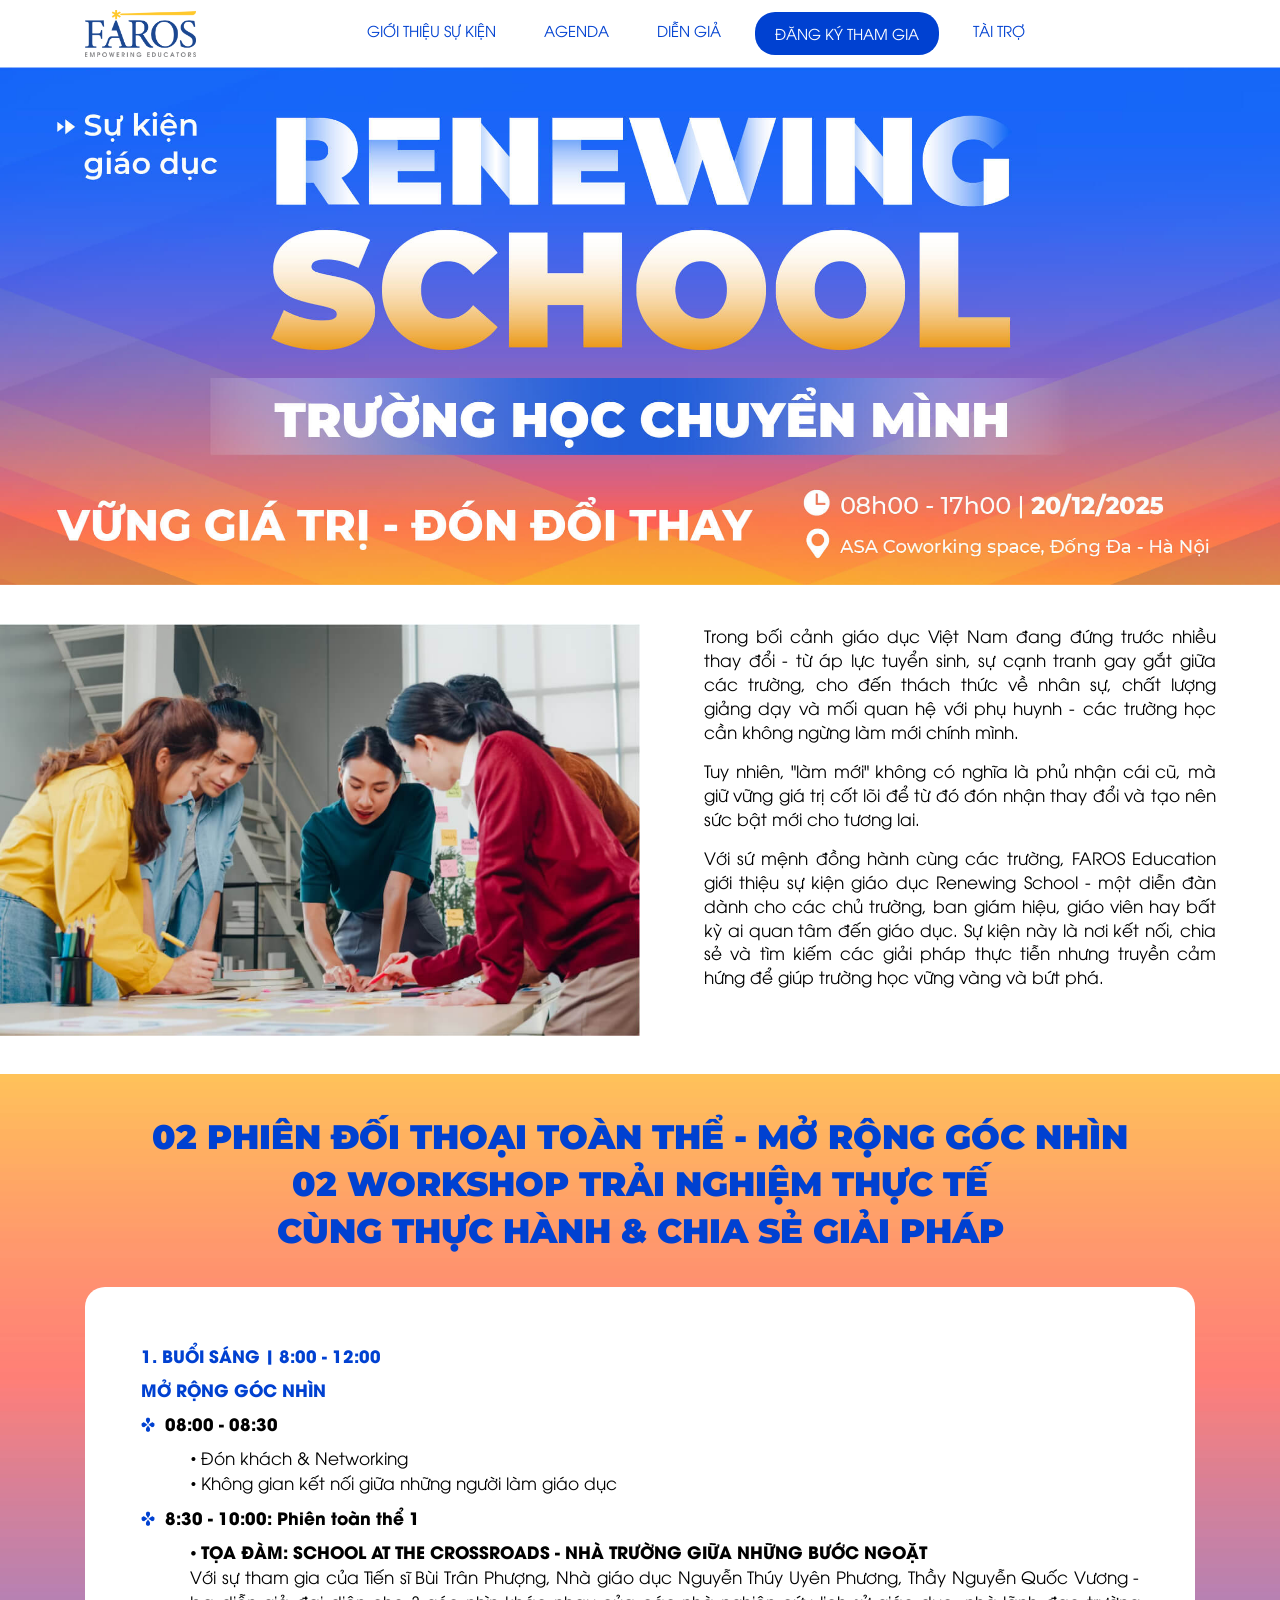
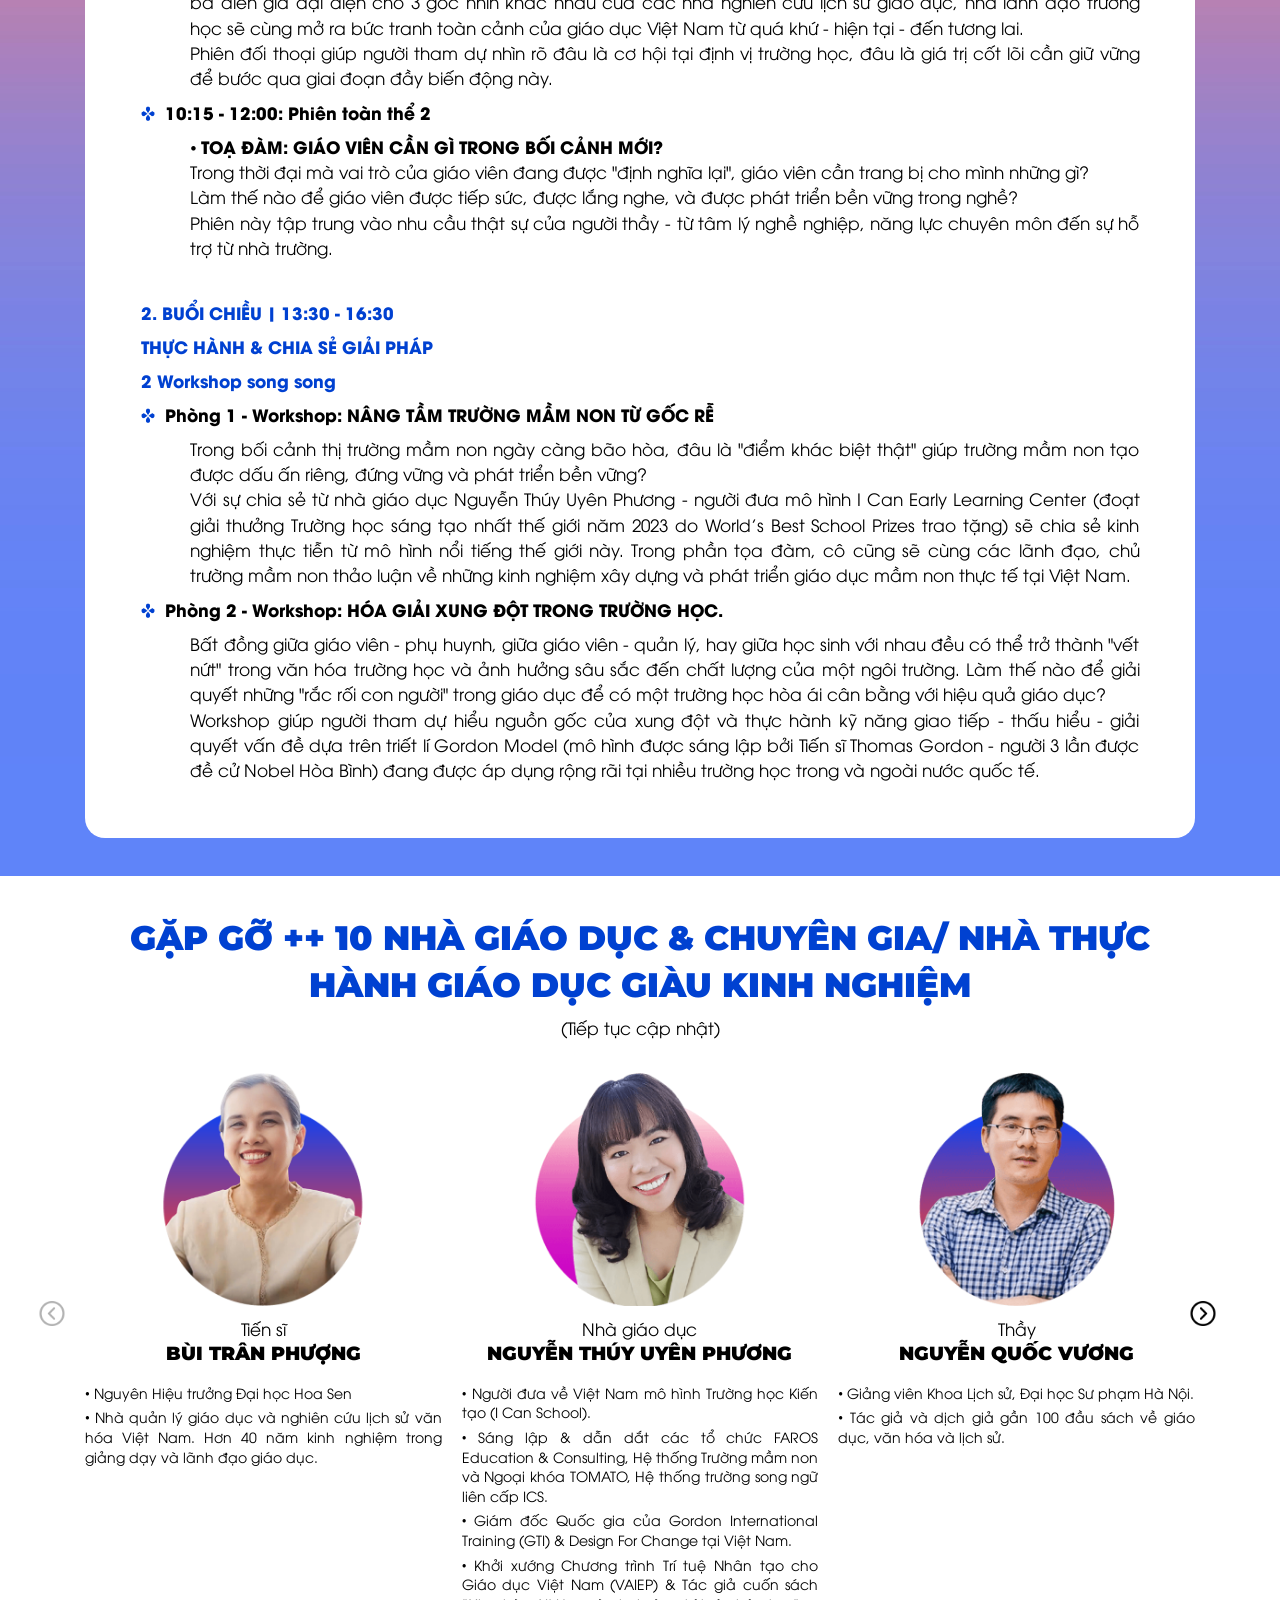
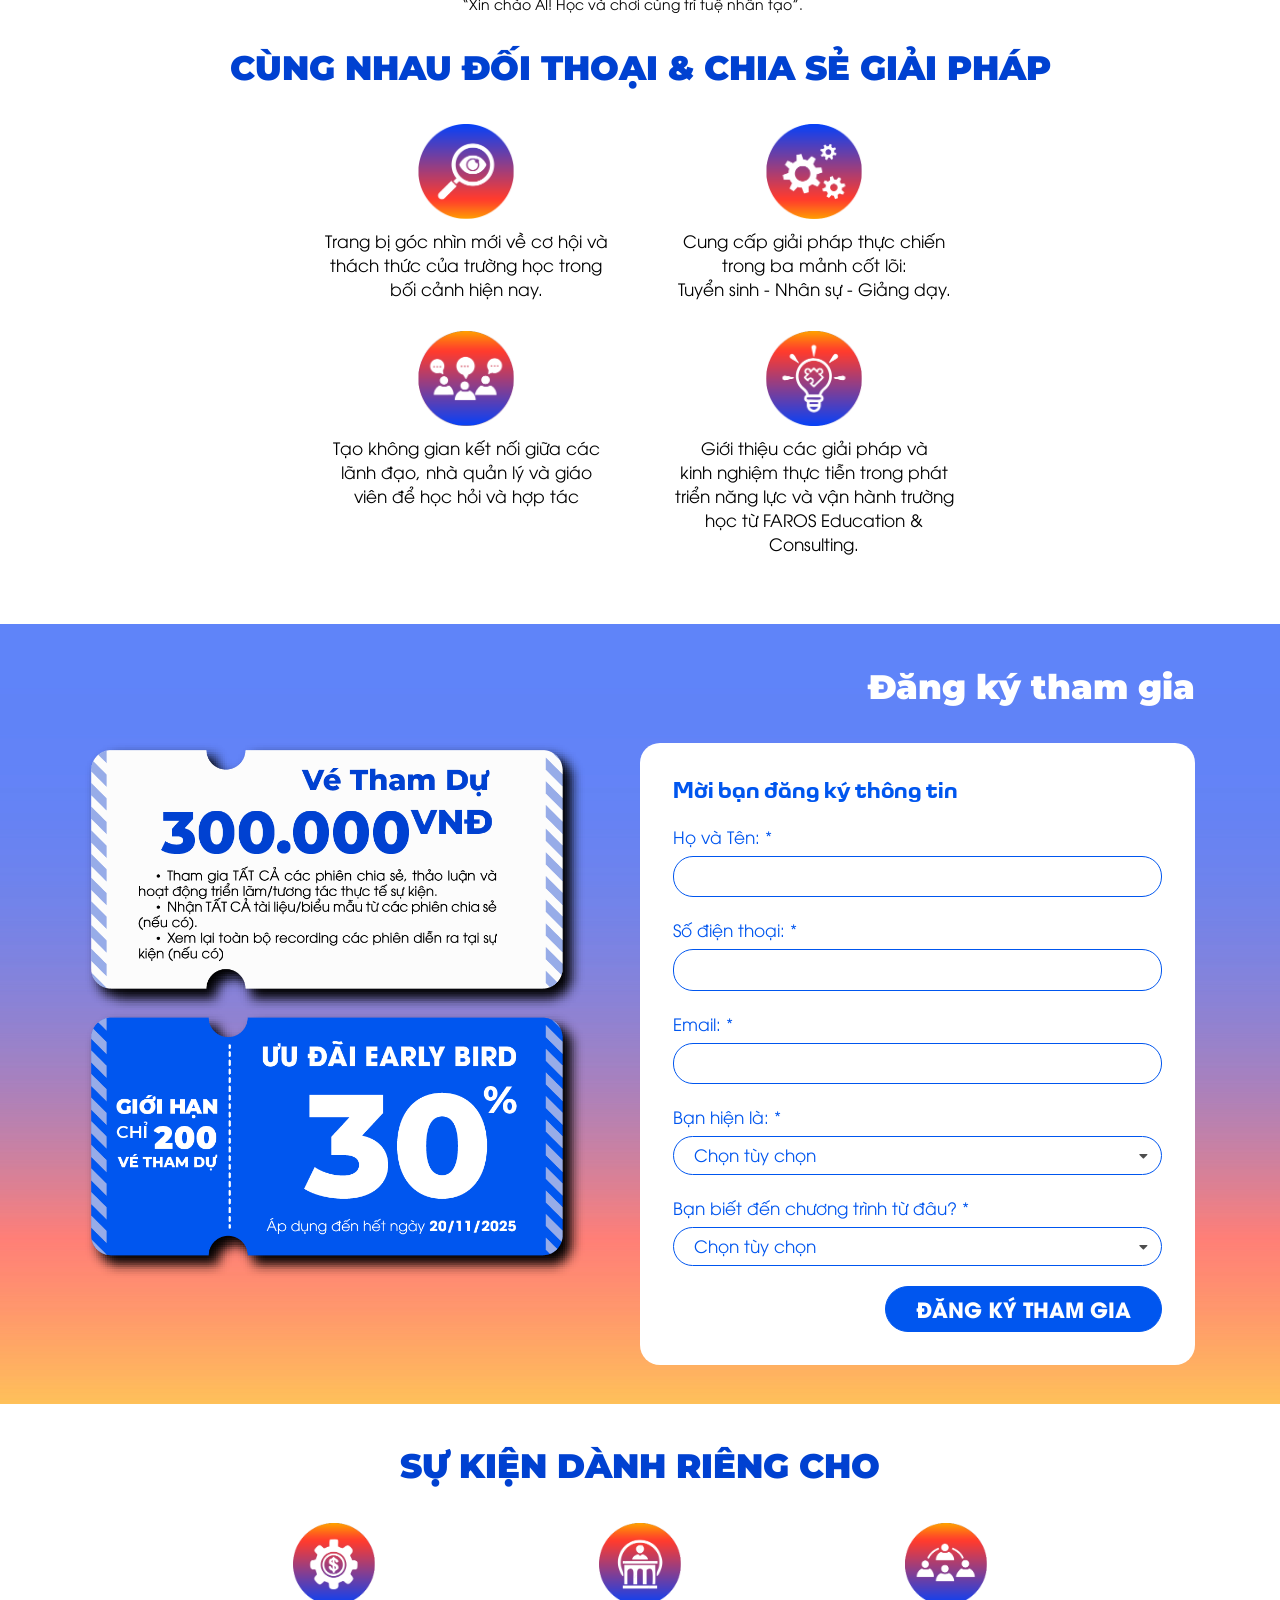
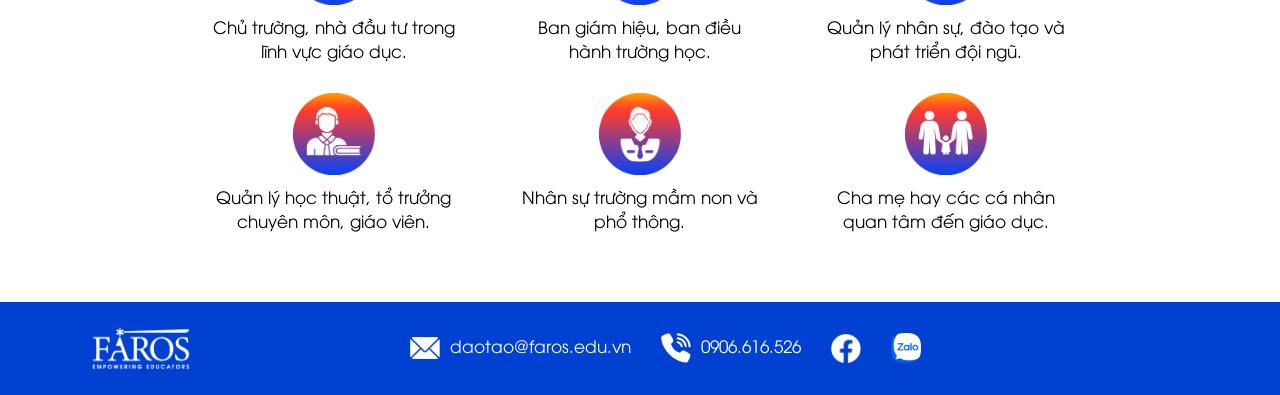
<file: home.html>
<!DOCTYPE html>
<html>
<head>
    <meta charset="utf-8">
    <meta name="viewport" content="width=device-width, initial-scale=1">
    <title>Renewing School</title>
        <meta name="description" content="RENEWING SCHOOL - TRƯỜNG HỌC CHUYỂN MÌNH">

    <meta property="og:title" content="RENEWING SCHOOL - TRƯỜNG HỌC CHUYỂN MÌNH" />
    <meta property="og:url" content="" />
    <meta property="og:image" content="https://bizzon-vn.github.io/faros-renewing-school/images/og-share.png" />
    <meta property="og:description" content="RENEWING SCHOOL - TRƯỜNG HỌC CHUYỂN MÌNH" />

    <link rel="icon" type="image/x-icon" href="./images/favicon.png">

    <link href="vendor/bootstrap/bootstrap.min.css" rel="stylesheet" type="text/css">
    <link href="vendor/wow/animation.css" rel="stylesheet" type="text/css">
    <link rel="preconnect" href="https://fonts.googleapis.com">
    <link rel="preconnect" href="https://fonts.gstatic.com" crossorigin>
    <link href="https://fonts.googleapis.com/css2?family=Montserrat:ital,wght@0,100..900;1,100..900&display=swap" rel="stylesheet">
    <link href="vendor/owlcarousel/owl.carousel.min.css" rel="stylesheet" type="text/css">
    <link href="vendor/fancybox/jquery.fancybox.min.css" rel="stylesheet" type="text/css">
    <link href="vendor/semantic/semantic.min.css" rel="stylesheet">
    <link href="css/style.css" rel="stylesheet" media="screen">
</head>
<body>
    <header class="page-header">
        <div class="menu-header">
            <div class="container">
                <div class="main-nav clearfix">
                    <div class="nav-left">
                        <a href="#" class="logo">
                           <img src="./images/logo.png" alt="">
                        </a>
                    </div>
                    <ul class="nav-links">
                        <li><a href="#section-1" class="active nav-link">GIỚI THIỆU SỰ KIỆN</a></li>
                        <li><a href="#section-2" class="nav-link">AGENDA</a></li>
                        <li><a href="#section-3" class="nav-link">DIỄN GIẢ</a></li>
                        <li><a href="#section-4" class="nav-link">ĐĂNG KÝ THAM GIA</a></li>
                        <li><a href="#section-5" class="nav-link">TÀI TRỢ</a></li>
                    </ul>
                    <div class="toggle-menu">
                        <span></span>
                        <span></span>
                        <span></span>
                    </div>
                </div>
            </div>
        </div>
        
    </header>
    <div class="page-main">
        <div class="section-1 clearfix md-section" id="section-1">
            <div class="banner wow fadeInUp">
                <img src="./images/banner.jpg" alt="" class="md-desktop">
                <img src="./images/banner-mb.jpg" alt="" class="md-mobile">
            </div>
            <div class="md-left wow fadeInRight">
                <img src="./images/img-1.jpg" alt="">
            </div>
            <div class="md-right wow bounceInUp">
                <p>Trong bối cảnh giáo dục Việt Nam đang đứng trước nhiều thay đổi - từ áp lực tuyển sinh, sự cạnh tranh gay gắt giữa các trường, cho đến thách thức về nhân sự, chất lượng giảng dạy và mối quan hệ với phụ huynh - các trường học cần không ngừng làm mới chính mình.</p>
                <p>Tuy nhiên, "làm mới" không có nghĩa là phủ nhận cái cũ, mà giữ vững giá trị cốt lõi để từ đó đón nhận thay đổi và tạo nên sức bật mới cho tương lai.</p>
                <p>Với sứ mệnh đồng hành cùng các trường, FAROS Education giới thiệu sự kiện giáo dục Renewing School - một diễn đàn dành cho các chủ trường, ban giám hiệu, giáo viên hay bất kỳ ai quan tâm đến giáo dục. Sự kiện này là nơi kết nối, chia sẻ và tìm kiếm các giải pháp thực tiễn nhưng truyền cảm hứng để giúp trường học vững vàng và bứt phá.</p>
            </div>
        </div>
        <div class="section-2 md-section" id="section-2">
            <div class="container">
                <div class="md-title">
                    <h6 class="wow fadeInUp" data-wow-duration="1.5s" >02 PHIÊN ĐỐI THOẠI TOÀN THỂ - MỞ RỘNG GÓC NHÌN<br> 02 WORKSHOP TRẢI NGHIỆM THỰC TẾ <span>CÙNG THỰC HÀNH & CHIA SẺ GIẢI PHÁP</span></h6>
                </div>
                <div class="md-content">
                    <div class="md-col wow fadeInUp">
                        <p>1. BUỔI SÁNG | 8:00 - 12:00</p>  
                        <p>MỞ RỘNG GÓC NHÌN</p>                   
                        <p class="text-note"><img src="./images/ico-point.png" alt=""> <span>08:00 - 08:30</span></p>
                        <span>• Đón khách & Networking </span>
                        <span>• Không gian kết nối giữa những người làm giáo dục</span>
                        <p class="text-note"><img src="./images/ico-point.png" alt=""> <span>8:30 - 10:00: Phiên toàn thể 1</span></p>
                        <span><strong>• TỌA ĐÀM: SCHOOL AT THE CROSSROADS - NHÀ TRƯỜNG GIỮA NHỮNG BƯỚC NGOẶT</strong></span>
                        <span>Với sự tham gia của Tiến sĩ Bùi Trân Phượng, Nhà giáo dục Nguyễn Thúy Uyên Phương, Thầy Nguyễn Quốc Vương - ba diễn giả đại diện cho 3 góc nhìn khác nhau của các nhà nghiên cứu lịch sử giáo dục, nhà lãnh đạo trường học sẽ cùng mở ra bức tranh toàn cảnh của giáo dục Việt Nam từ quá khứ - hiện tại - đến tương lai.</span>
                        <span>Phiên đối thoại giúp người tham dự nhìn rõ đâu là cơ hội tại định vị trường học, đâu là giá trị cốt lõi cần giữ vững để bước qua giai đoạn đầy biến động này.</span>
                        <p class="text-note"><img src="./images/ico-point.png" alt=""> <span>10:15 - 12:00: Phiên toàn thể 2</span></p>
                        <span><strong>• TOẠ ĐÀM: GIÁO VIÊN CẦN GÌ TRONG BỐI CẢNH MỚI?</strong></span>
                        <span>Trong thời đại mà vai trò của giáo viên đang được "định nghĩa lại", giáo viên cần trang bị cho mình những gì?<br>Làm thế nào để giáo viên được tiếp sức, được lắng nghe, và được phát triển bền vững trong nghề?<br>Phiên này tập trung vào nhu cầu thật sự của người thầy - từ tâm lý nghề nghiệp, năng lực chuyên môn đến sự hỗ trợ từ nhà trường.</span>
                    </div>
                    <div class="md-col wow fadeInUp">
                        <p>2. BUỔI CHIỀU | 13:30 - 16:30</p>
                        <p>THỰC HÀNH & CHIA SẺ GIẢI PHÁP</p>
                        <p>2 Workshop song song</p>
                        <!-- <p class="text-note"><span>Sau buổi sáng mở rộng góc nhìn, buổi chiều là thời gian dành cho thực hành và chia sẻ giải pháp qua hai workshop song song.</span></p> -->
                        <p class="text-note"><img src="./images/ico-point.png" alt=""> <span>Phòng 1 - Workshop: NÂNG TẦM TRƯỜNG MẦM NON TỪ GỐC RỄ</span></p>
                        <span>Trong bối cảnh thị trường mầm non ngày càng bão hòa, đâu là "điểm khác biệt thật" giúp trường mầm non tạo được dấu ấn riêng, đứng vững và phát triển bền vững?</span>
                        <span>Với sự chia sẻ từ nhà giáo dục Nguyễn Thúy Uyên Phương - người đưa mô hình I Can Early Learning Center (đoạt giải thưởng Trường học sáng tạo nhất thế giới năm 2023 do World's Best School Prizes trao tặng) sẽ chia sẻ kinh nghiệm thực tiễn từ mô hình nổi tiếng thế giới này. Trong phần tọa đàm, cô cũng sẽ cùng các lãnh đạo, chủ trường mầm non thảo luận về những kinh nghiệm xây dựng và phát triển giáo dục mầm non thực tế tại Việt Nam.</span>
                        <p class="text-note"><img src="./images/ico-point.png" alt=""> <span>Phòng 2 - Workshop: HÓA GIẢI XUNG ĐỘT TRONG TRƯỜNG HỌC.</span></p>
                        <span>Bất đồng giữa giáo viên - phụ huynh, giữa giáo viên - quản lý, hay giữa học sinh với nhau đều có thể trở thành "vết nứt" trong văn hóa trường học và ảnh hưởng sâu sắc đến chất lượng của một ngôi trường. Làm thế nào để giải quyết những "rắc rối con người" trong giáo dục để có một trường học hòa ái cân bằng với hiệu quả giáo dục?</span>
                        <span>Workshop giúp người tham dự hiểu nguồn gốc của xung đột và thực hành kỹ năng giao tiếp - thấu hiểu - giải quyết vấn đề dựa trên triết lí Gordon Model (mô hình được sáng lập bởi Tiến sĩ Thomas Gordon - người 3 lần được đề cử Nobel Hòa Bình) đang được áp dụng rộng rãi tại nhiều trường học trong và ngoài nước quốc tế.</span>
                    </div>
                </div>
            </div>
        </div> 
        <div class="section-3 md-section" id="section-3">
            <div class="container">
                <div class="md-title">
                    <h6 class="wow fadeInUp" data-wow-duration="1.5s" >GẶP GỠ ++ 10 NHÀ GIÁO DỤC & CHUYÊN GIA/ NHÀ THỰC HÀNH GIÁO DỤC GIÀU KINH NGHIỆM</h6>
                <p> (Tiếp tục cập nhật)</p>
                </div>
                <div class="md-content clearfix">
                    <div class="owl-carousel owl-theme">
                        <div class="item">
                            <div class="md-col wow fadeInLeft"  data-wow-delay="0.5s">
                                <div class="md-img">
                                    <img src="./images/sc3-img-1.png" alt="">
                                    <span>Tiến sĩ</span>
                                    <h6>BÙI TRÂN PHƯỢNG </h6>
                                </div>
                                <div class="md-text">
                                    <p>• Nguyên Hiệu trưởng Đại học Hoa Sen</p>
                                    <p>• Nhà quản lý giáo dục và nghiên cứu lịch sử văn hóa Việt Nam. Hơn 40 năm kinh nghiệm trong giảng dạy và lãnh đạo giáo dục.</p>
                                </div>
                            </div>
                        </div>
                        <div class="item">
                            <div class="md-col wow fadeInLeft"  data-wow-delay="0.5s">
                                <div class="md-img">
                                    <img src="./images/sc3-img-2.png" alt="">
                                    <span>Nhà giáo dục</span>
                                    <h6>NGUYỄN THÚY UYÊN PHƯƠNG</h6>
                                </div>
                                <div class="md-text">
                                    <p>• Người đưa về Việt Nam mô hình Trường học Kiến tạo (I Can School).</p>
                                    <p>• Sáng lập & dẫn dắt các tổ chức FAROS Education & Consulting, Hệ thống Trường mầm non và Ngoại khóa TOMATO, Hệ thống trường song ngữ liên cấp ICS. </p>
                                    <p>• Giám đốc Quốc gia của Gordon International Training (GTI) & Design For Change tại Việt Nam.</p>
                                    <p>• Khởi xướng Chương trình Trí tuệ Nhân tạo cho Giáo dục Việt Nam (VAIEP) & Tác giả cuốn sách “Xin chào AI! Học và chơi cùng trí tuệ nhân tạo”.</p>
                                </div>
                            </div>
                        </div>
                        <div class="item">
                            <div class="md-col wow fadeInLeft"  data-wow-delay="0.5s">
                                <div class="md-img">
                                    <img src="./images/sc3-img-3.png" alt="">
                                    <span>Thầy</span>
                                    <h6>NGUYỄN QUỐC VƯƠNG</h6>
                                </div>
                                <div class="md-text">
                                    <p>• Giảng viên Khoa Lịch sử, Đại học Sư phạm Hà Nội.</p>
                                    <p>• Tác giả và dịch giả gần 100 đầu sách về giáo dục, văn hóa và lịch sử.</p>
                                </div>
                            </div>
                        </div>
                        <div class="item">
                            <div class="md-col wow fadeInLeft"  data-wow-delay="1s">
                                <div class="md-img">
                                    <img src="./images/sc3-img-9.png" alt="">
                                    <span>Thạc sĩ</span>
                                    <h6>ĐẶNG TUYẾT THƯƠNG</h6>
                                </div>
                                <div class="md-text">
                                    <p>• BOD Member, Faros Education & Consulting.</p>
                                    <p>• BOD Member, Hệ thống Trường Mầm non- Tiểu học ICS.</p>
                                    <p>Chuyên gia tư vấn và thiết lập hệ thống vận hành cho các tổ chức giáo dục tại Việt Nam.</p>
                                </div>
                            </div>
                        </div>
                        <div class="item">
                            <div class="md-col wow fadeInLeft"  data-wow-delay="1s">
                                <div class="md-img">
                                    <img src="./images/sc3-img-10.png" alt="">
                                    <span>Thạc sĩ</span>
                                    <h6>NGUYỄN HOÀNG CHIÊU ANH</h6>
                                </div>
                                <div class="md-text">
                                    <p>• Thành viên BGĐ FAROS Education & Consulting.</p>
                                    <p>• Đồng sáng lập The Caterpies.</p>
                                    <p> Phát triển các dự án về Giáo dục cảm xúc và Xã hội, Trắc Ẩn Với Chính Mình và Kỉ Luật Tích Cực trong trường học và trong gia đình.</p>
                                </div>
                            </div>
                        </div>
                        
                       
                        
                        
                        
                        
                        
                        <div class="item">
                            <div class="md-col wow fadeInLeft"  data-wow-delay="0.5s">
                                <div class="md-img">
                                    <img src="./images/sc3-img-12.png" alt="">
                                    <p>(Đang cập nhật)</p>
                                </div>
                                <div class="md-text">
                                    
                                </div>
                            </div>
                        </div>
                    </div>
                    
                    
                    
                </div>
                <div class="md-bottom">
                    <div class="md-title">
                        <h6 class="wow fadeInUp" data-wow-duration="1.5s">CÙNG NHAU ĐỐI THOẠI & CHIA SẺ GIẢI PHÁP</h6>
                    </div>
                    <div class="row" >
                        <div class="col-6 wow fadeInUp" data-wow-duration="1.5s">
                            <a href="#"><img src="./images/ico-1.png" alt=""></a>
                            <p>Trang bị góc nhìn mới về cơ hội và thách thức của trường học trong bối cảnh hiện nay.</p>
                        </div>
                        <div class="col-6 wow fadeInUp" data-wow-duration="1.5s">
                            <a href="#"><img src="./images/ico-2.png" alt=""></a>
                            <p>Cung cấp giải pháp thực chiến trong ba mảnh cốt lõi:<br> Tuyển sinh - Nhân sự - Giảng dạy.</p>
                        </div>
                        <div class="col-6 wow fadeInUp" data-wow-duration="1.5s">
                            <a href="#"><img src="./images/ico-3.png" alt=""></a>
                            <p>Tạo không gian kết nối giữa các lãnh đạo, nhà quản lý và giáo viên để học hỏi và hợp tác</p>
                        </div>
                        <div class="col-6 wow fadeInUp" data-wow-duration="1.5s">
                            <a href="#"><img src="./images/ico-4.png" alt=""></a>
                            <p>Giới thiệu các giải pháp và<span> kinh nghiệm</span> thực tiễn trong phát triển năng lực và vận hành trường học từ FAROS Education & Consulting.</p>
                        </div>
                    </div>
                </div>
            </div>
        </div>
        <div class="section-4 md-section" id="section-4">
            <div class="container">
                <div class="md-title">
                    <h6 class="wow fadeInUp" data-wow-duration="1.5s" >Đăng ký tham gia</h6>
                </div>
                <div class="md-content clearfix ">
                    <div class="md-left wow fadeInRight">
                        <div class="md-col">
                           <img src="./images/ve-1.png" alt="">
                        </div>
                        <div class="md-col md-col-2">
                            <img src="./images/ve-2.png" alt="">
                        </div>
                    </div>
                    <div class="md-right clearfix wow fadeInLeft">
                        <form action="">
                            <p>Mời bạn đăng ký thông tin</p>
                            <div class="md-col">
                                <label for="">Họ và Tên: *</label>
                                <input type="text">
                                <!-- <p class="error">Vui lòng nhập họ và tên</p> -->
                            </div>
                            <div class="md-col">
                                <label for="">Số điện thoại: *</label>
                                <input type="tel">
                                <!-- <p class="error">Vui lòng nhập số điện thoại</p> -->
                            </div>
                            <div class="md-col">
                                <label for="">Email: *</label>
                                <input type="email">
                                <!-- <p class="error">Vui lòng nhập email</p> -->
                            </div>
                            <div class="md-col">
                                <label for="">Bạn hiện là: *</label>
                                <select class="ui dropdown">
                                    <option value="">Chọn tùy chọn</option>
                                    <option value="1">Chuyên gia/ Nhà thực hành giáo dục</option>
                                    <option value="2">Chủ trường/ Cấp quản lý</option>
                                    <option value="3">Giáo viên - Người làm giáo dục</option>
                                    <option value="4">Phụ huynh</option>
                                    <option value="5">Khác</option>
                                </select>
                                <!-- <p class="error">Vui lòng nhập chọn</p> -->
                            </div>
                            <!-- <div class="md-col">
                                <label>Bạn chọn loại vé nào: *</label>
                                <div class="radio-group">
                                    <input type="radio" id="ticketTypeKienTao" name="ticketType" value="KienTao" checked>
                                    <label for="ticketTypeKienTao">KIẾN TẠO</label>

                                    <input type="radio" id="ticketTypeDongHanh" name="ticketType" value="DongHanh">
                                    <label for="ticketTypeDongHanh">ĐỒNG HÀNH</label>
                                </div>
                            </div> -->
                            <div class="md-col">
                                <label for="">Bạn biết đến chương trình từ đâu? *</label>
                                <select class="ui dropdown">
                                    <option value="">Chọn tùy chọn</option>
                                    <option value="a">Diễn giả</option>
                                    <option value="b">FAROS và cộng đồng FAROS</option>
                                    <option value="c">Lời giới thiệu từ bạn bè/ đồng nghiệp</option>
                                    <option value="d">Khác</option>
                                </select>
                                <!-- <p class="error">Vui lòng nhập chọn</p> -->
                            </div>
                            <input type="button" value="Đăng ký tham gia" data-fancybox="" data-src="#md-popup-1" href="javascript:;">
                        </form>
                    </div>
                </div>
            </div>
        </div>
        <div class="section-6">
            <div class="container">
                <div class="md-title">
                    <h6 class="wow fadeInUp" data-wow-duration="1.5s">SỰ KIỆN DÀNH RIÊNG CHO</h6>
                </div>
                <div class="row">
                    <div class="col-md-4 col-6 wow fadeInUp" data-wow-duration="1.5s">
                        <a href="#"><img src="./images/ico-5.png" alt=""></a>
                        <p>Chủ trường, nhà đầu tư trong lĩnh vực giáo dục.</p>
                    </div>
                    <div class="col-md-4 col-6 wow fadeInUp" data-wow-duration="1.5s">
                        <a href="#"><img src="./images/ico-6.png" alt=""></a>
                        <p>Ban giám hiệu, ban điều hành trường học.</p>
                    </div>
                    <div class="col-md-4 col-6 wow fadeInUp" data-wow-duration="1.5s">
                        <a href="#"><img src="./images/ico-7.png" alt=""></a>
                        <p>Quản lý nhân sự, đào tạo và phát triển đội ngũ.</p>
                    </div>
                    <div class="col-md-4 col-6 wow fadeInUp" data-wow-duration="1.5s">
                        <a href="#"><img src="./images/ico-8.png" alt=""></a>
                        <p>Quản lý học thuật, tổ trưởng chuyên môn, giáo viên.</p>
                    </div>
                    <div class="col-md-4 col-6 wow fadeInUp" data-wow-duration="1.5s">
                        <a href="#"><img src="./images/ico-9.png" alt=""></a>
                        <p>Nhân sự trường mầm non và phổ thông.</p>
                    </div>
                    <div class="col-md-4 col-6 wow fadeInUp" data-wow-duration="1.5s">
                        <a href="#"><img src="./images/ico-10.png" alt=""></a>
                        <p>Cha mẹ hay các cá nhân quan tâm đến giáo dục.</p>
                    </div>
                </div>
            </div>
        </div>
        <div class="section-9">
            <div class="container">
                <div class="main-nav clearfix">
                    <div class="nav-left">
                        <a href="#" class="logo">
                           <img src="./images/logo-2.png" alt="">
                        </a>
                    </div>
                    <ul class="nav-links-2">
                        <li><a href="#"><img src="./images/ico-mail.png" alt="">daotao@faros.edu.vn</a></li>
                        <li><a href="#"><img src="./images/ico-tel.png" alt="">0906.616.526</a></li>
                        <li><a href="https://www.facebook.com/ToChucDaoTaovaTuVanGiaoDucFAROS" target="_blank"><img src="./images/ico-fb.png" alt=""></a><a href="https://zalo.me/g/rgujuw986" target="_blank" class="md-desktop"><img src="./images/ico-zl.png" alt=""></a></li>
                        <li><a href="https://zalo.me/g/rgujuw986" target="_blank" class="md-mobile"><img src="./images/ico-zl.png" alt=""></a></li>
                    </ul>
                </div>
            </div>
        </div>
        <div class="md-popup" id="md-popup-1">
            <div class="section-5">
                 <div class="left-panel ">
                    <div class="section">
                        <h6 >Thông tin đăng ký của bạn</h6>
                        <div class="info-grid">
                            <div class="info-item full-width">
                                <p class="label">Tên sự kiện:</p>
                                <p class="value bold">RENEWING SCHOOL - TRƯỜNG HỌC CHUYỂN MÌNH</p>
                            </div>
                            <div class="info-item">
                                <p class="label">Họ và Tên:</p>
                                <p class="value">Nguyen Van A</p>
                            </div>
                            <div class="info-item">
                                <p class="label">Email:</p>
                                <p class="value">nguyenvanana@gmail.com</p>
                            </div>
                            <div class="info-item">
                                <p class="label">Số điện thoại:</p>
                                <p class="value">0987654321</p>
                            </div>
                            <div class="info-item">
                                <p class="label">Chi phí:</p>
                                <p class="value">300.000<sup>vnđ</sup></p>
                            </div>
                        </div>
                    </div>

                    <div class="section discount-section">
                        <p class="label">Nhập mã giảm giá (nếu có)</p>
                        <div class="discount-input-group">
                            <input type="text" placeholder="">
                            <button class="btn-apply">Áp dụng</button>
                        </div>
                    </div>

                    <div class="section footer-note">
                        <p>Sau khi hoàn tất đăng ký và thanh toán, bấm vào <a href="javascript:void(0);" onclick="window.location.href ='https://zalo.me/g/rgujuw986'" target="_blank">Zalo</a> để nhận thông báo. Nếu có thắc mắc về đăng ký và thanh toán, vui lòng liên hệ team CSKH tại <a href="javascript:void(0);" onclick="window.location.href ='https://www.facebook.com/ToChucDaoTaovaTuVanGiaoDucFAROS'" target="_blank">Fanpage</a></p>
                    </div>
                    <div class="section btn-hoantat btn-apply md-desktop">
                        <button type="button"  class="fancybox-button fancybox-close-small"  data-fancybox="" data-src="#modal-sucess" href="javascript:;">Hoàn tất</button>
                        <a href="#"></a>
                    </div>
                    <div id="modal-sucess" class="md-modal-fancybox">
                        <p><strong><span>“CẢM ƠN BẠN ĐÃ ĐĂNG KÝ THAM DỰ</span>  RENEWING SCHOOL - TRƯỜNG HỌC CHUYỂN MÌNH”</strong>.<br> Vé tham dự sẽ được BTC gửi qua email đăng ký sau khi bạn hoàn tất thủ tục đăng ký và thanh toán. Nếu có thắc mắc về đăng ký và thanh toán, vui lòng liên hệ trực tiếp với bộ phận CSKH <a href="javascript:void(0);" onclick="window.location.href ='https://www.facebook.com/ToChucDaoTaovaTuVanGiaoDucFAROS'" target="_blank">tại đây.</a></p>
                    </div>
                </div>

                <div class="right-panel">
                    <div class="section payment-method qr-section">
                        <p>1. Quét mã QR để thanh toán</p>
                        <p class="note-small">Quét mã QR ở hình bên dưới theo cú pháp</p>
                        <p class="note-small">Nội dung chuyển khoản: SDT ĐĂNG KÝ - RS</p>
                        <p class="note-small font-italic">*Sau khi quét mã vui lòng không chỉnh sửa nội dung đã điền đủ cú pháp.</p>
                        <div class="qr-code">
                            <img src="./images/img-qr.png" alt="">
                        </div>
                        <p class="text-center note-small">*Vui lòng điền đầy đủ thông tin trong form đăng ký trước khi thanh toán. Bạn sẽ không được hoàn tiền/lý do đăng ký nếu bỏ qua bước này!</p>
                    </div>

                    <div class="section payment-method bank-transfer-section">
                        <p>2. Chuyển khoản theo cú pháp</p>
                        <p class="note-small">Tên tài khoản: <strong>CTY CO PHAN TU VAN GIAO DUC FAROS</strong></p>
                        <p class="note-small">Số tài khoản: <strong>646664668</strong></p>
                        <p class="note-small">Ngân hàng: <strong>Ngân hàng Thương mại Cổ phần Á Châu (ACB) Phổ Quang, Tp.HCM</strong></p>
                        <p class="note-small">Nội dung chuyển khoản: <strong>SDT ĐĂNG KÝ - RS</strong></p>
                    </div>

                    <div class="section important-notes">
                        <p>LƯU Ý QUAN TRỌNG:</p>
                        <ul>
                            <li>• Chuyển đúng số tiền, không làm tròn</li>
                            <li>• Đúng cú pháp nội dung chuyển khoản: SDT ĐĂNG KÝ - RS</li>
                        </ul>
                    </div>
                    <div class="section btn-hoantat btn-apply md-mobile">
                        <button type="button"  class="fancybox-button fancybox-close-small"  data-fancybox="" data-src="#modal-sucess" href="javascript:;">Hoàn tất</button>
                        <a href="#"></a>
                    </div>
                </div>
            </div>
        </div>
    </div>
    <footer class="footer clearfix">
    	
    </footer>
</body>
<script src="vendor/jquery/jquery-2.1.0.min.js"></script>
<script src="vendor/bootstrap/bootstrap.min.js"></script>
<script src="vendor/owlcarousel/owl.carousel.min.js"></script>
<script src="vendor/wow/wow.min.js" type="text/javascript"></script>
<script src="vendor/fancybox/jquery.fancybox.min.js" type="text/javascript" ></script>
<script src="vendor/semantic/semantic.js" type="text/javascript" ></script>
<script src="vendor/semantic/semantic.min.js" type="text/javascript" ></script>
<script src="scripts/main.js"></script>
</html>
</file>
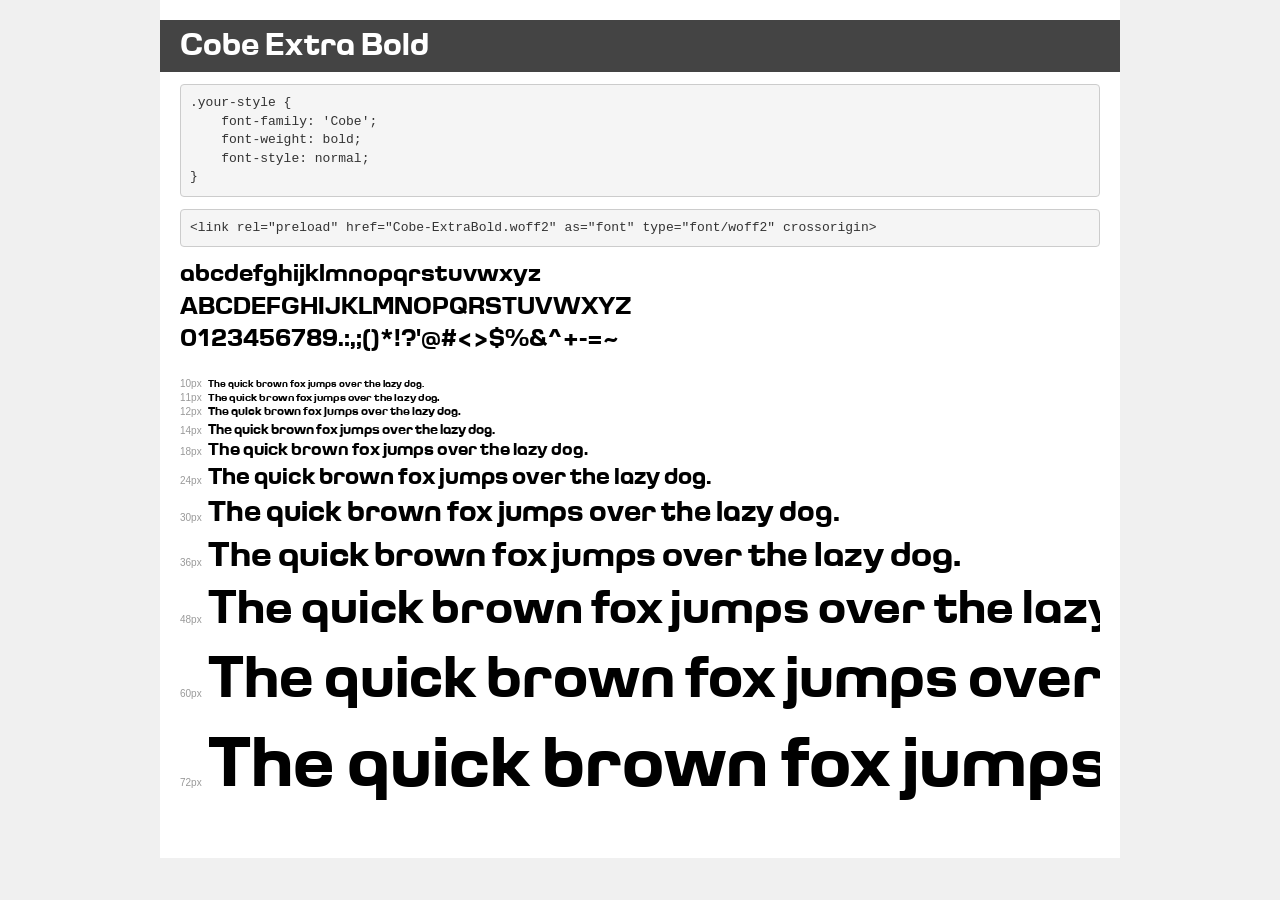
<file: fonts/Cobe-ExtraBold/demo.html>
<!DOCTYPE html>
<html lang="en">
<head>
    <meta charset="utf-8">
    <meta http-equiv="X-UA-Compatible" content="IE=edge">
    <meta name="viewport" content="width=device-width, initial-scale=1">
    <meta name="robots" content="noindex, noarchive">
    <meta name="format-detection" content="telephone=no">
    <title>Transfonter demo</title>
    <link href="stylesheet.css" rel="stylesheet">
    <style>
        /*
        http://meyerweb.com/eric/tools/css/reset/
        v2.0 | 20110126
        License: none (public domain)
        */
        html, body, div, span, applet, object, iframe,
        h1, h2, h3, h4, h5, h6, p, blockquote, pre,
        a, abbr, acronym, address, big, cite, code,
        del, dfn, em, img, ins, kbd, q, s, samp,
        small, strike, strong, sub, sup, tt, var,
        b, u, i, center,
        dl, dt, dd, ol, ul, li,
        fieldset, form, label, legend,
        table, caption, tbody, tfoot, thead, tr, th, td,
        article, aside, canvas, details, embed,
        figure, figcaption, footer, header, hgroup,
        menu, nav, output, ruby, section, summary,
        time, mark, audio, video {
            margin: 0;
            padding: 0;
            border: 0;
            font-size: 100%;
            font: inherit;
            vertical-align: baseline;
        }
        /* HTML5 display-role reset for older browsers */
        article, aside, details, figcaption, figure,
        footer, header, hgroup, menu, nav, section {
            display: block;
        }
        body {
            line-height: 1;
        }
        ol, ul {
            list-style: none;
        }
        blockquote, q {
            quotes: none;
        }
        blockquote:before, blockquote:after,
        q:before, q:after {
            content: '';
            content: none;
        }
        table {
            border-collapse: collapse;
            border-spacing: 0;
        }
        /* demo styles */
        body {
            background: #f0f0f0;
            color: #000;
        }
        .page {
            background: #fff;
            width: 920px;
            margin: 0 auto;
            padding: 20px 20px 0 20px;
            overflow: hidden;
        }
        .font-container {
            overflow-x: auto;
            overflow-y: hidden;
            margin-bottom: 40px;
            line-height: 1.3;
            white-space: nowrap;
            padding-bottom: 5px;
        }
        h1 {
            position: relative;
            background: #444;
            font-size: 32px;
            color: #fff;
            padding: 10px 20px;
            margin: 0 -20px 12px -20px;
        }
        .letters {
            font-size: 25px;
            margin-bottom: 20px;
        }
        .s10:before {
            content: '10px';
        }
        .s11:before {
            content: '11px';
        }
        .s12:before {
            content: '12px';
        }
        .s14:before {
            content: '14px';
        }
        .s18:before {
            content: '18px';
        }
        .s24:before {
            content: '24px';
        }
        .s30:before {
            content: '30px';
        }
        .s36:before {
            content: '36px';
        }
        .s48:before {
            content: '48px';
        }
        .s60:before {
            content: '60px';
        }
        .s72:before {
            content: '72px';
        }
        .s10:before, .s11:before, .s12:before, .s14:before,
        .s18:before, .s24:before, .s30:before, .s36:before,
        .s48:before, .s60:before, .s72:before {
            font-family: Arial, sans-serif;
            font-size: 10px;
            font-weight: normal;
            font-style: normal;
            color: #999;
            padding-right: 6px;
        }
        pre {
            display: block;
            padding: 9px;
            margin: 0 0 12px;
            font-family: Monaco, Menlo, Consolas, "Courier New", monospace;
            font-size: 13px;
            line-height: 1.428571429;
            color: #333;
            font-weight: normal;
            font-style: normal;
            background-color: #f5f5f5;
            border: 1px solid #ccc;
            overflow-x: auto;
            border-radius: 4px;
        }
        /* responsive */
        @media (max-width: 959px) {
            .page {
                width: auto;
                margin: 0;
            }
        }
    </style>
</head>
<body>
<div class="page">
    <div class="demo">
        <h1 style="font-family: 'Cobe'; font-weight: bold; font-style: normal;">Cobe Extra Bold</h1>
        <pre title="Usage">.your-style {
    font-family: 'Cobe';
    font-weight: bold;
    font-style: normal;
}</pre>
        <pre title="Preload (optional)">
&lt;link rel=&quot;preload&quot; href=&quot;Cobe-ExtraBold.woff2&quot; as=&quot;font&quot; type=&quot;font/woff2&quot; crossorigin&gt;</pre>
        <div class="font-container" style="font-family: 'Cobe'; font-weight: bold; font-style: normal;">
            <p class="letters">
                abcdefghijklmnopqrstuvwxyz<br>
ABCDEFGHIJKLMNOPQRSTUVWXYZ<br>
                0123456789.:,;()*!?'@#&lt;&gt;$%&^+-=~
            </p>
            <p class="s10" style="font-size: 10px;">The quick brown fox jumps over the lazy dog.</p>
            <p class="s11" style="font-size: 11px;">The quick brown fox jumps over the lazy dog.</p>
            <p class="s12" style="font-size: 12px;">The quick brown fox jumps over the lazy dog.</p>
            <p class="s14" style="font-size: 14px;">The quick brown fox jumps over the lazy dog.</p>
            <p class="s18" style="font-size: 18px;">The quick brown fox jumps over the lazy dog.</p>
            <p class="s24" style="font-size: 24px;">The quick brown fox jumps over the lazy dog.</p>
            <p class="s30" style="font-size: 30px;">The quick brown fox jumps over the lazy dog.</p>
            <p class="s36" style="font-size: 36px;">The quick brown fox jumps over the lazy dog.</p>
            <p class="s48" style="font-size: 48px;">The quick brown fox jumps over the lazy dog.</p>
            <p class="s60" style="font-size: 60px;">The quick brown fox jumps over the lazy dog.</p>
            <p class="s72" style="font-size: 72px;">The quick brown fox jumps over the lazy dog.</p>
        </div>
    </div>

</div>
</body>
</html>
</file>
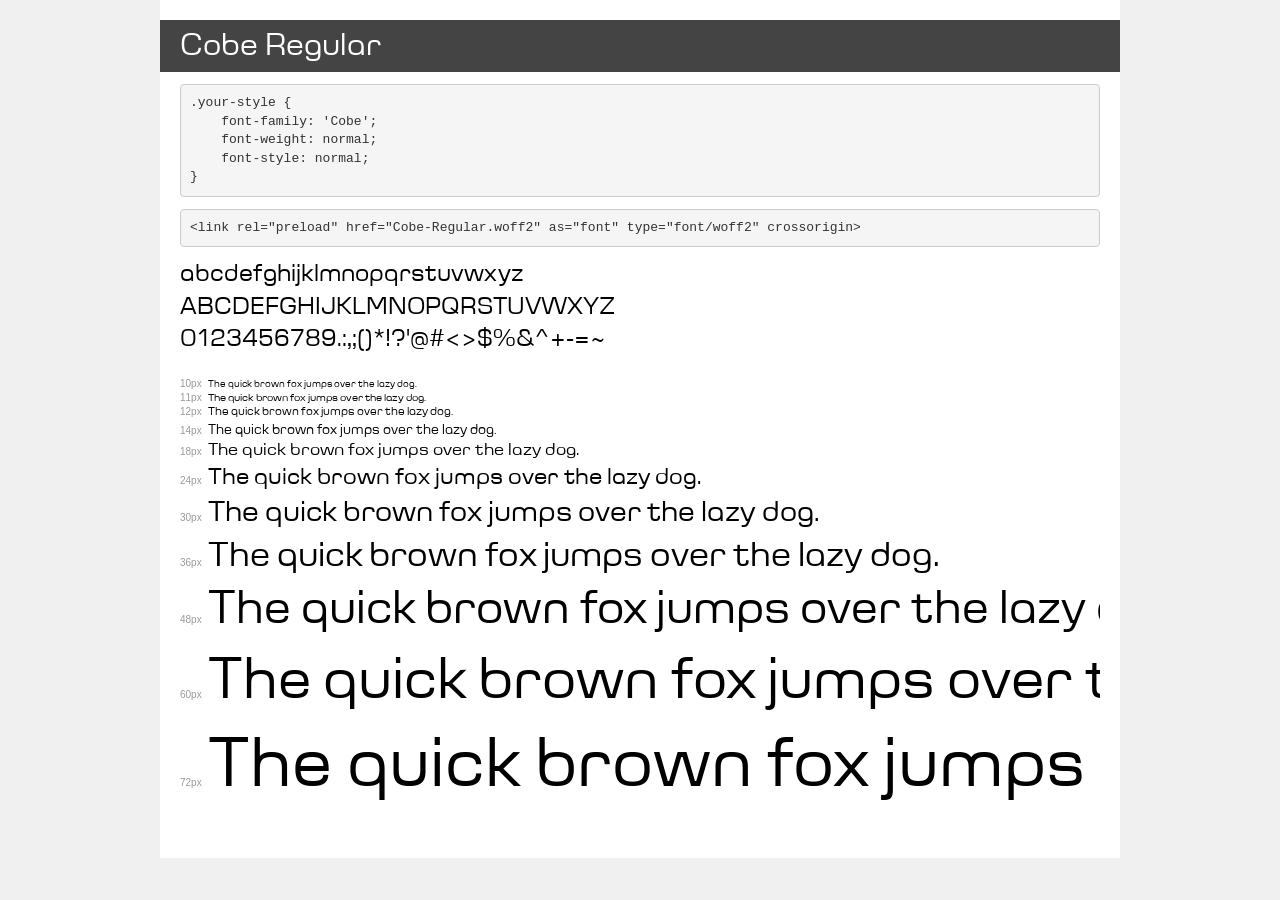
<file: fonts/Cobe-Regular/demo.html>
<!DOCTYPE html>
<html lang="en">
<head>
    <meta charset="utf-8">
    <meta http-equiv="X-UA-Compatible" content="IE=edge">
    <meta name="viewport" content="width=device-width, initial-scale=1">
    <meta name="robots" content="noindex, noarchive">
    <meta name="format-detection" content="telephone=no">
    <title>Transfonter demo</title>
    <link href="stylesheet.css" rel="stylesheet">
    <style>
        /*
        http://meyerweb.com/eric/tools/css/reset/
        v2.0 | 20110126
        License: none (public domain)
        */
        html, body, div, span, applet, object, iframe,
        h1, h2, h3, h4, h5, h6, p, blockquote, pre,
        a, abbr, acronym, address, big, cite, code,
        del, dfn, em, img, ins, kbd, q, s, samp,
        small, strike, strong, sub, sup, tt, var,
        b, u, i, center,
        dl, dt, dd, ol, ul, li,
        fieldset, form, label, legend,
        table, caption, tbody, tfoot, thead, tr, th, td,
        article, aside, canvas, details, embed,
        figure, figcaption, footer, header, hgroup,
        menu, nav, output, ruby, section, summary,
        time, mark, audio, video {
            margin: 0;
            padding: 0;
            border: 0;
            font-size: 100%;
            font: inherit;
            vertical-align: baseline;
        }
        /* HTML5 display-role reset for older browsers */
        article, aside, details, figcaption, figure,
        footer, header, hgroup, menu, nav, section {
            display: block;
        }
        body {
            line-height: 1;
        }
        ol, ul {
            list-style: none;
        }
        blockquote, q {
            quotes: none;
        }
        blockquote:before, blockquote:after,
        q:before, q:after {
            content: '';
            content: none;
        }
        table {
            border-collapse: collapse;
            border-spacing: 0;
        }
        /* demo styles */
        body {
            background: #f0f0f0;
            color: #000;
        }
        .page {
            background: #fff;
            width: 920px;
            margin: 0 auto;
            padding: 20px 20px 0 20px;
            overflow: hidden;
        }
        .font-container {
            overflow-x: auto;
            overflow-y: hidden;
            margin-bottom: 40px;
            line-height: 1.3;
            white-space: nowrap;
            padding-bottom: 5px;
        }
        h1 {
            position: relative;
            background: #444;
            font-size: 32px;
            color: #fff;
            padding: 10px 20px;
            margin: 0 -20px 12px -20px;
        }
        .letters {
            font-size: 25px;
            margin-bottom: 20px;
        }
        .s10:before {
            content: '10px';
        }
        .s11:before {
            content: '11px';
        }
        .s12:before {
            content: '12px';
        }
        .s14:before {
            content: '14px';
        }
        .s18:before {
            content: '18px';
        }
        .s24:before {
            content: '24px';
        }
        .s30:before {
            content: '30px';
        }
        .s36:before {
            content: '36px';
        }
        .s48:before {
            content: '48px';
        }
        .s60:before {
            content: '60px';
        }
        .s72:before {
            content: '72px';
        }
        .s10:before, .s11:before, .s12:before, .s14:before,
        .s18:before, .s24:before, .s30:before, .s36:before,
        .s48:before, .s60:before, .s72:before {
            font-family: Arial, sans-serif;
            font-size: 10px;
            font-weight: normal;
            font-style: normal;
            color: #999;
            padding-right: 6px;
        }
        pre {
            display: block;
            padding: 9px;
            margin: 0 0 12px;
            font-family: Monaco, Menlo, Consolas, "Courier New", monospace;
            font-size: 13px;
            line-height: 1.428571429;
            color: #333;
            font-weight: normal;
            font-style: normal;
            background-color: #f5f5f5;
            border: 1px solid #ccc;
            overflow-x: auto;
            border-radius: 4px;
        }
        /* responsive */
        @media (max-width: 959px) {
            .page {
                width: auto;
                margin: 0;
            }
        }
    </style>
</head>
<body>
<div class="page">
    <div class="demo">
        <h1 style="font-family: 'Cobe'; font-weight: normal; font-style: normal;">Cobe Regular</h1>
        <pre title="Usage">.your-style {
    font-family: 'Cobe';
    font-weight: normal;
    font-style: normal;
}</pre>
        <pre title="Preload (optional)">
&lt;link rel=&quot;preload&quot; href=&quot;Cobe-Regular.woff2&quot; as=&quot;font&quot; type=&quot;font/woff2&quot; crossorigin&gt;</pre>
        <div class="font-container" style="font-family: 'Cobe'; font-weight: normal; font-style: normal;">
            <p class="letters">
                abcdefghijklmnopqrstuvwxyz<br>
ABCDEFGHIJKLMNOPQRSTUVWXYZ<br>
                0123456789.:,;()*!?'@#&lt;&gt;$%&^+-=~
            </p>
            <p class="s10" style="font-size: 10px;">The quick brown fox jumps over the lazy dog.</p>
            <p class="s11" style="font-size: 11px;">The quick brown fox jumps over the lazy dog.</p>
            <p class="s12" style="font-size: 12px;">The quick brown fox jumps over the lazy dog.</p>
            <p class="s14" style="font-size: 14px;">The quick brown fox jumps over the lazy dog.</p>
            <p class="s18" style="font-size: 18px;">The quick brown fox jumps over the lazy dog.</p>
            <p class="s24" style="font-size: 24px;">The quick brown fox jumps over the lazy dog.</p>
            <p class="s30" style="font-size: 30px;">The quick brown fox jumps over the lazy dog.</p>
            <p class="s36" style="font-size: 36px;">The quick brown fox jumps over the lazy dog.</p>
            <p class="s48" style="font-size: 48px;">The quick brown fox jumps over the lazy dog.</p>
            <p class="s60" style="font-size: 60px;">The quick brown fox jumps over the lazy dog.</p>
            <p class="s72" style="font-size: 72px;">The quick brown fox jumps over the lazy dog.</p>
        </div>
    </div>

</div>
</body>
</html>
</file>
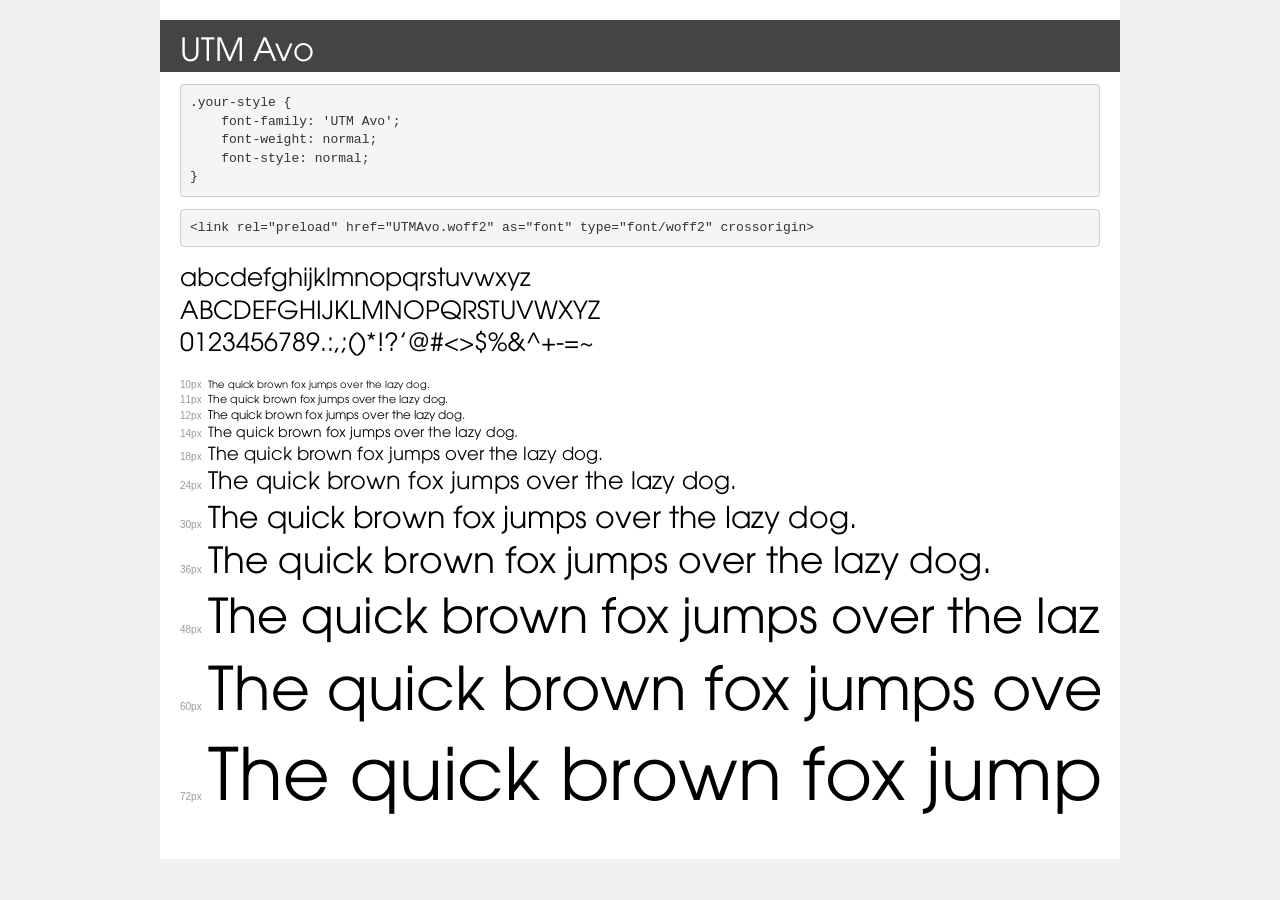
<file: fonts/UTMAvo/demo.html>
<!DOCTYPE html>
<html lang="en">
<head>
    <meta charset="utf-8">
    <meta http-equiv="X-UA-Compatible" content="IE=edge">
    <meta name="viewport" content="width=device-width, initial-scale=1">
    <meta name="robots" content="noindex, noarchive">
    <meta name="format-detection" content="telephone=no">
    <title>Transfonter demo</title>
    <link href="stylesheet.css" rel="stylesheet">
    <style>
        /*
        http://meyerweb.com/eric/tools/css/reset/
        v2.0 | 20110126
        License: none (public domain)
        */
        html, body, div, span, applet, object, iframe,
        h1, h2, h3, h4, h5, h6, p, blockquote, pre,
        a, abbr, acronym, address, big, cite, code,
        del, dfn, em, img, ins, kbd, q, s, samp,
        small, strike, strong, sub, sup, tt, var,
        b, u, i, center,
        dl, dt, dd, ol, ul, li,
        fieldset, form, label, legend,
        table, caption, tbody, tfoot, thead, tr, th, td,
        article, aside, canvas, details, embed,
        figure, figcaption, footer, header, hgroup,
        menu, nav, output, ruby, section, summary,
        time, mark, audio, video {
            margin: 0;
            padding: 0;
            border: 0;
            font-size: 100%;
            font: inherit;
            vertical-align: baseline;
        }
        /* HTML5 display-role reset for older browsers */
        article, aside, details, figcaption, figure,
        footer, header, hgroup, menu, nav, section {
            display: block;
        }
        body {
            line-height: 1;
        }
        ol, ul {
            list-style: none;
        }
        blockquote, q {
            quotes: none;
        }
        blockquote:before, blockquote:after,
        q:before, q:after {
            content: '';
            content: none;
        }
        table {
            border-collapse: collapse;
            border-spacing: 0;
        }
        /* demo styles */
        body {
            background: #f0f0f0;
            color: #000;
        }
        .page {
            background: #fff;
            width: 920px;
            margin: 0 auto;
            padding: 20px 20px 0 20px;
            overflow: hidden;
        }
        .font-container {
            overflow-x: auto;
            overflow-y: hidden;
            margin-bottom: 40px;
            line-height: 1.3;
            white-space: nowrap;
            padding-bottom: 5px;
        }
        h1 {
            position: relative;
            background: #444;
            font-size: 32px;
            color: #fff;
            padding: 10px 20px;
            margin: 0 -20px 12px -20px;
        }
        .letters {
            font-size: 25px;
            margin-bottom: 20px;
        }
        .s10:before {
            content: '10px';
        }
        .s11:before {
            content: '11px';
        }
        .s12:before {
            content: '12px';
        }
        .s14:before {
            content: '14px';
        }
        .s18:before {
            content: '18px';
        }
        .s24:before {
            content: '24px';
        }
        .s30:before {
            content: '30px';
        }
        .s36:before {
            content: '36px';
        }
        .s48:before {
            content: '48px';
        }
        .s60:before {
            content: '60px';
        }
        .s72:before {
            content: '72px';
        }
        .s10:before, .s11:before, .s12:before, .s14:before,
        .s18:before, .s24:before, .s30:before, .s36:before,
        .s48:before, .s60:before, .s72:before {
            font-family: Arial, sans-serif;
            font-size: 10px;
            font-weight: normal;
            font-style: normal;
            color: #999;
            padding-right: 6px;
        }
        pre {
            display: block;
            padding: 9px;
            margin: 0 0 12px;
            font-family: Monaco, Menlo, Consolas, "Courier New", monospace;
            font-size: 13px;
            line-height: 1.428571429;
            color: #333;
            font-weight: normal;
            font-style: normal;
            background-color: #f5f5f5;
            border: 1px solid #ccc;
            overflow-x: auto;
            border-radius: 4px;
        }
        /* responsive */
        @media (max-width: 959px) {
            .page {
                width: auto;
                margin: 0;
            }
        }
    </style>
</head>
<body>
<div class="page">
    <div class="demo">
        <h1 style="font-family: 'UTM Avo'; font-weight: normal; font-style: normal;">UTM Avo</h1>
        <pre title="Usage">.your-style {
    font-family: 'UTM Avo';
    font-weight: normal;
    font-style: normal;
}</pre>
        <pre title="Preload (optional)">
&lt;link rel=&quot;preload&quot; href=&quot;UTMAvo.woff2&quot; as=&quot;font&quot; type=&quot;font/woff2&quot; crossorigin&gt;</pre>
        <div class="font-container" style="font-family: 'UTM Avo'; font-weight: normal; font-style: normal;">
            <p class="letters">
                abcdefghijklmnopqrstuvwxyz<br>
ABCDEFGHIJKLMNOPQRSTUVWXYZ<br>
                0123456789.:,;()*!?'@#&lt;&gt;$%&^+-=~
            </p>
            <p class="s10" style="font-size: 10px;">The quick brown fox jumps over the lazy dog.</p>
            <p class="s11" style="font-size: 11px;">The quick brown fox jumps over the lazy dog.</p>
            <p class="s12" style="font-size: 12px;">The quick brown fox jumps over the lazy dog.</p>
            <p class="s14" style="font-size: 14px;">The quick brown fox jumps over the lazy dog.</p>
            <p class="s18" style="font-size: 18px;">The quick brown fox jumps over the lazy dog.</p>
            <p class="s24" style="font-size: 24px;">The quick brown fox jumps over the lazy dog.</p>
            <p class="s30" style="font-size: 30px;">The quick brown fox jumps over the lazy dog.</p>
            <p class="s36" style="font-size: 36px;">The quick brown fox jumps over the lazy dog.</p>
            <p class="s48" style="font-size: 48px;">The quick brown fox jumps over the lazy dog.</p>
            <p class="s60" style="font-size: 60px;">The quick brown fox jumps over the lazy dog.</p>
            <p class="s72" style="font-size: 72px;">The quick brown fox jumps over the lazy dog.</p>
        </div>
    </div>

</div>
</body>
</html>
</file>
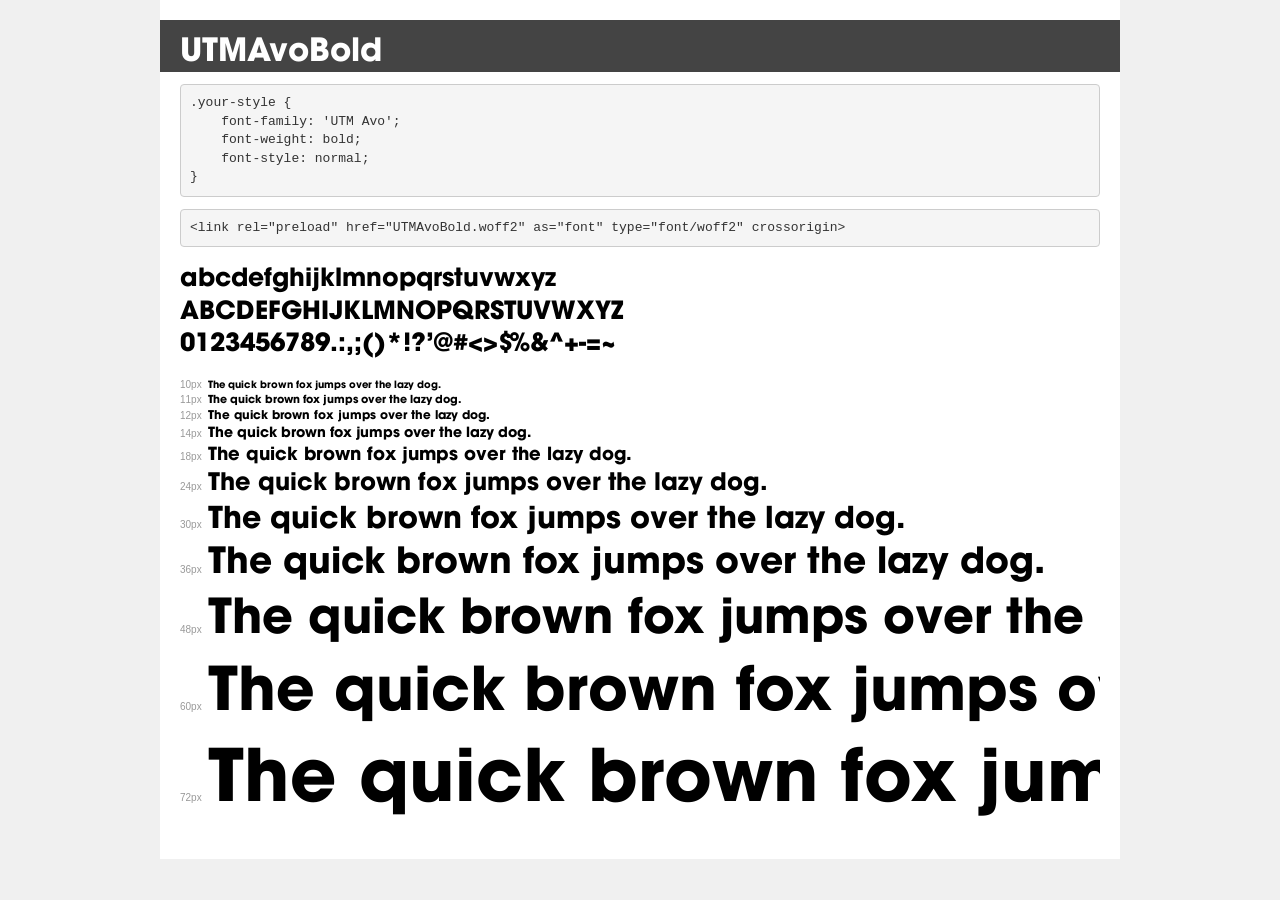
<file: fonts/UTMAvoBold/demo.html>
<!DOCTYPE html>
<html lang="en">
<head>
    <meta charset="utf-8">
    <meta http-equiv="X-UA-Compatible" content="IE=edge">
    <meta name="viewport" content="width=device-width, initial-scale=1">
    <meta name="robots" content="noindex, noarchive">
    <meta name="format-detection" content="telephone=no">
    <title>Transfonter demo</title>
    <link href="stylesheet.css" rel="stylesheet">
    <style>
        /*
        http://meyerweb.com/eric/tools/css/reset/
        v2.0 | 20110126
        License: none (public domain)
        */
        html, body, div, span, applet, object, iframe,
        h1, h2, h3, h4, h5, h6, p, blockquote, pre,
        a, abbr, acronym, address, big, cite, code,
        del, dfn, em, img, ins, kbd, q, s, samp,
        small, strike, strong, sub, sup, tt, var,
        b, u, i, center,
        dl, dt, dd, ol, ul, li,
        fieldset, form, label, legend,
        table, caption, tbody, tfoot, thead, tr, th, td,
        article, aside, canvas, details, embed,
        figure, figcaption, footer, header, hgroup,
        menu, nav, output, ruby, section, summary,
        time, mark, audio, video {
            margin: 0;
            padding: 0;
            border: 0;
            font-size: 100%;
            font: inherit;
            vertical-align: baseline;
        }
        /* HTML5 display-role reset for older browsers */
        article, aside, details, figcaption, figure,
        footer, header, hgroup, menu, nav, section {
            display: block;
        }
        body {
            line-height: 1;
        }
        ol, ul {
            list-style: none;
        }
        blockquote, q {
            quotes: none;
        }
        blockquote:before, blockquote:after,
        q:before, q:after {
            content: '';
            content: none;
        }
        table {
            border-collapse: collapse;
            border-spacing: 0;
        }
        /* demo styles */
        body {
            background: #f0f0f0;
            color: #000;
        }
        .page {
            background: #fff;
            width: 920px;
            margin: 0 auto;
            padding: 20px 20px 0 20px;
            overflow: hidden;
        }
        .font-container {
            overflow-x: auto;
            overflow-y: hidden;
            margin-bottom: 40px;
            line-height: 1.3;
            white-space: nowrap;
            padding-bottom: 5px;
        }
        h1 {
            position: relative;
            background: #444;
            font-size: 32px;
            color: #fff;
            padding: 10px 20px;
            margin: 0 -20px 12px -20px;
        }
        .letters {
            font-size: 25px;
            margin-bottom: 20px;
        }
        .s10:before {
            content: '10px';
        }
        .s11:before {
            content: '11px';
        }
        .s12:before {
            content: '12px';
        }
        .s14:before {
            content: '14px';
        }
        .s18:before {
            content: '18px';
        }
        .s24:before {
            content: '24px';
        }
        .s30:before {
            content: '30px';
        }
        .s36:before {
            content: '36px';
        }
        .s48:before {
            content: '48px';
        }
        .s60:before {
            content: '60px';
        }
        .s72:before {
            content: '72px';
        }
        .s10:before, .s11:before, .s12:before, .s14:before,
        .s18:before, .s24:before, .s30:before, .s36:before,
        .s48:before, .s60:before, .s72:before {
            font-family: Arial, sans-serif;
            font-size: 10px;
            font-weight: normal;
            font-style: normal;
            color: #999;
            padding-right: 6px;
        }
        pre {
            display: block;
            padding: 9px;
            margin: 0 0 12px;
            font-family: Monaco, Menlo, Consolas, "Courier New", monospace;
            font-size: 13px;
            line-height: 1.428571429;
            color: #333;
            font-weight: normal;
            font-style: normal;
            background-color: #f5f5f5;
            border: 1px solid #ccc;
            overflow-x: auto;
            border-radius: 4px;
        }
        /* responsive */
        @media (max-width: 959px) {
            .page {
                width: auto;
                margin: 0;
            }
        }
    </style>
</head>
<body>
<div class="page">
    <div class="demo">
        <h1 style="font-family: 'UTM Avo'; font-weight: bold; font-style: normal;">UTMAvoBold</h1>
        <pre title="Usage">.your-style {
    font-family: 'UTM Avo';
    font-weight: bold;
    font-style: normal;
}</pre>
        <pre title="Preload (optional)">
&lt;link rel=&quot;preload&quot; href=&quot;UTMAvoBold.woff2&quot; as=&quot;font&quot; type=&quot;font/woff2&quot; crossorigin&gt;</pre>
        <div class="font-container" style="font-family: 'UTM Avo'; font-weight: bold; font-style: normal;">
            <p class="letters">
                abcdefghijklmnopqrstuvwxyz<br>
ABCDEFGHIJKLMNOPQRSTUVWXYZ<br>
                0123456789.:,;()*!?'@#&lt;&gt;$%&^+-=~
            </p>
            <p class="s10" style="font-size: 10px;">The quick brown fox jumps over the lazy dog.</p>
            <p class="s11" style="font-size: 11px;">The quick brown fox jumps over the lazy dog.</p>
            <p class="s12" style="font-size: 12px;">The quick brown fox jumps over the lazy dog.</p>
            <p class="s14" style="font-size: 14px;">The quick brown fox jumps over the lazy dog.</p>
            <p class="s18" style="font-size: 18px;">The quick brown fox jumps over the lazy dog.</p>
            <p class="s24" style="font-size: 24px;">The quick brown fox jumps over the lazy dog.</p>
            <p class="s30" style="font-size: 30px;">The quick brown fox jumps over the lazy dog.</p>
            <p class="s36" style="font-size: 36px;">The quick brown fox jumps over the lazy dog.</p>
            <p class="s48" style="font-size: 48px;">The quick brown fox jumps over the lazy dog.</p>
            <p class="s60" style="font-size: 60px;">The quick brown fox jumps over the lazy dog.</p>
            <p class="s72" style="font-size: 72px;">The quick brown fox jumps over the lazy dog.</p>
        </div>
    </div>

</div>
</body>
</html>
</file>
<file: vendor/wow/animation.css>
@charset "UTF-8";

/*!
 * animate.css -https://daneden.github.io/animate.css/
 * Version - 3.7.2
 * Licensed under the MIT license - http://opensource.org/licenses/MIT
 *
 * Copyright (c) 2019 Daniel Eden
 */

@-webkit-keyframes bounce {
  from,
  20%,
  53%,
  80%,
  to {
    -webkit-animation-timing-function: cubic-bezier(0.215, 0.61, 0.355, 1);
    animation-timing-function: cubic-bezier(0.215, 0.61, 0.355, 1);
    -webkit-transform: translate3d(0, 0, 0);
    transform: translate3d(0, 0, 0);
  }

  40%,
  43% {
    -webkit-animation-timing-function: cubic-bezier(0.755, 0.05, 0.855, 0.06);
    animation-timing-function: cubic-bezier(0.755, 0.05, 0.855, 0.06);
    -webkit-transform: translate3d(0, -30px, 0);
    transform: translate3d(0, -30px, 0);
  }

  70% {
    -webkit-animation-timing-function: cubic-bezier(0.755, 0.05, 0.855, 0.06);
    animation-timing-function: cubic-bezier(0.755, 0.05, 0.855, 0.06);
    -webkit-transform: translate3d(0, -15px, 0);
    transform: translate3d(0, -15px, 0);
  }

  90% {
    -webkit-transform: translate3d(0, -4px, 0);
    transform: translate3d(0, -4px, 0);
  }
}

@keyframes bounce {
  from,
  20%,
  53%,
  80%,
  to {
    -webkit-animation-timing-function: cubic-bezier(0.215, 0.61, 0.355, 1);
    animation-timing-function: cubic-bezier(0.215, 0.61, 0.355, 1);
    -webkit-transform: translate3d(0, 0, 0);
    transform: translate3d(0, 0, 0);
  }

  40%,
  43% {
    -webkit-animation-timing-function: cubic-bezier(0.755, 0.05, 0.855, 0.06);
    animation-timing-function: cubic-bezier(0.755, 0.05, 0.855, 0.06);
    -webkit-transform: translate3d(0, -30px, 0);
    transform: translate3d(0, -30px, 0);
  }

  70% {
    -webkit-animation-timing-function: cubic-bezier(0.755, 0.05, 0.855, 0.06);
    animation-timing-function: cubic-bezier(0.755, 0.05, 0.855, 0.06);
    -webkit-transform: translate3d(0, -15px, 0);
    transform: translate3d(0, -15px, 0);
  }

  90% {
    -webkit-transform: translate3d(0, -4px, 0);
    transform: translate3d(0, -4px, 0);
  }
}

.bounce {
  -webkit-animation-name: bounce;
  animation-name: bounce;
  -webkit-transform-origin: center bottom;
  transform-origin: center bottom;
}

@-webkit-keyframes flash {
  from,
  50%,
  to {
    opacity: 1;
  }

  25%,
  75% {
    opacity: 0;
  }
}

@keyframes flash {
  from,
  50%,
  to {
    opacity: 1;
  }

  25%,
  75% {
    opacity: 0;
  }
}

.flash {
  -webkit-animation-name: flash;
  animation-name: flash;
}

/* originally authored by Nick Pettit - https://github.com/nickpettit/glide */

@-webkit-keyframes pulse {
  from {
    -webkit-transform: scale3d(1, 1, 1);
    transform: scale3d(1, 1, 1);
  }

  50% {
    -webkit-transform: scale3d(1.05, 1.05, 1.05);
    transform: scale3d(1.05, 1.05, 1.05);
  }

  to {
    -webkit-transform: scale3d(1, 1, 1);
    transform: scale3d(1, 1, 1);
  }
}

@keyframes pulse {
  from {
    -webkit-transform: scale3d(1, 1, 1);
    transform: scale3d(1, 1, 1);
  }

  50% {
    -webkit-transform: scale3d(1.05, 1.05, 1.05);
    transform: scale3d(1.05, 1.05, 1.05);
  }

  to {
    -webkit-transform: scale3d(1, 1, 1);
    transform: scale3d(1, 1, 1);
  }
}

.pulse {
  -webkit-animation-name: pulse;
  animation-name: pulse;
}

@-webkit-keyframes rubberBand {
  from {
    -webkit-transform: scale3d(1, 1, 1);
    transform: scale3d(1, 1, 1);
  }

  30% {
    -webkit-transform: scale3d(1.25, 0.75, 1);
    transform: scale3d(1.25, 0.75, 1);
  }

  40% {
    -webkit-transform: scale3d(0.75, 1.25, 1);
    transform: scale3d(0.75, 1.25, 1);
  }

  50% {
    -webkit-transform: scale3d(1.15, 0.85, 1);
    transform: scale3d(1.15, 0.85, 1);
  }

  65% {
    -webkit-transform: scale3d(0.95, 1.05, 1);
    transform: scale3d(0.95, 1.05, 1);
  }

  75% {
    -webkit-transform: scale3d(1.05, 0.95, 1);
    transform: scale3d(1.05, 0.95, 1);
  }

  to {
    -webkit-transform: scale3d(1, 1, 1);
    transform: scale3d(1, 1, 1);
  }
}

@keyframes rubberBand {
  from {
    -webkit-transform: scale3d(1, 1, 1);
    transform: scale3d(1, 1, 1);
  }

  30% {
    -webkit-transform: scale3d(1.25, 0.75, 1);
    transform: scale3d(1.25, 0.75, 1);
  }

  40% {
    -webkit-transform: scale3d(0.75, 1.25, 1);
    transform: scale3d(0.75, 1.25, 1);
  }

  50% {
    -webkit-transform: scale3d(1.15, 0.85, 1);
    transform: scale3d(1.15, 0.85, 1);
  }

  65% {
    -webkit-transform: scale3d(0.95, 1.05, 1);
    transform: scale3d(0.95, 1.05, 1);
  }

  75% {
    -webkit-transform: scale3d(1.05, 0.95, 1);
    transform: scale3d(1.05, 0.95, 1);
  }

  to {
    -webkit-transform: scale3d(1, 1, 1);
    transform: scale3d(1, 1, 1);
  }
}

.rubberBand {
  -webkit-animation-name: rubberBand;
  animation-name: rubberBand;
}

@-webkit-keyframes shake {
  from,
  to {
    -webkit-transform: translate3d(0, 0, 0);
    transform: translate3d(0, 0, 0);
  }

  10%,
  30%,
  50%,
  70%,
  90% {
    -webkit-transform: translate3d(-10px, 0, 0);
    transform: translate3d(-10px, 0, 0);
  }

  20%,
  40%,
  60%,
  80% {
    -webkit-transform: translate3d(10px, 0, 0);
    transform: translate3d(10px, 0, 0);
  }
}

@keyframes shake {
  from,
  to {
    -webkit-transform: translate3d(0, 0, 0);
    transform: translate3d(0, 0, 0);
  }

  10%,
  30%,
  50%,
  70%,
  90% {
    -webkit-transform: translate3d(-10px, 0, 0);
    transform: translate3d(-10px, 0, 0);
  }

  20%,
  40%,
  60%,
  80% {
    -webkit-transform: translate3d(10px, 0, 0);
    transform: translate3d(10px, 0, 0);
  }
}

.shake {
  -webkit-animation-name: shake;
  animation-name: shake;
}

@-webkit-keyframes headShake {
  0% {
    -webkit-transform: translateX(0);
    transform: translateX(0);
  }

  6.5% {
    -webkit-transform: translateX(-6px) rotateY(-9deg);
    transform: translateX(-6px) rotateY(-9deg);
  }

  18.5% {
    -webkit-transform: translateX(5px) rotateY(7deg);
    transform: translateX(5px) rotateY(7deg);
  }

  31.5% {
    -webkit-transform: translateX(-3px) rotateY(-5deg);
    transform: translateX(-3px) rotateY(-5deg);
  }

  43.5% {
    -webkit-transform: translateX(2px) rotateY(3deg);
    transform: translateX(2px) rotateY(3deg);
  }

  50% {
    -webkit-transform: translateX(0);
    transform: translateX(0);
  }
}

@keyframes headShake {
  0% {
    -webkit-transform: translateX(0);
    transform: translateX(0);
  }

  6.5% {
    -webkit-transform: translateX(-6px) rotateY(-9deg);
    transform: translateX(-6px) rotateY(-9deg);
  }

  18.5% {
    -webkit-transform: translateX(5px) rotateY(7deg);
    transform: translateX(5px) rotateY(7deg);
  }

  31.5% {
    -webkit-transform: translateX(-3px) rotateY(-5deg);
    transform: translateX(-3px) rotateY(-5deg);
  }

  43.5% {
    -webkit-transform: translateX(2px) rotateY(3deg);
    transform: translateX(2px) rotateY(3deg);
  }

  50% {
    -webkit-transform: translateX(0);
    transform: translateX(0);
  }
}

.headShake {
  -webkit-animation-timing-function: ease-in-out;
  animation-timing-function: ease-in-out;
  -webkit-animation-name: headShake;
  animation-name: headShake;
}

@-webkit-keyframes swing {
  20% {
    -webkit-transform: rotate3d(0, 0, 1, 15deg);
    transform: rotate3d(0, 0, 1, 15deg);
  }

  40% {
    -webkit-transform: rotate3d(0, 0, 1, -10deg);
    transform: rotate3d(0, 0, 1, -10deg);
  }

  60% {
    -webkit-transform: rotate3d(0, 0, 1, 5deg);
    transform: rotate3d(0, 0, 1, 5deg);
  }

  80% {
    -webkit-transform: rotate3d(0, 0, 1, -5deg);
    transform: rotate3d(0, 0, 1, -5deg);
  }

  to {
    -webkit-transform: rotate3d(0, 0, 1, 0deg);
    transform: rotate3d(0, 0, 1, 0deg);
  }
}

@keyframes swing {
  20% {
    -webkit-transform: rotate3d(0, 0, 1, 15deg);
    transform: rotate3d(0, 0, 1, 15deg);
  }

  40% {
    -webkit-transform: rotate3d(0, 0, 1, -10deg);
    transform: rotate3d(0, 0, 1, -10deg);
  }

  60% {
    -webkit-transform: rotate3d(0, 0, 1, 5deg);
    transform: rotate3d(0, 0, 1, 5deg);
  }

  80% {
    -webkit-transform: rotate3d(0, 0, 1, -5deg);
    transform: rotate3d(0, 0, 1, -5deg);
  }

  to {
    -webkit-transform: rotate3d(0, 0, 1, 0deg);
    transform: rotate3d(0, 0, 1, 0deg);
  }
}

.swing {
  -webkit-transform-origin: top center;
  transform-origin: top center;
  -webkit-animation-name: swing;
  animation-name: swing;
}

@-webkit-keyframes tada {
  from {
    -webkit-transform: scale3d(1, 1, 1);
    transform: scale3d(1, 1, 1);
  }

  10%,
  20% {
    -webkit-transform: scale3d(0.9, 0.9, 0.9) rotate3d(0, 0, 1, -3deg);
    transform: scale3d(0.9, 0.9, 0.9) rotate3d(0, 0, 1, -3deg);
  }

  30%,
  50%,
  70%,
  90% {
    -webkit-transform: scale3d(1.1, 1.1, 1.1) rotate3d(0, 0, 1, 3deg);
    transform: scale3d(1.1, 1.1, 1.1) rotate3d(0, 0, 1, 3deg);
  }

  40%,
  60%,
  80% {
    -webkit-transform: scale3d(1.1, 1.1, 1.1) rotate3d(0, 0, 1, -3deg);
    transform: scale3d(1.1, 1.1, 1.1) rotate3d(0, 0, 1, -3deg);
  }

  to {
    -webkit-transform: scale3d(1, 1, 1);
    transform: scale3d(1, 1, 1);
  }
}

@keyframes tada {
  from {
    -webkit-transform: scale3d(1, 1, 1);
    transform: scale3d(1, 1, 1);
  }

  10%,
  20% {
    -webkit-transform: scale3d(0.9, 0.9, 0.9) rotate3d(0, 0, 1, -3deg);
    transform: scale3d(0.9, 0.9, 0.9) rotate3d(0, 0, 1, -3deg);
  }

  30%,
  50%,
  70%,
  90% {
    -webkit-transform: scale3d(1.1, 1.1, 1.1) rotate3d(0, 0, 1, 3deg);
    transform: scale3d(1.1, 1.1, 1.1) rotate3d(0, 0, 1, 3deg);
  }

  40%,
  60%,
  80% {
    -webkit-transform: scale3d(1.1, 1.1, 1.1) rotate3d(0, 0, 1, -3deg);
    transform: scale3d(1.1, 1.1, 1.1) rotate3d(0, 0, 1, -3deg);
  }

  to {
    -webkit-transform: scale3d(1, 1, 1);
    transform: scale3d(1, 1, 1);
  }
}

.tada {
  -webkit-animation-name: tada;
  animation-name: tada;
}

/* originally authored by Nick Pettit - https://github.com/nickpettit/glide */

@-webkit-keyframes wobble {
  from {
    -webkit-transform: translate3d(0, 0, 0);
    transform: translate3d(0, 0, 0);
  }

  15% {
    -webkit-transform: translate3d(-25%, 0, 0) rotate3d(0, 0, 1, -5deg);
    transform: translate3d(-25%, 0, 0) rotate3d(0, 0, 1, -5deg);
  }

  30% {
    -webkit-transform: translate3d(20%, 0, 0) rotate3d(0, 0, 1, 3deg);
    transform: translate3d(20%, 0, 0) rotate3d(0, 0, 1, 3deg);
  }

  45% {
    -webkit-transform: translate3d(-15%, 0, 0) rotate3d(0, 0, 1, -3deg);
    transform: translate3d(-15%, 0, 0) rotate3d(0, 0, 1, -3deg);
  }

  60% {
    -webkit-transform: translate3d(10%, 0, 0) rotate3d(0, 0, 1, 2deg);
    transform: translate3d(10%, 0, 0) rotate3d(0, 0, 1, 2deg);
  }

  75% {
    -webkit-transform: translate3d(-5%, 0, 0) rotate3d(0, 0, 1, -1deg);
    transform: translate3d(-5%, 0, 0) rotate3d(0, 0, 1, -1deg);
  }

  to {
    -webkit-transform: translate3d(0, 0, 0);
    transform: translate3d(0, 0, 0);
  }
}

@keyframes wobble {
  from {
    -webkit-transform: translate3d(0, 0, 0);
    transform: translate3d(0, 0, 0);
  }

  15% {
    -webkit-transform: translate3d(-25%, 0, 0) rotate3d(0, 0, 1, -5deg);
    transform: translate3d(-25%, 0, 0) rotate3d(0, 0, 1, -5deg);
  }

  30% {
    -webkit-transform: translate3d(20%, 0, 0) rotate3d(0, 0, 1, 3deg);
    transform: translate3d(20%, 0, 0) rotate3d(0, 0, 1, 3deg);
  }

  45% {
    -webkit-transform: translate3d(-15%, 0, 0) rotate3d(0, 0, 1, -3deg);
    transform: translate3d(-15%, 0, 0) rotate3d(0, 0, 1, -3deg);
  }

  60% {
    -webkit-transform: translate3d(10%, 0, 0) rotate3d(0, 0, 1, 2deg);
    transform: translate3d(10%, 0, 0) rotate3d(0, 0, 1, 2deg);
  }

  75% {
    -webkit-transform: translate3d(-5%, 0, 0) rotate3d(0, 0, 1, -1deg);
    transform: translate3d(-5%, 0, 0) rotate3d(0, 0, 1, -1deg);
  }

  to {
    -webkit-transform: translate3d(0, 0, 0);
    transform: translate3d(0, 0, 0);
  }
}

.wobble {
  -webkit-animation-name: wobble;
  animation-name: wobble;
}

@-webkit-keyframes jello {
  from,
  11.1%,
  to {
    -webkit-transform: translate3d(0, 0, 0);
    transform: translate3d(0, 0, 0);
  }

  22.2% {
    -webkit-transform: skewX(-12.5deg) skewY(-12.5deg);
    transform: skewX(-12.5deg) skewY(-12.5deg);
  }

  33.3% {
    -webkit-transform: skewX(6.25deg) skewY(6.25deg);
    transform: skewX(6.25deg) skewY(6.25deg);
  }

  44.4% {
    -webkit-transform: skewX(-3.125deg) skewY(-3.125deg);
    transform: skewX(-3.125deg) skewY(-3.125deg);
  }

  55.5% {
    -webkit-transform: skewX(1.5625deg) skewY(1.5625deg);
    transform: skewX(1.5625deg) skewY(1.5625deg);
  }

  66.6% {
    -webkit-transform: skewX(-0.78125deg) skewY(-0.78125deg);
    transform: skewX(-0.78125deg) skewY(-0.78125deg);
  }

  77.7% {
    -webkit-transform: skewX(0.390625deg) skewY(0.390625deg);
    transform: skewX(0.390625deg) skewY(0.390625deg);
  }

  88.8% {
    -webkit-transform: skewX(-0.1953125deg) skewY(-0.1953125deg);
    transform: skewX(-0.1953125deg) skewY(-0.1953125deg);
  }
}

@keyframes jello {
  from,
  11.1%,
  to {
    -webkit-transform: translate3d(0, 0, 0);
    transform: translate3d(0, 0, 0);
  }

  22.2% {
    -webkit-transform: skewX(-12.5deg) skewY(-12.5deg);
    transform: skewX(-12.5deg) skewY(-12.5deg);
  }

  33.3% {
    -webkit-transform: skewX(6.25deg) skewY(6.25deg);
    transform: skewX(6.25deg) skewY(6.25deg);
  }

  44.4% {
    -webkit-transform: skewX(-3.125deg) skewY(-3.125deg);
    transform: skewX(-3.125deg) skewY(-3.125deg);
  }

  55.5% {
    -webkit-transform: skewX(1.5625deg) skewY(1.5625deg);
    transform: skewX(1.5625deg) skewY(1.5625deg);
  }

  66.6% {
    -webkit-transform: skewX(-0.78125deg) skewY(-0.78125deg);
    transform: skewX(-0.78125deg) skewY(-0.78125deg);
  }

  77.7% {
    -webkit-transform: skewX(0.390625deg) skewY(0.390625deg);
    transform: skewX(0.390625deg) skewY(0.390625deg);
  }

  88.8% {
    -webkit-transform: skewX(-0.1953125deg) skewY(-0.1953125deg);
    transform: skewX(-0.1953125deg) skewY(-0.1953125deg);
  }
}

.jello {
  -webkit-animation-name: jello;
  animation-name: jello;
  -webkit-transform-origin: center;
  transform-origin: center;
}

@-webkit-keyframes heartBeat {
  0% {
    -webkit-transform: scale(1);
    transform: scale(1);
  }

  14% {
    -webkit-transform: scale(1.3);
    transform: scale(1.3);
  }

  28% {
    -webkit-transform: scale(1);
    transform: scale(1);
  }

  42% {
    -webkit-transform: scale(1.3);
    transform: scale(1.3);
  }

  70% {
    -webkit-transform: scale(1);
    transform: scale(1);
  }
}

@keyframes heartBeat {
  0% {
    -webkit-transform: scale(1);
    transform: scale(1);
  }

  14% {
    -webkit-transform: scale(1.3);
    transform: scale(1.3);
  }

  28% {
    -webkit-transform: scale(1);
    transform: scale(1);
  }

  42% {
    -webkit-transform: scale(1.3);
    transform: scale(1.3);
  }

  70% {
    -webkit-transform: scale(1);
    transform: scale(1);
  }
}

.heartBeat {
  -webkit-animation-name: heartBeat;
  animation-name: heartBeat;
  -webkit-animation-duration: 1.3s;
  animation-duration: 1.3s;
  -webkit-animation-timing-function: ease-in-out;
  animation-timing-function: ease-in-out;
}

@-webkit-keyframes bounceIn {
  from,
  20%,
  40%,
  60%,
  80%,
  to {
    -webkit-animation-timing-function: cubic-bezier(0.215, 0.61, 0.355, 1);
    animation-timing-function: cubic-bezier(0.215, 0.61, 0.355, 1);
  }

  0% {
    opacity: 0;
    -webkit-transform: scale3d(0.3, 0.3, 0.3);
    transform: scale3d(0.3, 0.3, 0.3);
  }

  20% {
    -webkit-transform: scale3d(1.1, 1.1, 1.1);
    transform: scale3d(1.1, 1.1, 1.1);
  }

  40% {
    -webkit-transform: scale3d(0.9, 0.9, 0.9);
    transform: scale3d(0.9, 0.9, 0.9);
  }

  60% {
    opacity: 1;
    -webkit-transform: scale3d(1.03, 1.03, 1.03);
    transform: scale3d(1.03, 1.03, 1.03);
  }

  80% {
    -webkit-transform: scale3d(0.97, 0.97, 0.97);
    transform: scale3d(0.97, 0.97, 0.97);
  }

  to {
    opacity: 1;
    -webkit-transform: scale3d(1, 1, 1);
    transform: scale3d(1, 1, 1);
  }
}

@keyframes bounceIn {
  from,
  20%,
  40%,
  60%,
  80%,
  to {
    -webkit-animation-timing-function: cubic-bezier(0.215, 0.61, 0.355, 1);
    animation-timing-function: cubic-bezier(0.215, 0.61, 0.355, 1);
  }

  0% {
    opacity: 0;
    -webkit-transform: scale3d(0.3, 0.3, 0.3);
    transform: scale3d(0.3, 0.3, 0.3);
  }

  20% {
    -webkit-transform: scale3d(1.1, 1.1, 1.1);
    transform: scale3d(1.1, 1.1, 1.1);
  }

  40% {
    -webkit-transform: scale3d(0.9, 0.9, 0.9);
    transform: scale3d(0.9, 0.9, 0.9);
  }

  60% {
    opacity: 1;
    -webkit-transform: scale3d(1.03, 1.03, 1.03);
    transform: scale3d(1.03, 1.03, 1.03);
  }

  80% {
    -webkit-transform: scale3d(0.97, 0.97, 0.97);
    transform: scale3d(0.97, 0.97, 0.97);
  }

  to {
    opacity: 1;
    -webkit-transform: scale3d(1, 1, 1);
    transform: scale3d(1, 1, 1);
  }
}

.bounceIn {
  -webkit-animation-duration: 0.75s;
  animation-duration: 0.75s;
  -webkit-animation-name: bounceIn;
  animation-name: bounceIn;
}

@-webkit-keyframes bounceInDown {
  from,
  60%,
  75%,
  90%,
  to {
    -webkit-animation-timing-function: cubic-bezier(0.215, 0.61, 0.355, 1);
    animation-timing-function: cubic-bezier(0.215, 0.61, 0.355, 1);
  }

  0% {
    opacity: 0;
    -webkit-transform: translate3d(0, -3000px, 0);
    transform: translate3d(0, -3000px, 0);
  }

  60% {
    opacity: 1;
    -webkit-transform: translate3d(0, 25px, 0);
    transform: translate3d(0, 25px, 0);
  }

  75% {
    -webkit-transform: translate3d(0, -10px, 0);
    transform: translate3d(0, -10px, 0);
  }

  90% {
    -webkit-transform: translate3d(0, 5px, 0);
    transform: translate3d(0, 5px, 0);
  }

  to {
    -webkit-transform: translate3d(0, 0, 0);
    transform: translate3d(0, 0, 0);
  }
}

@keyframes bounceInDown {
  from,
  60%,
  75%,
  90%,
  to {
    -webkit-animation-timing-function: cubic-bezier(0.215, 0.61, 0.355, 1);
    animation-timing-function: cubic-bezier(0.215, 0.61, 0.355, 1);
  }

  0% {
    opacity: 0;
    -webkit-transform: translate3d(0, -3000px, 0);
    transform: translate3d(0, -3000px, 0);
  }

  60% {
    opacity: 1;
    -webkit-transform: translate3d(0, 25px, 0);
    transform: translate3d(0, 25px, 0);
  }

  75% {
    -webkit-transform: translate3d(0, -10px, 0);
    transform: translate3d(0, -10px, 0);
  }

  90% {
    -webkit-transform: translate3d(0, 5px, 0);
    transform: translate3d(0, 5px, 0);
  }

  to {
    -webkit-transform: translate3d(0, 0, 0);
    transform: translate3d(0, 0, 0);
  }
}

.bounceInDown {
  -webkit-animation-name: bounceInDown;
  animation-name: bounceInDown;
}

@-webkit-keyframes bounceInLeft {
  from,
  60%,
  75%,
  90%,
  to {
    -webkit-animation-timing-function: cubic-bezier(0.215, 0.61, 0.355, 1);
    animation-timing-function: cubic-bezier(0.215, 0.61, 0.355, 1);
  }

  0% {
    opacity: 0;
    -webkit-transform: translate3d(-3000px, 0, 0);
    transform: translate3d(-3000px, 0, 0);
  }

  60% {
    opacity: 1;
    -webkit-transform: translate3d(25px, 0, 0);
    transform: translate3d(25px, 0, 0);
  }

  75% {
    -webkit-transform: translate3d(-10px, 0, 0);
    transform: translate3d(-10px, 0, 0);
  }

  90% {
    -webkit-transform: translate3d(5px, 0, 0);
    transform: translate3d(5px, 0, 0);
  }

  to {
    -webkit-transform: translate3d(0, 0, 0);
    transform: translate3d(0, 0, 0);
  }
}

@keyframes bounceInLeft {
  from,
  60%,
  75%,
  90%,
  to {
    -webkit-animation-timing-function: cubic-bezier(0.215, 0.61, 0.355, 1);
    animation-timing-function: cubic-bezier(0.215, 0.61, 0.355, 1);
  }

  0% {
    opacity: 0;
    -webkit-transform: translate3d(-3000px, 0, 0);
    transform: translate3d(-3000px, 0, 0);
  }

  60% {
    opacity: 1;
    -webkit-transform: translate3d(25px, 0, 0);
    transform: translate3d(25px, 0, 0);
  }

  75% {
    -webkit-transform: translate3d(-10px, 0, 0);
    transform: translate3d(-10px, 0, 0);
  }

  90% {
    -webkit-transform: translate3d(5px, 0, 0);
    transform: translate3d(5px, 0, 0);
  }

  to {
    -webkit-transform: translate3d(0, 0, 0);
    transform: translate3d(0, 0, 0);
  }
}

.bounceInLeft {
  -webkit-animation-name: bounceInLeft;
  animation-name: bounceInLeft;
}

@-webkit-keyframes bounceInRight {
  from,
  60%,
  75%,
  90%,
  to {
    -webkit-animation-timing-function: cubic-bezier(0.215, 0.61, 0.355, 1);
    animation-timing-function: cubic-bezier(0.215, 0.61, 0.355, 1);
  }

  from {
    opacity: 0;
    -webkit-transform: translate3d(3000px, 0, 0);
    transform: translate3d(3000px, 0, 0);
  }

  60% {
    opacity: 1;
    -webkit-transform: translate3d(-25px, 0, 0);
    transform: translate3d(-25px, 0, 0);
  }

  75% {
    -webkit-transform: translate3d(10px, 0, 0);
    transform: translate3d(10px, 0, 0);
  }

  90% {
    -webkit-transform: translate3d(-5px, 0, 0);
    transform: translate3d(-5px, 0, 0);
  }

  to {
    -webkit-transform: translate3d(0, 0, 0);
    transform: translate3d(0, 0, 0);
  }
}

@keyframes bounceInRight {
  from,
  60%,
  75%,
  90%,
  to {
    -webkit-animation-timing-function: cubic-bezier(0.215, 0.61, 0.355, 1);
    animation-timing-function: cubic-bezier(0.215, 0.61, 0.355, 1);
  }

  from {
    opacity: 0;
    -webkit-transform: translate3d(3000px, 0, 0);
    transform: translate3d(3000px, 0, 0);
  }

  60% {
    opacity: 1;
    -webkit-transform: translate3d(-25px, 0, 0);
    transform: translate3d(-25px, 0, 0);
  }

  75% {
    -webkit-transform: translate3d(10px, 0, 0);
    transform: translate3d(10px, 0, 0);
  }

  90% {
    -webkit-transform: translate3d(-5px, 0, 0);
    transform: translate3d(-5px, 0, 0);
  }

  to {
    -webkit-transform: translate3d(0, 0, 0);
    transform: translate3d(0, 0, 0);
  }
}

.bounceInRight {
  -webkit-animation-name: bounceInRight;
  animation-name: bounceInRight;
}

@-webkit-keyframes bounceInUp {
  from,
  60%,
  75%,
  90%,
  to {
    -webkit-animation-timing-function: cubic-bezier(0.215, 0.61, 0.355, 1);
    animation-timing-function: cubic-bezier(0.215, 0.61, 0.355, 1);
  }

  from {
    opacity: 0;
    -webkit-transform: translate3d(0, 3000px, 0);
    transform: translate3d(0, 3000px, 0);
  }

  60% {
    opacity: 1;
    -webkit-transform: translate3d(0, -20px, 0);
    transform: translate3d(0, -20px, 0);
  }

  75% {
    -webkit-transform: translate3d(0, 10px, 0);
    transform: translate3d(0, 10px, 0);
  }

  90% {
    -webkit-transform: translate3d(0, -5px, 0);
    transform: translate3d(0, -5px, 0);
  }

  to {
    -webkit-transform: translate3d(0, 0, 0);
    transform: translate3d(0, 0, 0);
  }
}

@keyframes bounceInUp {
  from,
  60%,
  75%,
  90%,
  to {
    -webkit-animation-timing-function: cubic-bezier(0.215, 0.61, 0.355, 1);
    animation-timing-function: cubic-bezier(0.215, 0.61, 0.355, 1);
  }

  from {
    opacity: 0;
    -webkit-transform: translate3d(0, 3000px, 0);
    transform: translate3d(0, 3000px, 0);
  }

  60% {
    opacity: 1;
    -webkit-transform: translate3d(0, -20px, 0);
    transform: translate3d(0, -20px, 0);
  }

  75% {
    -webkit-transform: translate3d(0, 10px, 0);
    transform: translate3d(0, 10px, 0);
  }

  90% {
    -webkit-transform: translate3d(0, -5px, 0);
    transform: translate3d(0, -5px, 0);
  }

  to {
    -webkit-transform: translate3d(0, 0, 0);
    transform: translate3d(0, 0, 0);
  }
}

.bounceInUp {
  -webkit-animation-name: bounceInUp;
  animation-name: bounceInUp;
}

@-webkit-keyframes bounceOut {
  20% {
    -webkit-transform: scale3d(0.9, 0.9, 0.9);
    transform: scale3d(0.9, 0.9, 0.9);
  }

  50%,
  55% {
    opacity: 1;
    -webkit-transform: scale3d(1.1, 1.1, 1.1);
    transform: scale3d(1.1, 1.1, 1.1);
  }

  to {
    opacity: 0;
    -webkit-transform: scale3d(0.3, 0.3, 0.3);
    transform: scale3d(0.3, 0.3, 0.3);
  }
}

@keyframes bounceOut {
  20% {
    -webkit-transform: scale3d(0.9, 0.9, 0.9);
    transform: scale3d(0.9, 0.9, 0.9);
  }

  50%,
  55% {
    opacity: 1;
    -webkit-transform: scale3d(1.1, 1.1, 1.1);
    transform: scale3d(1.1, 1.1, 1.1);
  }

  to {
    opacity: 0;
    -webkit-transform: scale3d(0.3, 0.3, 0.3);
    transform: scale3d(0.3, 0.3, 0.3);
  }
}

.bounceOut {
  -webkit-animation-duration: 0.75s;
  animation-duration: 0.75s;
  -webkit-animation-name: bounceOut;
  animation-name: bounceOut;
}

@-webkit-keyframes bounceOutDown {
  20% {
    -webkit-transform: translate3d(0, 10px, 0);
    transform: translate3d(0, 10px, 0);
  }

  40%,
  45% {
    opacity: 1;
    -webkit-transform: translate3d(0, -20px, 0);
    transform: translate3d(0, -20px, 0);
  }

  to {
    opacity: 0;
    -webkit-transform: translate3d(0, 2000px, 0);
    transform: translate3d(0, 2000px, 0);
  }
}

@keyframes bounceOutDown {
  20% {
    -webkit-transform: translate3d(0, 10px, 0);
    transform: translate3d(0, 10px, 0);
  }

  40%,
  45% {
    opacity: 1;
    -webkit-transform: translate3d(0, -20px, 0);
    transform: translate3d(0, -20px, 0);
  }

  to {
    opacity: 0;
    -webkit-transform: translate3d(0, 2000px, 0);
    transform: translate3d(0, 2000px, 0);
  }
}

.bounceOutDown {
  -webkit-animation-name: bounceOutDown;
  animation-name: bounceOutDown;
}

@-webkit-keyframes bounceOutLeft {
  20% {
    opacity: 1;
    -webkit-transform: translate3d(20px, 0, 0);
    transform: translate3d(20px, 0, 0);
  }

  to {
    opacity: 0;
    -webkit-transform: translate3d(-2000px, 0, 0);
    transform: translate3d(-2000px, 0, 0);
  }
}

@keyframes bounceOutLeft {
  20% {
    opacity: 1;
    -webkit-transform: translate3d(20px, 0, 0);
    transform: translate3d(20px, 0, 0);
  }

  to {
    opacity: 0;
    -webkit-transform: translate3d(-2000px, 0, 0);
    transform: translate3d(-2000px, 0, 0);
  }
}

.bounceOutLeft {
  -webkit-animation-name: bounceOutLeft;
  animation-name: bounceOutLeft;
}

@-webkit-keyframes bounceOutRight {
  20% {
    opacity: 1;
    -webkit-transform: translate3d(-20px, 0, 0);
    transform: translate3d(-20px, 0, 0);
  }

  to {
    opacity: 0;
    -webkit-transform: translate3d(2000px, 0, 0);
    transform: translate3d(2000px, 0, 0);
  }
}

@keyframes bounceOutRight {
  20% {
    opacity: 1;
    -webkit-transform: translate3d(-20px, 0, 0);
    transform: translate3d(-20px, 0, 0);
  }

  to {
    opacity: 0;
    -webkit-transform: translate3d(2000px, 0, 0);
    transform: translate3d(2000px, 0, 0);
  }
}

.bounceOutRight {
  -webkit-animation-name: bounceOutRight;
  animation-name: bounceOutRight;
}

@-webkit-keyframes bounceOutUp {
  20% {
    -webkit-transform: translate3d(0, -10px, 0);
    transform: translate3d(0, -10px, 0);
  }

  40%,
  45% {
    opacity: 1;
    -webkit-transform: translate3d(0, 20px, 0);
    transform: translate3d(0, 20px, 0);
  }

  to {
    opacity: 0;
    -webkit-transform: translate3d(0, -2000px, 0);
    transform: translate3d(0, -2000px, 0);
  }
}

@keyframes bounceOutUp {
  20% {
    -webkit-transform: translate3d(0, -10px, 0);
    transform: translate3d(0, -10px, 0);
  }

  40%,
  45% {
    opacity: 1;
    -webkit-transform: translate3d(0, 20px, 0);
    transform: translate3d(0, 20px, 0);
  }

  to {
    opacity: 0;
    -webkit-transform: translate3d(0, -2000px, 0);
    transform: translate3d(0, -2000px, 0);
  }
}

.bounceOutUp {
  -webkit-animation-name: bounceOutUp;
  animation-name: bounceOutUp;
}

@-webkit-keyframes fadeIn {
  from {
    opacity: 0;
  }

  to {
    opacity: 1;
  }
}

@keyframes fadeIn {
  from {
    opacity: 0;
  }

  to {
    opacity: 1;
  }
}

.fadeIn {
  -webkit-animation-name: fadeIn;
  animation-name: fadeIn;
}

@-webkit-keyframes fadeInDown {
  from {
    opacity: 0;
    -webkit-transform: translate3d(0, -100%, 0);
    transform: translate3d(0, -100%, 0);
  }

  to {
    opacity: 1;
    -webkit-transform: translate3d(0, 0, 0);
    transform: translate3d(0, 0, 0);
  }
}

@keyframes fadeInDown {
  from {
    opacity: 0;
    -webkit-transform: translate3d(0, -100%, 0);
    transform: translate3d(0, -100%, 0);
  }

  to {
    opacity: 1;
    -webkit-transform: translate3d(0, 0, 0);
    transform: translate3d(0, 0, 0);
  }
}

.fadeInDown {
  -webkit-animation-name: fadeInDown;
  animation-name: fadeInDown;
}

@-webkit-keyframes fadeInDownBig {
  from {
    opacity: 0;
    -webkit-transform: translate3d(0, -2000px, 0);
    transform: translate3d(0, -2000px, 0);
  }

  to {
    opacity: 1;
    -webkit-transform: translate3d(0, 0, 0);
    transform: translate3d(0, 0, 0);
  }
}

@keyframes fadeInDownBig {
  from {
    opacity: 0;
    -webkit-transform: translate3d(0, -2000px, 0);
    transform: translate3d(0, -2000px, 0);
  }

  to {
    opacity: 1;
    -webkit-transform: translate3d(0, 0, 0);
    transform: translate3d(0, 0, 0);
  }
}

.fadeInDownBig {
  -webkit-animation-name: fadeInDownBig;
  animation-name: fadeInDownBig;
}

@-webkit-keyframes fadeInLeft {
  from {
    opacity: 0;
    -webkit-transform: translate3d(-100%, 0, 0);
    transform: translate3d(-100%, 0, 0);
  }

  to {
    opacity: 1;
    -webkit-transform: translate3d(0, 0, 0);
    transform: translate3d(0, 0, 0);
  }
}

@keyframes fadeInLeft {
  from {
    opacity: 0;
    -webkit-transform: translate3d(-100%, 0, 0);
    transform: translate3d(-100%, 0, 0);
  }

  to {
    opacity: 1;
    -webkit-transform: translate3d(0, 0, 0);
    transform: translate3d(0, 0, 0);
  }
}

.fadeInLeft {
  -webkit-animation-name: fadeInLeft;
  animation-name: fadeInLeft;
}

@-webkit-keyframes fadeInLeftBig {
  from {
    opacity: 0;
    -webkit-transform: translate3d(-2000px, 0, 0);
    transform: translate3d(-2000px, 0, 0);
  }

  to {
    opacity: 1;
    -webkit-transform: translate3d(0, 0, 0);
    transform: translate3d(0, 0, 0);
  }
}

@keyframes fadeInLeftBig {
  from {
    opacity: 0;
    -webkit-transform: translate3d(-2000px, 0, 0);
    transform: translate3d(-2000px, 0, 0);
  }

  to {
    opacity: 1;
    -webkit-transform: translate3d(0, 0, 0);
    transform: translate3d(0, 0, 0);
  }
}

.fadeInLeftBig {
  -webkit-animation-name: fadeInLeftBig;
  animation-name: fadeInLeftBig;
}

@-webkit-keyframes fadeInRight {
  from {
    opacity: 0;
    -webkit-transform: translate3d(100%, 0, 0);
    transform: translate3d(100%, 0, 0);
  }

  to {
    opacity: 1;
    -webkit-transform: translate3d(0, 0, 0);
    transform: translate3d(0, 0, 0);
  }
}

@keyframes fadeInRight {
  from {
    opacity: 0;
    -webkit-transform: translate3d(100%, 0, 0);
    transform: translate3d(100%, 0, 0);
  }

  to {
    opacity: 1;
    -webkit-transform: translate3d(0, 0, 0);
    transform: translate3d(0, 0, 0);
  }
}

.fadeInRight {
  -webkit-animation-name: fadeInRight;
  animation-name: fadeInRight;
}

@-webkit-keyframes fadeInRightBig {
  from {
    opacity: 0;
    -webkit-transform: translate3d(2000px, 0, 0);
    transform: translate3d(2000px, 0, 0);
  }

  to {
    opacity: 1;
    -webkit-transform: translate3d(0, 0, 0);
    transform: translate3d(0, 0, 0);
  }
}

@keyframes fadeInRightBig {
  from {
    opacity: 0;
    -webkit-transform: translate3d(2000px, 0, 0);
    transform: translate3d(2000px, 0, 0);
  }

  to {
    opacity: 1;
    -webkit-transform: translate3d(0, 0, 0);
    transform: translate3d(0, 0, 0);
  }
}

.fadeInRightBig {
  -webkit-animation-name: fadeInRightBig;
  animation-name: fadeInRightBig;
}

@-webkit-keyframes fadeInUp {
  from {
    opacity: 0;
    -webkit-transform: translate3d(0, 100%, 0);
    transform: translate3d(0, 100%, 0);
  }

  to {
    opacity: 1;
    -webkit-transform: translate3d(0, 0, 0);
    transform: translate3d(0, 0, 0);
  }
}

@keyframes fadeInUp {
  from {
    opacity: 0;
    -webkit-transform: translate3d(0, 100%, 0);
    transform: translate3d(0, 100%, 0);
  }

  to {
    opacity: 1;
    -webkit-transform: translate3d(0, 0, 0);
    transform: translate3d(0, 0, 0);
  }
}

.fadeInUp {
  -webkit-animation-name: fadeInUp;
  animation-name: fadeInUp;
}

@-webkit-keyframes fadeInUpBig {
  from {
    opacity: 0;
    -webkit-transform: translate3d(0, 2000px, 0);
    transform: translate3d(0, 2000px, 0);
  }

  to {
    opacity: 1;
    -webkit-transform: translate3d(0, 0, 0);
    transform: translate3d(0, 0, 0);
  }
}

@keyframes fadeInUpBig {
  from {
    opacity: 0;
    -webkit-transform: translate3d(0, 2000px, 0);
    transform: translate3d(0, 2000px, 0);
  }

  to {
    opacity: 1;
    -webkit-transform: translate3d(0, 0, 0);
    transform: translate3d(0, 0, 0);
  }
}

.fadeInUpBig {
  -webkit-animation-name: fadeInUpBig;
  animation-name: fadeInUpBig;
}

@-webkit-keyframes fadeOut {
  from {
    opacity: 1;
  }

  to {
    opacity: 0;
  }
}

@keyframes fadeOut {
  from {
    opacity: 1;
  }

  to {
    opacity: 0;
  }
}

.fadeOut {
  -webkit-animation-name: fadeOut;
  animation-name: fadeOut;
}

@-webkit-keyframes fadeOutDown {
  from {
    opacity: 1;
  }

  to {
    opacity: 0;
    -webkit-transform: translate3d(0, 100%, 0);
    transform: translate3d(0, 100%, 0);
  }
}

@keyframes fadeOutDown {
  from {
    opacity: 1;
  }

  to {
    opacity: 0;
    -webkit-transform: translate3d(0, 100%, 0);
    transform: translate3d(0, 100%, 0);
  }
}

.fadeOutDown {
  -webkit-animation-name: fadeOutDown;
  animation-name: fadeOutDown;
}

@-webkit-keyframes fadeOutDownBig {
  from {
    opacity: 1;
  }

  to {
    opacity: 0;
    -webkit-transform: translate3d(0, 2000px, 0);
    transform: translate3d(0, 2000px, 0);
  }
}

@keyframes fadeOutDownBig {
  from {
    opacity: 1;
  }

  to {
    opacity: 0;
    -webkit-transform: translate3d(0, 2000px, 0);
    transform: translate3d(0, 2000px, 0);
  }
}

.fadeOutDownBig {
  -webkit-animation-name: fadeOutDownBig;
  animation-name: fadeOutDownBig;
}

@-webkit-keyframes fadeOutLeft {
  from {
    opacity: 1;
  }

  to {
    opacity: 0;
    -webkit-transform: translate3d(-100%, 0, 0);
    transform: translate3d(-100%, 0, 0);
  }
}

@keyframes fadeOutLeft {
  from {
    opacity: 1;
  }

  to {
    opacity: 0;
    -webkit-transform: translate3d(-100%, 0, 0);
    transform: translate3d(-100%, 0, 0);
  }
}

.fadeOutLeft {
  -webkit-animation-name: fadeOutLeft;
  animation-name: fadeOutLeft;
}

@-webkit-keyframes fadeOutLeftBig {
  from {
    opacity: 1;
  }

  to {
    opacity: 0;
    -webkit-transform: translate3d(-2000px, 0, 0);
    transform: translate3d(-2000px, 0, 0);
  }
}

@keyframes fadeOutLeftBig {
  from {
    opacity: 1;
  }

  to {
    opacity: 0;
    -webkit-transform: translate3d(-2000px, 0, 0);
    transform: translate3d(-2000px, 0, 0);
  }
}

.fadeOutLeftBig {
  -webkit-animation-name: fadeOutLeftBig;
  animation-name: fadeOutLeftBig;
}

@-webkit-keyframes fadeOutRight {
  from {
    opacity: 1;
  }

  to {
    opacity: 0;
    -webkit-transform: translate3d(100%, 0, 0);
    transform: translate3d(100%, 0, 0);
  }
}

@keyframes fadeOutRight {
  from {
    opacity: 1;
  }

  to {
    opacity: 0;
    -webkit-transform: translate3d(100%, 0, 0);
    transform: translate3d(100%, 0, 0);
  }
}

.fadeOutRight {
  -webkit-animation-name: fadeOutRight;
  animation-name: fadeOutRight;
}

@-webkit-keyframes fadeOutRightBig {
  from {
    opacity: 1;
  }

  to {
    opacity: 0;
    -webkit-transform: translate3d(2000px, 0, 0);
    transform: translate3d(2000px, 0, 0);
  }
}

@keyframes fadeOutRightBig {
  from {
    opacity: 1;
  }

  to {
    opacity: 0;
    -webkit-transform: translate3d(2000px, 0, 0);
    transform: translate3d(2000px, 0, 0);
  }
}

.fadeOutRightBig {
  -webkit-animation-name: fadeOutRightBig;
  animation-name: fadeOutRightBig;
}

@-webkit-keyframes fadeOutUp {
  from {
    opacity: 1;
  }

  to {
    opacity: 0;
    -webkit-transform: translate3d(0, -100%, 0);
    transform: translate3d(0, -100%, 0);
  }
}

@keyframes fadeOutUp {
  from {
    opacity: 1;
  }

  to {
    opacity: 0;
    -webkit-transform: translate3d(0, -100%, 0);
    transform: translate3d(0, -100%, 0);
  }
}

.fadeOutUp {
  -webkit-animation-name: fadeOutUp;
  animation-name: fadeOutUp;
}

@-webkit-keyframes fadeOutUpBig {
  from {
    opacity: 1;
  }

  to {
    opacity: 0;
    -webkit-transform: translate3d(0, -2000px, 0);
    transform: translate3d(0, -2000px, 0);
  }
}

@keyframes fadeOutUpBig {
  from {
    opacity: 1;
  }

  to {
    opacity: 0;
    -webkit-transform: translate3d(0, -2000px, 0);
    transform: translate3d(0, -2000px, 0);
  }
}

.fadeOutUpBig {
  -webkit-animation-name: fadeOutUpBig;
  animation-name: fadeOutUpBig;
}

@-webkit-keyframes flip {
  from {
    -webkit-transform: perspective(400px) scale3d(1, 1, 1) translate3d(0, 0, 0)
      rotate3d(0, 1, 0, -360deg);
    transform: perspective(400px) scale3d(1, 1, 1) translate3d(0, 0, 0) rotate3d(0, 1, 0, -360deg);
    -webkit-animation-timing-function: ease-out;
    animation-timing-function: ease-out;
  }

  40% {
    -webkit-transform: perspective(400px) scale3d(1, 1, 1) translate3d(0, 0, 150px)
      rotate3d(0, 1, 0, -190deg);
    transform: perspective(400px) scale3d(1, 1, 1) translate3d(0, 0, 150px)
      rotate3d(0, 1, 0, -190deg);
    -webkit-animation-timing-function: ease-out;
    animation-timing-function: ease-out;
  }

  50% {
    -webkit-transform: perspective(400px) scale3d(1, 1, 1) translate3d(0, 0, 150px)
      rotate3d(0, 1, 0, -170deg);
    transform: perspective(400px) scale3d(1, 1, 1) translate3d(0, 0, 150px)
      rotate3d(0, 1, 0, -170deg);
    -webkit-animation-timing-function: ease-in;
    animation-timing-function: ease-in;
  }

  80% {
    -webkit-transform: perspective(400px) scale3d(0.95, 0.95, 0.95) translate3d(0, 0, 0)
      rotate3d(0, 1, 0, 0deg);
    transform: perspective(400px) scale3d(0.95, 0.95, 0.95) translate3d(0, 0, 0)
      rotate3d(0, 1, 0, 0deg);
    -webkit-animation-timing-function: ease-in;
    animation-timing-function: ease-in;
  }

  to {
    -webkit-transform: perspective(400px) scale3d(1, 1, 1) translate3d(0, 0, 0)
      rotate3d(0, 1, 0, 0deg);
    transform: perspective(400px) scale3d(1, 1, 1) translate3d(0, 0, 0) rotate3d(0, 1, 0, 0deg);
    -webkit-animation-timing-function: ease-in;
    animation-timing-function: ease-in;
  }
}

@keyframes flip {
  from {
    -webkit-transform: perspective(400px) scale3d(1, 1, 1) translate3d(0, 0, 0)
      rotate3d(0, 1, 0, -360deg);
    transform: perspective(400px) scale3d(1, 1, 1) translate3d(0, 0, 0) rotate3d(0, 1, 0, -360deg);
    -webkit-animation-timing-function: ease-out;
    animation-timing-function: ease-out;
  }

  40% {
    -webkit-transform: perspective(400px) scale3d(1, 1, 1) translate3d(0, 0, 150px)
      rotate3d(0, 1, 0, -190deg);
    transform: perspective(400px) scale3d(1, 1, 1) translate3d(0, 0, 150px)
      rotate3d(0, 1, 0, -190deg);
    -webkit-animation-timing-function: ease-out;
    animation-timing-function: ease-out;
  }

  50% {
    -webkit-transform: perspective(400px) scale3d(1, 1, 1) translate3d(0, 0, 150px)
      rotate3d(0, 1, 0, -170deg);
    transform: perspective(400px) scale3d(1, 1, 1) translate3d(0, 0, 150px)
      rotate3d(0, 1, 0, -170deg);
    -webkit-animation-timing-function: ease-in;
    animation-timing-function: ease-in;
  }

  80% {
    -webkit-transform: perspective(400px) scale3d(0.95, 0.95, 0.95) translate3d(0, 0, 0)
      rotate3d(0, 1, 0, 0deg);
    transform: perspective(400px) scale3d(0.95, 0.95, 0.95) translate3d(0, 0, 0)
      rotate3d(0, 1, 0, 0deg);
    -webkit-animation-timing-function: ease-in;
    animation-timing-function: ease-in;
  }

  to {
    -webkit-transform: perspective(400px) scale3d(1, 1, 1) translate3d(0, 0, 0)
      rotate3d(0, 1, 0, 0deg);
    transform: perspective(400px) scale3d(1, 1, 1) translate3d(0, 0, 0) rotate3d(0, 1, 0, 0deg);
    -webkit-animation-timing-function: ease-in;
    animation-timing-function: ease-in;
  }
}

.animated.flip {
  -webkit-backface-visibility: visible;
  backface-visibility: visible;
  -webkit-animation-name: flip;
  animation-name: flip;
}

@-webkit-keyframes flipInX {
  from {
    -webkit-transform: perspective(400px) rotate3d(1, 0, 0, 90deg);
    transform: perspective(400px) rotate3d(1, 0, 0, 90deg);
    -webkit-animation-timing-function: ease-in;
    animation-timing-function: ease-in;
    opacity: 0;
  }

  40% {
    -webkit-transform: perspective(400px) rotate3d(1, 0, 0, -20deg);
    transform: perspective(400px) rotate3d(1, 0, 0, -20deg);
    -webkit-animation-timing-function: ease-in;
    animation-timing-function: ease-in;
  }

  60% {
    -webkit-transform: perspective(400px) rotate3d(1, 0, 0, 10deg);
    transform: perspective(400px) rotate3d(1, 0, 0, 10deg);
    opacity: 1;
  }

  80% {
    -webkit-transform: perspective(400px) rotate3d(1, 0, 0, -5deg);
    transform: perspective(400px) rotate3d(1, 0, 0, -5deg);
  }

  to {
    -webkit-transform: perspective(400px);
    transform: perspective(400px);
  }
}

@keyframes flipInX {
  from {
    -webkit-transform: perspective(400px) rotate3d(1, 0, 0, 90deg);
    transform: perspective(400px) rotate3d(1, 0, 0, 90deg);
    -webkit-animation-timing-function: ease-in;
    animation-timing-function: ease-in;
    opacity: 0;
  }

  40% {
    -webkit-transform: perspective(400px) rotate3d(1, 0, 0, -20deg);
    transform: perspective(400px) rotate3d(1, 0, 0, -20deg);
    -webkit-animation-timing-function: ease-in;
    animation-timing-function: ease-in;
  }

  60% {
    -webkit-transform: perspective(400px) rotate3d(1, 0, 0, 10deg);
    transform: perspective(400px) rotate3d(1, 0, 0, 10deg);
    opacity: 1;
  }

  80% {
    -webkit-transform: perspective(400px) rotate3d(1, 0, 0, -5deg);
    transform: perspective(400px) rotate3d(1, 0, 0, -5deg);
  }

  to {
    -webkit-transform: perspective(400px);
    transform: perspective(400px);
  }
}

.flipInX {
  -webkit-backface-visibility: visible !important;
  backface-visibility: visible !important;
  -webkit-animation-name: flipInX;
  animation-name: flipInX;
}

@-webkit-keyframes flipInY {
  from {
    -webkit-transform: perspective(400px) rotate3d(0, 1, 0, 90deg);
    transform: perspective(400px) rotate3d(0, 1, 0, 90deg);
    -webkit-animation-timing-function: ease-in;
    animation-timing-function: ease-in;
    opacity: 0;
  }

  40% {
    -webkit-transform: perspective(400px) rotate3d(0, 1, 0, -20deg);
    transform: perspective(400px) rotate3d(0, 1, 0, -20deg);
    -webkit-animation-timing-function: ease-in;
    animation-timing-function: ease-in;
  }

  60% {
    -webkit-transform: perspective(400px) rotate3d(0, 1, 0, 10deg);
    transform: perspective(400px) rotate3d(0, 1, 0, 10deg);
    opacity: 1;
  }

  80% {
    -webkit-transform: perspective(400px) rotate3d(0, 1, 0, -5deg);
    transform: perspective(400px) rotate3d(0, 1, 0, -5deg);
  }

  to {
    -webkit-transform: perspective(400px);
    transform: perspective(400px);
  }
}

@keyframes flipInY {
  from {
    -webkit-transform: perspective(400px) rotate3d(0, 1, 0, 90deg);
    transform: perspective(400px) rotate3d(0, 1, 0, 90deg);
    -webkit-animation-timing-function: ease-in;
    animation-timing-function: ease-in;
    opacity: 0;
  }

  40% {
    -webkit-transform: perspective(400px) rotate3d(0, 1, 0, -20deg);
    transform: perspective(400px) rotate3d(0, 1, 0, -20deg);
    -webkit-animation-timing-function: ease-in;
    animation-timing-function: ease-in;
  }

  60% {
    -webkit-transform: perspective(400px) rotate3d(0, 1, 0, 10deg);
    transform: perspective(400px) rotate3d(0, 1, 0, 10deg);
    opacity: 1;
  }

  80% {
    -webkit-transform: perspective(400px) rotate3d(0, 1, 0, -5deg);
    transform: perspective(400px) rotate3d(0, 1, 0, -5deg);
  }

  to {
    -webkit-transform: perspective(400px);
    transform: perspective(400px);
  }
}

.flipInY {
  -webkit-backface-visibility: visible !important;
  backface-visibility: visible !important;
  -webkit-animation-name: flipInY;
  animation-name: flipInY;
}

@-webkit-keyframes flipOutX {
  from {
    -webkit-transform: perspective(400px);
    transform: perspective(400px);
  }

  30% {
    -webkit-transform: perspective(400px) rotate3d(1, 0, 0, -20deg);
    transform: perspective(400px) rotate3d(1, 0, 0, -20deg);
    opacity: 1;
  }

  to {
    -webkit-transform: perspective(400px) rotate3d(1, 0, 0, 90deg);
    transform: perspective(400px) rotate3d(1, 0, 0, 90deg);
    opacity: 0;
  }
}

@keyframes flipOutX {
  from {
    -webkit-transform: perspective(400px);
    transform: perspective(400px);
  }

  30% {
    -webkit-transform: perspective(400px) rotate3d(1, 0, 0, -20deg);
    transform: perspective(400px) rotate3d(1, 0, 0, -20deg);
    opacity: 1;
  }

  to {
    -webkit-transform: perspective(400px) rotate3d(1, 0, 0, 90deg);
    transform: perspective(400px) rotate3d(1, 0, 0, 90deg);
    opacity: 0;
  }
}

.flipOutX {
  -webkit-animation-duration: 0.75s;
  animation-duration: 0.75s;
  -webkit-animation-name: flipOutX;
  animation-name: flipOutX;
  -webkit-backface-visibility: visible !important;
  backface-visibility: visible !important;
}

@-webkit-keyframes flipOutY {
  from {
    -webkit-transform: perspective(400px);
    transform: perspective(400px);
  }

  30% {
    -webkit-transform: perspective(400px) rotate3d(0, 1, 0, -15deg);
    transform: perspective(400px) rotate3d(0, 1, 0, -15deg);
    opacity: 1;
  }

  to {
    -webkit-transform: perspective(400px) rotate3d(0, 1, 0, 90deg);
    transform: perspective(400px) rotate3d(0, 1, 0, 90deg);
    opacity: 0;
  }
}

@keyframes flipOutY {
  from {
    -webkit-transform: perspective(400px);
    transform: perspective(400px);
  }

  30% {
    -webkit-transform: perspective(400px) rotate3d(0, 1, 0, -15deg);
    transform: perspective(400px) rotate3d(0, 1, 0, -15deg);
    opacity: 1;
  }

  to {
    -webkit-transform: perspective(400px) rotate3d(0, 1, 0, 90deg);
    transform: perspective(400px) rotate3d(0, 1, 0, 90deg);
    opacity: 0;
  }
}

.flipOutY {
  -webkit-animation-duration: 0.75s;
  animation-duration: 0.75s;
  -webkit-backface-visibility: visible !important;
  backface-visibility: visible !important;
  -webkit-animation-name: flipOutY;
  animation-name: flipOutY;
}

@-webkit-keyframes lightSpeedIn {
  from {
    -webkit-transform: translate3d(100%, 0, 0) skewX(-30deg);
    transform: translate3d(100%, 0, 0) skewX(-30deg);
    opacity: 0;
  }

  60% {
    -webkit-transform: skewX(20deg);
    transform: skewX(20deg);
    opacity: 1;
  }

  80% {
    -webkit-transform: skewX(-5deg);
    transform: skewX(-5deg);
  }

  to {
    -webkit-transform: translate3d(0, 0, 0);
    transform: translate3d(0, 0, 0);
  }
}

@keyframes lightSpeedIn {
  from {
    -webkit-transform: translate3d(100%, 0, 0) skewX(-30deg);
    transform: translate3d(100%, 0, 0) skewX(-30deg);
    opacity: 0;
  }

  60% {
    -webkit-transform: skewX(20deg);
    transform: skewX(20deg);
    opacity: 1;
  }

  80% {
    -webkit-transform: skewX(-5deg);
    transform: skewX(-5deg);
  }

  to {
    -webkit-transform: translate3d(0, 0, 0);
    transform: translate3d(0, 0, 0);
  }
}

.lightSpeedIn {
  -webkit-animation-name: lightSpeedIn;
  animation-name: lightSpeedIn;
  -webkit-animation-timing-function: ease-out;
  animation-timing-function: ease-out;
}

@-webkit-keyframes lightSpeedOut {
  from {
    opacity: 1;
  }

  to {
    -webkit-transform: translate3d(100%, 0, 0) skewX(30deg);
    transform: translate3d(100%, 0, 0) skewX(30deg);
    opacity: 0;
  }
}

@keyframes lightSpeedOut {
  from {
    opacity: 1;
  }

  to {
    -webkit-transform: translate3d(100%, 0, 0) skewX(30deg);
    transform: translate3d(100%, 0, 0) skewX(30deg);
    opacity: 0;
  }
}

.lightSpeedOut {
  -webkit-animation-name: lightSpeedOut;
  animation-name: lightSpeedOut;
  -webkit-animation-timing-function: ease-in;
  animation-timing-function: ease-in;
}

@-webkit-keyframes rotateIn {
  from {
    -webkit-transform-origin: center;
    transform-origin: center;
    -webkit-transform: rotate3d(0, 0, 1, -200deg);
    transform: rotate3d(0, 0, 1, -200deg);
    opacity: 0;
  }

  to {
    -webkit-transform-origin: center;
    transform-origin: center;
    -webkit-transform: translate3d(0, 0, 0);
    transform: translate3d(0, 0, 0);
    opacity: 1;
  }
}

@keyframes rotateIn {
  from {
    -webkit-transform-origin: center;
    transform-origin: center;
    -webkit-transform: rotate3d(0, 0, 1, -200deg);
    transform: rotate3d(0, 0, 1, -200deg);
    opacity: 0;
  }

  to {
    -webkit-transform-origin: center;
    transform-origin: center;
    -webkit-transform: translate3d(0, 0, 0);
    transform: translate3d(0, 0, 0);
    opacity: 1;
  }
}

.rotateIn {
  -webkit-animation-name: rotateIn;
  animation-name: rotateIn;
}

@-webkit-keyframes rotateInDownLeft {
  from {
    -webkit-transform-origin: left bottom;
    transform-origin: left bottom;
    -webkit-transform: rotate3d(0, 0, 1, -45deg);
    transform: rotate3d(0, 0, 1, -45deg);
    opacity: 0;
  }

  to {
    -webkit-transform-origin: left bottom;
    transform-origin: left bottom;
    -webkit-transform: translate3d(0, 0, 0);
    transform: translate3d(0, 0, 0);
    opacity: 1;
  }
}

@keyframes rotateInDownLeft {
  from {
    -webkit-transform-origin: left bottom;
    transform-origin: left bottom;
    -webkit-transform: rotate3d(0, 0, 1, -45deg);
    transform: rotate3d(0, 0, 1, -45deg);
    opacity: 0;
  }

  to {
    -webkit-transform-origin: left bottom;
    transform-origin: left bottom;
    -webkit-transform: translate3d(0, 0, 0);
    transform: translate3d(0, 0, 0);
    opacity: 1;
  }
}

.rotateInDownLeft {
  -webkit-animation-name: rotateInDownLeft;
  animation-name: rotateInDownLeft;
}

@-webkit-keyframes rotateInDownRight {
  from {
    -webkit-transform-origin: right bottom;
    transform-origin: right bottom;
    -webkit-transform: rotate3d(0, 0, 1, 45deg);
    transform: rotate3d(0, 0, 1, 45deg);
    opacity: 0;
  }

  to {
    -webkit-transform-origin: right bottom;
    transform-origin: right bottom;
    -webkit-transform: translate3d(0, 0, 0);
    transform: translate3d(0, 0, 0);
    opacity: 1;
  }
}

@keyframes rotateInDownRight {
  from {
    -webkit-transform-origin: right bottom;
    transform-origin: right bottom;
    -webkit-transform: rotate3d(0, 0, 1, 45deg);
    transform: rotate3d(0, 0, 1, 45deg);
    opacity: 0;
  }

  to {
    -webkit-transform-origin: right bottom;
    transform-origin: right bottom;
    -webkit-transform: translate3d(0, 0, 0);
    transform: translate3d(0, 0, 0);
    opacity: 1;
  }
}

.rotateInDownRight {
  -webkit-animation-name: rotateInDownRight;
  animation-name: rotateInDownRight;
}

@-webkit-keyframes rotateInUpLeft {
  from {
    -webkit-transform-origin: left bottom;
    transform-origin: left bottom;
    -webkit-transform: rotate3d(0, 0, 1, 45deg);
    transform: rotate3d(0, 0, 1, 45deg);
    opacity: 0;
  }

  to {
    -webkit-transform-origin: left bottom;
    transform-origin: left bottom;
    -webkit-transform: translate3d(0, 0, 0);
    transform: translate3d(0, 0, 0);
    opacity: 1;
  }
}

@keyframes rotateInUpLeft {
  from {
    -webkit-transform-origin: left bottom;
    transform-origin: left bottom;
    -webkit-transform: rotate3d(0, 0, 1, 45deg);
    transform: rotate3d(0, 0, 1, 45deg);
    opacity: 0;
  }

  to {
    -webkit-transform-origin: left bottom;
    transform-origin: left bottom;
    -webkit-transform: translate3d(0, 0, 0);
    transform: translate3d(0, 0, 0);
    opacity: 1;
  }
}

.rotateInUpLeft {
  -webkit-animation-name: rotateInUpLeft;
  animation-name: rotateInUpLeft;
}

@-webkit-keyframes rotateInUpRight {
  from {
    -webkit-transform-origin: right bottom;
    transform-origin: right bottom;
    -webkit-transform: rotate3d(0, 0, 1, -90deg);
    transform: rotate3d(0, 0, 1, -90deg);
    opacity: 0;
  }

  to {
    -webkit-transform-origin: right bottom;
    transform-origin: right bottom;
    -webkit-transform: translate3d(0, 0, 0);
    transform: translate3d(0, 0, 0);
    opacity: 1;
  }
}

@keyframes rotateInUpRight {
  from {
    -webkit-transform-origin: right bottom;
    transform-origin: right bottom;
    -webkit-transform: rotate3d(0, 0, 1, -90deg);
    transform: rotate3d(0, 0, 1, -90deg);
    opacity: 0;
  }

  to {
    -webkit-transform-origin: right bottom;
    transform-origin: right bottom;
    -webkit-transform: translate3d(0, 0, 0);
    transform: translate3d(0, 0, 0);
    opacity: 1;
  }
}

.rotateInUpRight {
  -webkit-animation-name: rotateInUpRight;
  animation-name: rotateInUpRight;
}

@-webkit-keyframes rotateOut {
  from {
    -webkit-transform-origin: center;
    transform-origin: center;
    opacity: 1;
  }

  to {
    -webkit-transform-origin: center;
    transform-origin: center;
    -webkit-transform: rotate3d(0, 0, 1, 200deg);
    transform: rotate3d(0, 0, 1, 200deg);
    opacity: 0;
  }
}

@keyframes rotateOut {
  from {
    -webkit-transform-origin: center;
    transform-origin: center;
    opacity: 1;
  }

  to {
    -webkit-transform-origin: center;
    transform-origin: center;
    -webkit-transform: rotate3d(0, 0, 1, 200deg);
    transform: rotate3d(0, 0, 1, 200deg);
    opacity: 0;
  }
}

.rotateOut {
  -webkit-animation-name: rotateOut;
  animation-name: rotateOut;
}

@-webkit-keyframes rotateOutDownLeft {
  from {
    -webkit-transform-origin: left bottom;
    transform-origin: left bottom;
    opacity: 1;
  }

  to {
    -webkit-transform-origin: left bottom;
    transform-origin: left bottom;
    -webkit-transform: rotate3d(0, 0, 1, 45deg);
    transform: rotate3d(0, 0, 1, 45deg);
    opacity: 0;
  }
}

@keyframes rotateOutDownLeft {
  from {
    -webkit-transform-origin: left bottom;
    transform-origin: left bottom;
    opacity: 1;
  }

  to {
    -webkit-transform-origin: left bottom;
    transform-origin: left bottom;
    -webkit-transform: rotate3d(0, 0, 1, 45deg);
    transform: rotate3d(0, 0, 1, 45deg);
    opacity: 0;
  }
}

.rotateOutDownLeft {
  -webkit-animation-name: rotateOutDownLeft;
  animation-name: rotateOutDownLeft;
}

@-webkit-keyframes rotateOutDownRight {
  from {
    -webkit-transform-origin: right bottom;
    transform-origin: right bottom;
    opacity: 1;
  }

  to {
    -webkit-transform-origin: right bottom;
    transform-origin: right bottom;
    -webkit-transform: rotate3d(0, 0, 1, -45deg);
    transform: rotate3d(0, 0, 1, -45deg);
    opacity: 0;
  }
}

@keyframes rotateOutDownRight {
  from {
    -webkit-transform-origin: right bottom;
    transform-origin: right bottom;
    opacity: 1;
  }

  to {
    -webkit-transform-origin: right bottom;
    transform-origin: right bottom;
    -webkit-transform: rotate3d(0, 0, 1, -45deg);
    transform: rotate3d(0, 0, 1, -45deg);
    opacity: 0;
  }
}

.rotateOutDownRight {
  -webkit-animation-name: rotateOutDownRight;
  animation-name: rotateOutDownRight;
}

@-webkit-keyframes rotateOutUpLeft {
  from {
    -webkit-transform-origin: left bottom;
    transform-origin: left bottom;
    opacity: 1;
  }

  to {
    -webkit-transform-origin: left bottom;
    transform-origin: left bottom;
    -webkit-transform: rotate3d(0, 0, 1, -45deg);
    transform: rotate3d(0, 0, 1, -45deg);
    opacity: 0;
  }
}

@keyframes rotateOutUpLeft {
  from {
    -webkit-transform-origin: left bottom;
    transform-origin: left bottom;
    opacity: 1;
  }

  to {
    -webkit-transform-origin: left bottom;
    transform-origin: left bottom;
    -webkit-transform: rotate3d(0, 0, 1, -45deg);
    transform: rotate3d(0, 0, 1, -45deg);
    opacity: 0;
  }
}

.rotateOutUpLeft {
  -webkit-animation-name: rotateOutUpLeft;
  animation-name: rotateOutUpLeft;
}

@-webkit-keyframes rotateOutUpRight {
  from {
    -webkit-transform-origin: right bottom;
    transform-origin: right bottom;
    opacity: 1;
  }

  to {
    -webkit-transform-origin: right bottom;
    transform-origin: right bottom;
    -webkit-transform: rotate3d(0, 0, 1, 90deg);
    transform: rotate3d(0, 0, 1, 90deg);
    opacity: 0;
  }
}

@keyframes rotateOutUpRight {
  from {
    -webkit-transform-origin: right bottom;
    transform-origin: right bottom;
    opacity: 1;
  }

  to {
    -webkit-transform-origin: right bottom;
    transform-origin: right bottom;
    -webkit-transform: rotate3d(0, 0, 1, 90deg);
    transform: rotate3d(0, 0, 1, 90deg);
    opacity: 0;
  }
}

.rotateOutUpRight {
  -webkit-animation-name: rotateOutUpRight;
  animation-name: rotateOutUpRight;
}

@-webkit-keyframes hinge {
  0% {
    -webkit-transform-origin: top left;
    transform-origin: top left;
    -webkit-animation-timing-function: ease-in-out;
    animation-timing-function: ease-in-out;
  }

  20%,
  60% {
    -webkit-transform: rotate3d(0, 0, 1, 80deg);
    transform: rotate3d(0, 0, 1, 80deg);
    -webkit-transform-origin: top left;
    transform-origin: top left;
    -webkit-animation-timing-function: ease-in-out;
    animation-timing-function: ease-in-out;
  }

  40%,
  80% {
    -webkit-transform: rotate3d(0, 0, 1, 60deg);
    transform: rotate3d(0, 0, 1, 60deg);
    -webkit-transform-origin: top left;
    transform-origin: top left;
    -webkit-animation-timing-function: ease-in-out;
    animation-timing-function: ease-in-out;
    opacity: 1;
  }

  to {
    -webkit-transform: translate3d(0, 700px, 0);
    transform: translate3d(0, 700px, 0);
    opacity: 0;
  }
}

@keyframes hinge {
  0% {
    -webkit-transform-origin: top left;
    transform-origin: top left;
    -webkit-animation-timing-function: ease-in-out;
    animation-timing-function: ease-in-out;
  }

  20%,
  60% {
    -webkit-transform: rotate3d(0, 0, 1, 80deg);
    transform: rotate3d(0, 0, 1, 80deg);
    -webkit-transform-origin: top left;
    transform-origin: top left;
    -webkit-animation-timing-function: ease-in-out;
    animation-timing-function: ease-in-out;
  }

  40%,
  80% {
    -webkit-transform: rotate3d(0, 0, 1, 60deg);
    transform: rotate3d(0, 0, 1, 60deg);
    -webkit-transform-origin: top left;
    transform-origin: top left;
    -webkit-animation-timing-function: ease-in-out;
    animation-timing-function: ease-in-out;
    opacity: 1;
  }

  to {
    -webkit-transform: translate3d(0, 700px, 0);
    transform: translate3d(0, 700px, 0);
    opacity: 0;
  }
}

.hinge {
  -webkit-animation-duration: 2s;
  animation-duration: 2s;
  -webkit-animation-name: hinge;
  animation-name: hinge;
}

@-webkit-keyframes jackInTheBox {
  from {
    opacity: 0;
    -webkit-transform: scale(0.1) rotate(30deg);
    transform: scale(0.1) rotate(30deg);
    -webkit-transform-origin: center bottom;
    transform-origin: center bottom;
  }

  50% {
    -webkit-transform: rotate(-10deg);
    transform: rotate(-10deg);
  }

  70% {
    -webkit-transform: rotate(3deg);
    transform: rotate(3deg);
  }

  to {
    opacity: 1;
    -webkit-transform: scale(1);
    transform: scale(1);
  }
}

@keyframes jackInTheBox {
  from {
    opacity: 0;
    -webkit-transform: scale(0.1) rotate(30deg);
    transform: scale(0.1) rotate(30deg);
    -webkit-transform-origin: center bottom;
    transform-origin: center bottom;
  }

  50% {
    -webkit-transform: rotate(-10deg);
    transform: rotate(-10deg);
  }

  70% {
    -webkit-transform: rotate(3deg);
    transform: rotate(3deg);
  }

  to {
    opacity: 1;
    -webkit-transform: scale(1);
    transform: scale(1);
  }
}

.jackInTheBox {
  -webkit-animation-name: jackInTheBox;
  animation-name: jackInTheBox;
}

/* originally authored by Nick Pettit - https://github.com/nickpettit/glide */

@-webkit-keyframes rollIn {
  from {
    opacity: 0;
    -webkit-transform: translate3d(-100%, 0, 0) rotate3d(0, 0, 1, -120deg);
    transform: translate3d(-100%, 0, 0) rotate3d(0, 0, 1, -120deg);
  }

  to {
    opacity: 1;
    -webkit-transform: translate3d(0, 0, 0);
    transform: translate3d(0, 0, 0);
  }
}

@keyframes rollIn {
  from {
    opacity: 0;
    -webkit-transform: translate3d(-100%, 0, 0) rotate3d(0, 0, 1, -120deg);
    transform: translate3d(-100%, 0, 0) rotate3d(0, 0, 1, -120deg);
  }

  to {
    opacity: 1;
    -webkit-transform: translate3d(0, 0, 0);
    transform: translate3d(0, 0, 0);
  }
}

.rollIn {
  -webkit-animation-name: rollIn;
  animation-name: rollIn;
}

/* originally authored by Nick Pettit - https://github.com/nickpettit/glide */

@-webkit-keyframes rollOut {
  from {
    opacity: 1;
  }

  to {
    opacity: 0;
    -webkit-transform: translate3d(100%, 0, 0) rotate3d(0, 0, 1, 120deg);
    transform: translate3d(100%, 0, 0) rotate3d(0, 0, 1, 120deg);
  }
}

@keyframes rollOut {
  from {
    opacity: 1;
  }

  to {
    opacity: 0;
    -webkit-transform: translate3d(100%, 0, 0) rotate3d(0, 0, 1, 120deg);
    transform: translate3d(100%, 0, 0) rotate3d(0, 0, 1, 120deg);
  }
}

.rollOut {
  -webkit-animation-name: rollOut;
  animation-name: rollOut;
}

@-webkit-keyframes zoomIn {
  from {
    opacity: 0;
    -webkit-transform: scale3d(0.3, 0.3, 0.3);
    transform: scale3d(0.3, 0.3, 0.3);
  }

  50% {
    opacity: 1;
  }
}

@keyframes zoomIn {
  from {
    opacity: 0;
    -webkit-transform: scale3d(0.3, 0.3, 0.3);
    transform: scale3d(0.3, 0.3, 0.3);
  }

  50% {
    opacity: 1;
  }
}

.zoomIn {
  -webkit-animation-name: zoomIn;
  animation-name: zoomIn;
}

@-webkit-keyframes zoomInDown {
  from {
    opacity: 0;
    -webkit-transform: scale3d(0.1, 0.1, 0.1) translate3d(0, -1000px, 0);
    transform: scale3d(0.1, 0.1, 0.1) translate3d(0, -1000px, 0);
    -webkit-animation-timing-function: cubic-bezier(0.55, 0.055, 0.675, 0.19);
    animation-timing-function: cubic-bezier(0.55, 0.055, 0.675, 0.19);
  }

  60% {
    opacity: 1;
    -webkit-transform: scale3d(0.475, 0.475, 0.475) translate3d(0, 60px, 0);
    transform: scale3d(0.475, 0.475, 0.475) translate3d(0, 60px, 0);
    -webkit-animation-timing-function: cubic-bezier(0.175, 0.885, 0.32, 1);
    animation-timing-function: cubic-bezier(0.175, 0.885, 0.32, 1);
  }
}

@keyframes zoomInDown {
  from {
    opacity: 0;
    -webkit-transform: scale3d(0.1, 0.1, 0.1) translate3d(0, -1000px, 0);
    transform: scale3d(0.1, 0.1, 0.1) translate3d(0, -1000px, 0);
    -webkit-animation-timing-function: cubic-bezier(0.55, 0.055, 0.675, 0.19);
    animation-timing-function: cubic-bezier(0.55, 0.055, 0.675, 0.19);
  }

  60% {
    opacity: 1;
    -webkit-transform: scale3d(0.475, 0.475, 0.475) translate3d(0, 60px, 0);
    transform: scale3d(0.475, 0.475, 0.475) translate3d(0, 60px, 0);
    -webkit-animation-timing-function: cubic-bezier(0.175, 0.885, 0.32, 1);
    animation-timing-function: cubic-bezier(0.175, 0.885, 0.32, 1);
  }
}

.zoomInDown {
  -webkit-animation-name: zoomInDown;
  animation-name: zoomInDown;
}

@-webkit-keyframes zoomInLeft {
  from {
    opacity: 0;
    -webkit-transform: scale3d(0.1, 0.1, 0.1) translate3d(-1000px, 0, 0);
    transform: scale3d(0.1, 0.1, 0.1) translate3d(-1000px, 0, 0);
    -webkit-animation-timing-function: cubic-bezier(0.55, 0.055, 0.675, 0.19);
    animation-timing-function: cubic-bezier(0.55, 0.055, 0.675, 0.19);
  }

  60% {
    opacity: 1;
    -webkit-transform: scale3d(0.475, 0.475, 0.475) translate3d(10px, 0, 0);
    transform: scale3d(0.475, 0.475, 0.475) translate3d(10px, 0, 0);
    -webkit-animation-timing-function: cubic-bezier(0.175, 0.885, 0.32, 1);
    animation-timing-function: cubic-bezier(0.175, 0.885, 0.32, 1);
  }
}

@keyframes zoomInLeft {
  from {
    opacity: 0;
    -webkit-transform: scale3d(0.1, 0.1, 0.1) translate3d(-1000px, 0, 0);
    transform: scale3d(0.1, 0.1, 0.1) translate3d(-1000px, 0, 0);
    -webkit-animation-timing-function: cubic-bezier(0.55, 0.055, 0.675, 0.19);
    animation-timing-function: cubic-bezier(0.55, 0.055, 0.675, 0.19);
  }

  60% {
    opacity: 1;
    -webkit-transform: scale3d(0.475, 0.475, 0.475) translate3d(10px, 0, 0);
    transform: scale3d(0.475, 0.475, 0.475) translate3d(10px, 0, 0);
    -webkit-animation-timing-function: cubic-bezier(0.175, 0.885, 0.32, 1);
    animation-timing-function: cubic-bezier(0.175, 0.885, 0.32, 1);
  }
}

.zoomInLeft {
  -webkit-animation-name: zoomInLeft;
  animation-name: zoomInLeft;
}

@-webkit-keyframes zoomInRight {
  from {
    opacity: 0;
    -webkit-transform: scale3d(0.1, 0.1, 0.1) translate3d(1000px, 0, 0);
    transform: scale3d(0.1, 0.1, 0.1) translate3d(1000px, 0, 0);
    -webkit-animation-timing-function: cubic-bezier(0.55, 0.055, 0.675, 0.19);
    animation-timing-function: cubic-bezier(0.55, 0.055, 0.675, 0.19);
  }

  60% {
    opacity: 1;
    -webkit-transform: scale3d(0.475, 0.475, 0.475) translate3d(-10px, 0, 0);
    transform: scale3d(0.475, 0.475, 0.475) translate3d(-10px, 0, 0);
    -webkit-animation-timing-function: cubic-bezier(0.175, 0.885, 0.32, 1);
    animation-timing-function: cubic-bezier(0.175, 0.885, 0.32, 1);
  }
}

@keyframes zoomInRight {
  from {
    opacity: 0;
    -webkit-transform: scale3d(0.1, 0.1, 0.1) translate3d(1000px, 0, 0);
    transform: scale3d(0.1, 0.1, 0.1) translate3d(1000px, 0, 0);
    -webkit-animation-timing-function: cubic-bezier(0.55, 0.055, 0.675, 0.19);
    animation-timing-function: cubic-bezier(0.55, 0.055, 0.675, 0.19);
  }

  60% {
    opacity: 1;
    -webkit-transform: scale3d(0.475, 0.475, 0.475) translate3d(-10px, 0, 0);
    transform: scale3d(0.475, 0.475, 0.475) translate3d(-10px, 0, 0);
    -webkit-animation-timing-function: cubic-bezier(0.175, 0.885, 0.32, 1);
    animation-timing-function: cubic-bezier(0.175, 0.885, 0.32, 1);
  }
}

.zoomInRight {
  -webkit-animation-name: zoomInRight;
  animation-name: zoomInRight;
}

@-webkit-keyframes zoomInUp {
  from {
    opacity: 0;
    -webkit-transform: scale3d(0.1, 0.1, 0.1) translate3d(0, 1000px, 0);
    transform: scale3d(0.1, 0.1, 0.1) translate3d(0, 1000px, 0);
    -webkit-animation-timing-function: cubic-bezier(0.55, 0.055, 0.675, 0.19);
    animation-timing-function: cubic-bezier(0.55, 0.055, 0.675, 0.19);
  }

  60% {
    opacity: 1;
    -webkit-transform: scale3d(0.475, 0.475, 0.475) translate3d(0, -60px, 0);
    transform: scale3d(0.475, 0.475, 0.475) translate3d(0, -60px, 0);
    -webkit-animation-timing-function: cubic-bezier(0.175, 0.885, 0.32, 1);
    animation-timing-function: cubic-bezier(0.175, 0.885, 0.32, 1);
  }
}

@keyframes zoomInUp {
  from {
    opacity: 0;
    -webkit-transform: scale3d(0.1, 0.1, 0.1) translate3d(0, 1000px, 0);
    transform: scale3d(0.1, 0.1, 0.1) translate3d(0, 1000px, 0);
    -webkit-animation-timing-function: cubic-bezier(0.55, 0.055, 0.675, 0.19);
    animation-timing-function: cubic-bezier(0.55, 0.055, 0.675, 0.19);
  }

  60% {
    opacity: 1;
    -webkit-transform: scale3d(0.475, 0.475, 0.475) translate3d(0, -60px, 0);
    transform: scale3d(0.475, 0.475, 0.475) translate3d(0, -60px, 0);
    -webkit-animation-timing-function: cubic-bezier(0.175, 0.885, 0.32, 1);
    animation-timing-function: cubic-bezier(0.175, 0.885, 0.32, 1);
  }
}

.zoomInUp {
  -webkit-animation-name: zoomInUp;
  animation-name: zoomInUp;
}

@-webkit-keyframes zoomOut {
  from {
    opacity: 1;
  }

  50% {
    opacity: 0;
    -webkit-transform: scale3d(0.3, 0.3, 0.3);
    transform: scale3d(0.3, 0.3, 0.3);
  }

  to {
    opacity: 0;
  }
}

@keyframes zoomOut {
  from {
    opacity: 1;
  }

  50% {
    opacity: 0;
    -webkit-transform: scale3d(0.3, 0.3, 0.3);
    transform: scale3d(0.3, 0.3, 0.3);
  }

  to {
    opacity: 0;
  }
}

.zoomOut {
  -webkit-animation-name: zoomOut;
  animation-name: zoomOut;
}

@-webkit-keyframes zoomOutDown {
  40% {
    opacity: 1;
    -webkit-transform: scale3d(0.475, 0.475, 0.475) translate3d(0, -60px, 0);
    transform: scale3d(0.475, 0.475, 0.475) translate3d(0, -60px, 0);
    -webkit-animation-timing-function: cubic-bezier(0.55, 0.055, 0.675, 0.19);
    animation-timing-function: cubic-bezier(0.55, 0.055, 0.675, 0.19);
  }

  to {
    opacity: 0;
    -webkit-transform: scale3d(0.1, 0.1, 0.1) translate3d(0, 2000px, 0);
    transform: scale3d(0.1, 0.1, 0.1) translate3d(0, 2000px, 0);
    -webkit-transform-origin: center bottom;
    transform-origin: center bottom;
    -webkit-animation-timing-function: cubic-bezier(0.175, 0.885, 0.32, 1);
    animation-timing-function: cubic-bezier(0.175, 0.885, 0.32, 1);
  }
}

@keyframes zoomOutDown {
  40% {
    opacity: 1;
    -webkit-transform: scale3d(0.475, 0.475, 0.475) translate3d(0, -60px, 0);
    transform: scale3d(0.475, 0.475, 0.475) translate3d(0, -60px, 0);
    -webkit-animation-timing-function: cubic-bezier(0.55, 0.055, 0.675, 0.19);
    animation-timing-function: cubic-bezier(0.55, 0.055, 0.675, 0.19);
  }

  to {
    opacity: 0;
    -webkit-transform: scale3d(0.1, 0.1, 0.1) translate3d(0, 2000px, 0);
    transform: scale3d(0.1, 0.1, 0.1) translate3d(0, 2000px, 0);
    -webkit-transform-origin: center bottom;
    transform-origin: center bottom;
    -webkit-animation-timing-function: cubic-bezier(0.175, 0.885, 0.32, 1);
    animation-timing-function: cubic-bezier(0.175, 0.885, 0.32, 1);
  }
}

.zoomOutDown {
  -webkit-animation-name: zoomOutDown;
  animation-name: zoomOutDown;
}

@-webkit-keyframes zoomOutLeft {
  40% {
    opacity: 1;
    -webkit-transform: scale3d(0.475, 0.475, 0.475) translate3d(42px, 0, 0);
    transform: scale3d(0.475, 0.475, 0.475) translate3d(42px, 0, 0);
  }

  to {
    opacity: 0;
    -webkit-transform: scale(0.1) translate3d(-2000px, 0, 0);
    transform: scale(0.1) translate3d(-2000px, 0, 0);
    -webkit-transform-origin: left center;
    transform-origin: left center;
  }
}

@keyframes zoomOutLeft {
  40% {
    opacity: 1;
    -webkit-transform: scale3d(0.475, 0.475, 0.475) translate3d(42px, 0, 0);
    transform: scale3d(0.475, 0.475, 0.475) translate3d(42px, 0, 0);
  }

  to {
    opacity: 0;
    -webkit-transform: scale(0.1) translate3d(-2000px, 0, 0);
    transform: scale(0.1) translate3d(-2000px, 0, 0);
    -webkit-transform-origin: left center;
    transform-origin: left center;
  }
}

.zoomOutLeft {
  -webkit-animation-name: zoomOutLeft;
  animation-name: zoomOutLeft;
}

@-webkit-keyframes zoomOutRight {
  40% {
    opacity: 1;
    -webkit-transform: scale3d(0.475, 0.475, 0.475) translate3d(-42px, 0, 0);
    transform: scale3d(0.475, 0.475, 0.475) translate3d(-42px, 0, 0);
  }

  to {
    opacity: 0;
    -webkit-transform: scale(0.1) translate3d(2000px, 0, 0);
    transform: scale(0.1) translate3d(2000px, 0, 0);
    -webkit-transform-origin: right center;
    transform-origin: right center;
  }
}

@keyframes zoomOutRight {
  40% {
    opacity: 1;
    -webkit-transform: scale3d(0.475, 0.475, 0.475) translate3d(-42px, 0, 0);
    transform: scale3d(0.475, 0.475, 0.475) translate3d(-42px, 0, 0);
  }

  to {
    opacity: 0;
    -webkit-transform: scale(0.1) translate3d(2000px, 0, 0);
    transform: scale(0.1) translate3d(2000px, 0, 0);
    -webkit-transform-origin: right center;
    transform-origin: right center;
  }
}

.zoomOutRight {
  -webkit-animation-name: zoomOutRight;
  animation-name: zoomOutRight;
}

@-webkit-keyframes zoomOutUp {
  40% {
    opacity: 1;
    -webkit-transform: scale3d(0.475, 0.475, 0.475) translate3d(0, 60px, 0);
    transform: scale3d(0.475, 0.475, 0.475) translate3d(0, 60px, 0);
    -webkit-animation-timing-function: cubic-bezier(0.55, 0.055, 0.675, 0.19);
    animation-timing-function: cubic-bezier(0.55, 0.055, 0.675, 0.19);
  }

  to {
    opacity: 0;
    -webkit-transform: scale3d(0.1, 0.1, 0.1) translate3d(0, -2000px, 0);
    transform: scale3d(0.1, 0.1, 0.1) translate3d(0, -2000px, 0);
    -webkit-transform-origin: center bottom;
    transform-origin: center bottom;
    -webkit-animation-timing-function: cubic-bezier(0.175, 0.885, 0.32, 1);
    animation-timing-function: cubic-bezier(0.175, 0.885, 0.32, 1);
  }
}

@keyframes zoomOutUp {
  40% {
    opacity: 1;
    -webkit-transform: scale3d(0.475, 0.475, 0.475) translate3d(0, 60px, 0);
    transform: scale3d(0.475, 0.475, 0.475) translate3d(0, 60px, 0);
    -webkit-animation-timing-function: cubic-bezier(0.55, 0.055, 0.675, 0.19);
    animation-timing-function: cubic-bezier(0.55, 0.055, 0.675, 0.19);
  }

  to {
    opacity: 0;
    -webkit-transform: scale3d(0.1, 0.1, 0.1) translate3d(0, -2000px, 0);
    transform: scale3d(0.1, 0.1, 0.1) translate3d(0, -2000px, 0);
    -webkit-transform-origin: center bottom;
    transform-origin: center bottom;
    -webkit-animation-timing-function: cubic-bezier(0.175, 0.885, 0.32, 1);
    animation-timing-function: cubic-bezier(0.175, 0.885, 0.32, 1);
  }
}

.zoomOutUp {
  -webkit-animation-name: zoomOutUp;
  animation-name: zoomOutUp;
}

@-webkit-keyframes slideInDown {
  from {
    -webkit-transform: translate3d(0, -100%, 0);
    transform: translate3d(0, -100%, 0);
    visibility: visible;
  }

  to {
    -webkit-transform: translate3d(0, 0, 0);
    transform: translate3d(0, 0, 0);
  }
}

@keyframes slideInDown {
  from {
    -webkit-transform: translate3d(0, -100%, 0);
    transform: translate3d(0, -100%, 0);
    visibility: visible;
  }

  to {
    -webkit-transform: translate3d(0, 0, 0);
    transform: translate3d(0, 0, 0);
  }
}

.slideInDown {
  -webkit-animation-name: slideInDown;
  animation-name: slideInDown;
}

@-webkit-keyframes slideInLeft {
  from {
    -webkit-transform: translate3d(-100%, 0, 0);
    transform: translate3d(-100%, 0, 0);
    visibility: visible;
  }

  to {
    -webkit-transform: translate3d(0, 0, 0);
    transform: translate3d(0, 0, 0);
  }
}

@keyframes slideInLeft {
  from {
    -webkit-transform: translate3d(-100%, 0, 0);
    transform: translate3d(-100%, 0, 0);
    visibility: visible;
  }

  to {
    -webkit-transform: translate3d(0, 0, 0);
    transform: translate3d(0, 0, 0);
  }
}

.slideInLeft {
  -webkit-animation-name: slideInLeft;
  animation-name: slideInLeft;
}

@-webkit-keyframes slideInRight {
  from {
    -webkit-transform: translate3d(100%, 0, 0);
    transform: translate3d(100%, 0, 0);
    visibility: visible;
  }

  to {
    -webkit-transform: translate3d(0, 0, 0);
    transform: translate3d(0, 0, 0);
  }
}

@keyframes slideInRight {
  from {
    -webkit-transform: translate3d(100%, 0, 0);
    transform: translate3d(100%, 0, 0);
    visibility: visible;
  }

  to {
    -webkit-transform: translate3d(0, 0, 0);
    transform: translate3d(0, 0, 0);
  }
}

.slideInRight {
  -webkit-animation-name: slideInRight;
  animation-name: slideInRight;
}

@-webkit-keyframes slideInUp {
  from {
    -webkit-transform: translate3d(0, 100%, 0);
    transform: translate3d(0, 100%, 0);
    visibility: visible;
  }

  to {
    -webkit-transform: translate3d(0, 0, 0);
    transform: translate3d(0, 0, 0);
  }
}

@keyframes slideInUp {
  from {
    -webkit-transform: translate3d(0, 100%, 0);
    transform: translate3d(0, 100%, 0);
    visibility: visible;
  }

  to {
    -webkit-transform: translate3d(0, 0, 0);
    transform: translate3d(0, 0, 0);
  }
}

.slideInUp {
  -webkit-animation-name: slideInUp;
  animation-name: slideInUp;
}

@-webkit-keyframes slideOutDown {
  from {
    -webkit-transform: translate3d(0, 0, 0);
    transform: translate3d(0, 0, 0);
  }

  to {
    visibility: hidden;
    -webkit-transform: translate3d(0, 100%, 0);
    transform: translate3d(0, 100%, 0);
  }
}

@keyframes slideOutDown {
  from {
    -webkit-transform: translate3d(0, 0, 0);
    transform: translate3d(0, 0, 0);
  }

  to {
    visibility: hidden;
    -webkit-transform: translate3d(0, 100%, 0);
    transform: translate3d(0, 100%, 0);
  }
}

.slideOutDown {
  -webkit-animation-name: slideOutDown;
  animation-name: slideOutDown;
}

@-webkit-keyframes slideOutLeft {
  from {
    -webkit-transform: translate3d(0, 0, 0);
    transform: translate3d(0, 0, 0);
  }

  to {
    visibility: hidden;
    -webkit-transform: translate3d(-100%, 0, 0);
    transform: translate3d(-100%, 0, 0);
  }
}

@keyframes slideOutLeft {
  from {
    -webkit-transform: translate3d(0, 0, 0);
    transform: translate3d(0, 0, 0);
  }

  to {
    visibility: hidden;
    -webkit-transform: translate3d(-100%, 0, 0);
    transform: translate3d(-100%, 0, 0);
  }
}

.slideOutLeft {
  -webkit-animation-name: slideOutLeft;
  animation-name: slideOutLeft;
}

@-webkit-keyframes slideOutRight {
  from {
    -webkit-transform: translate3d(0, 0, 0);
    transform: translate3d(0, 0, 0);
  }

  to {
    visibility: hidden;
    -webkit-transform: translate3d(100%, 0, 0);
    transform: translate3d(100%, 0, 0);
  }
}

@keyframes slideOutRight {
  from {
    -webkit-transform: translate3d(0, 0, 0);
    transform: translate3d(0, 0, 0);
  }

  to {
    visibility: hidden;
    -webkit-transform: translate3d(100%, 0, 0);
    transform: translate3d(100%, 0, 0);
  }
}

.slideOutRight {
  -webkit-animation-name: slideOutRight;
  animation-name: slideOutRight;
}

@-webkit-keyframes slideOutUp {
  from {
    -webkit-transform: translate3d(0, 0, 0);
    transform: translate3d(0, 0, 0);
  }

  to {
    visibility: hidden;
    -webkit-transform: translate3d(0, -100%, 0);
    transform: translate3d(0, -100%, 0);
  }
}

@keyframes slideOutUp {
  from {
    -webkit-transform: translate3d(0, 0, 0);
    transform: translate3d(0, 0, 0);
  }

  to {
    visibility: hidden;
    -webkit-transform: translate3d(0, -100%, 0);
    transform: translate3d(0, -100%, 0);
  }
}

.slideOutUp {
  -webkit-animation-name: slideOutUp;
  animation-name: slideOutUp;
}

.animated {
  -webkit-animation-duration: 1s;
  animation-duration: 1s;
  -webkit-animation-fill-mode: both;
  animation-fill-mode: both;
}

.animated.infinite {
  -webkit-animation-iteration-count: infinite;
  animation-iteration-count: infinite;
}

.animated.delay-1s {
  -webkit-animation-delay: 1s;
  animation-delay: 1s;
}

.animated.delay-2s {
  -webkit-animation-delay: 2s;
  animation-delay: 2s;
}

.animated.delay-3s {
  -webkit-animation-delay: 3s;
  animation-delay: 3s;
}

.animated.delay-4s {
  -webkit-animation-delay: 4s;
  animation-delay: 4s;
}

.animated.delay-5s {
  -webkit-animation-delay: 5s;
  animation-delay: 5s;
}

.animated.fast {
  -webkit-animation-duration: 800ms;
  animation-duration: 800ms;
}

.animated.faster {
  -webkit-animation-duration: 500ms;
  animation-duration: 500ms;
}

.animated.slow {
  -webkit-animation-duration: 2s;
  animation-duration: 2s;
}

.animated.slower {
  -webkit-animation-duration: 3s;
  animation-duration: 3s;
}

@media (print), (prefers-reduced-motion: reduce) {
  .animated {
    -webkit-animation-duration: 1ms !important;
    animation-duration: 1ms !important;
    -webkit-transition-duration: 1ms !important;
    transition-duration: 1ms !important;
    -webkit-animation-iteration-count: 1 !important;
    animation-iteration-count: 1 !important;
  }
}
@keyframes fadeInUp-hl {
  from {
    opacity: 0;
    -webkit-transform: translate3d(0, 100px, 0);
    transform: translate3d(0, 100px, 0);
  }

  to {
    opacity: 1;
    -webkit-transform: translate3d(0, 0, 0);
    transform: translate3d(0, 0, 0);
  }
}
</file>
<file: css/style.css>
@charset "UTF-8";
/* layout general
 -----------------------------------------------------*/
/* general setting
 -----------------------------------------------------*/
* {
  outline: transparent;
}


body {
  text-rendering: auto;
  -webkit-font-smoothing: antialiased;
  -moz-osx-font-smoothing: grayscale;
  font-family: 'UTMAvo';
  font-size: calc(4px + 1vw);
  color: #000;
  line-height: 1.5;
  background: #FFF;
}
@font-face {
  font-family: 'UTMAvo';
  src: url(../fonts/UTMAvo/UTMAvo.woff2) format("woff2"),
   url(../fonts/UTMAvo/UTMAvo.eot) format("eot"),
    url(../fonts/UTMAvo/UTMAvo.ttf) format("ttf"),
     url(../fonts/UTMAvo/UTMAvo.woff) format("woff"); }
@font-face {
  font-family: 'UTMAvoBold';
  src: url(../fonts/UTMAvoBold/UTMAvoBold.woff2) format("woff2"),
   url(../fonts/UTMAvoBold/UTMAvoBold.eot) format("eot"),
    url(../fonts/UTMAvoBold/UTMAvoBold.ttf) format("ttf"),
     url(../fonts/UTMAvoBold/UTMAvoBold.woff) format("woff"); }
@font-face {
  font-family: 'Cobe-ExtraBold';
  src: url(../fonts/Cobe-ExtraBold/Cobe-ExtraBold.woff2) format("woff2"),
   url(../fonts/Cobe-ExtraBold/Cobe-ExtraBold.eot) format("eot"),
    url(../fonts/Cobe-ExtraBold/Cobe-ExtraBold.ttf) format("ttf"),
     url(../fonts/Cobe-ExtraBold/Cobe-ExtraBold.woff) format("woff"); }
@font-face {
  font-family: 'Cobe-Regular';
  src: url(../fonts/Cobe-Regular/Cobe-Regular.woff2) format("woff2"),
   url(../fonts/Cobe-Regular/Cobe-Regular.eot) format("eot"),
    url(../fonts/Cobe-Regular/Cobe-Regular.ttf) format("ttf"),
     url(../fonts/Cobe-Regular/Cobe-Regular.woff) format("woff"); }

a {
  color: #0041d1;
  -webkit-transition-duration: 0.2s;
       -o-transition-duration: 0.2s;
          transition-duration: 0.2s;
}
a:hover {
  text-decoration: none;
  color: #0041d1;
}
a:focus {
  outline: none;
  text-decoration: none;
}

ul {
  margin: 0;
  padding: 0;
}
ul li {
  list-style: none;
}

h1, h2, h3, h4, h5, h6 {
  line-height: 1.4;
  font-family: "Montserrat", sans-serif;
  font-size: calc(8px + 2vw);
  font-weight: 900;
}

p {
  margin-bottom: 15px;
}
p:last-child {
  margin-bottom: 0px;
}
strong{
  font-family: 'UTMAvoBold';
}
input[type=submit] {
  border: none;
  -webkit-transition-duration: 0.2s;
       -o-transition-duration: 0.2s;
          transition-duration: 0.2s;
}
@media (min-width: 1600px){
  .container{
    max-width: 1400px !important;
  }
}
@media (min-width: 2000px){
  .container{
    max-width: 1800px !important;
  }
}
.md-desktop{
    display: block;
}
.md-mobile{
    display: none;
}

@media screen and (max-width: 767px){
    .md-desktop{
        display: none;
    }
    .md-mobile{
        display: block;
    }
    body{
        font-size: calc(8px + 1vw);
    }
}
img{
  width: 100%;
}
.page-main{
  position: relative;
  overflow: hidden;
}
.md-item-1{
  position: absolute;
      width: 7%;
    right: -3.5%;
    top: 12%;
}
.md-item-2{
  position: absolute;
      width: 10%;
    left: -4%;
    top: 30%;
}
.md-item-3{
  position: absolute;
     width: 5%;
    left: -2%;
    top: 82%;
}
.md-item-4{
  position: absolute;
       width: 9%;
    right: -3.5%;
    top: 65.36%;
}
.main-nav{
  display: flex;
    justify-content: space-between;
    align-items: center;
    padding: 10px 0px;
}
.nav-left{
  width: 10%;
}
.nav-links{
  display: flex;
  justify-content: center;
  align-content: center;
  gap: 20px;
}
.nav-links a{
  color: #0041d1;
  font-size: calc(2px + 1vw);
}
.nav-links li a.active{
  background: #0041d1;
  color: #FFF;
  padding: 10px 20px;
  border-radius: 20px;
}

.section-1{
  padding: 0 0 3% 0;
}
.section-1 .banner{
  margin-bottom: 3%;
}
.section-1 .md-left{
  width: 50%;
  float: left;
}
.section-1 .md-right{
  width: 50%;
  float: left;
  padding: 0px 5%;
}
.section-1 p{
  text-align: justify;
}
.section-2{
  padding: 3% 0px;
  background: url(../images/bg-text-1.jpg) no-repeat;
  background-size: 100% 100%;
}
.md-title{
  text-align: center;
  margin-bottom: 3%;
}
.md-title h6{
  color: #0041d1;
  
}
.section-2 .md-content{
  background: #FFF;
  padding: 5%;
  border-radius: 20px;
}
.section-2 .md-col p{
  color: #0041d1;
  font-family: 'UTMAvoBold';
  margin-bottom: 10px;
}
.section-2 .md-col p img{
  width: 1.5%;
  margin: -3px 5px 0px 0px;
}
.section-2 .md-col span{
  padding-left: 5%;
  display: block;
  text-align: justify;
}
.section-2 .md-col .text-note{
  margin-top: 10px;
}
.section-2 .md-col .text-note span{
  display: inline;
  padding-left: 0%;
  color: #000;
}
.section-2 .md-title h6{
  text-transform: uppercase;
}
.section-2 .md-col{
  margin-bottom: 40px;
}
.section-2 .md-col:last-child{
  margin-bottom: 0px;
}
.section-3 .md-title span{
  display: block;
  font-family: 'UTMAvo';
  font-size: calc(10px + 1.5vw);
}
.section-3{
  padding: 3% 0px;
}
.section-3 .md-content{
  position: relative;
}
.section-3 .md-content .md-col .md-img{
  text-align: center;
  margin-bottom: 15px;
}
.section-3 .md-content .md-col .md-img img{
  width: 60%;
  margin: 0 auto 10px auto;
  display: table;
}
.section-3 .md-content .md-col .md-img h6{
  font-size: calc(6px + 1vw);
  color: #000;
}
.section-3 .md-content .md-col .md-text p{
  margin-bottom: 5px;
  font-size: calc(3.5px + 0.8vw);
  text-align: justify;
}
.section-3 .md-content .owl-prev{
  position: absolute;
  left: -3%;
  top: 40%;
  transform: translateX(-50%);
  background: url(../images/ico-prev.png) no-repeat !important;
  background-size: 100% 100% !important;
  width: 25px;
  height: 25px;
}
.section-3 .md-content .owl-prev:focus{
  outline: none;
}
.section-3 .md-content .owl-next:focus{
  outline: none;
}
.section-3 .md-content .owl-next{
  position: absolute;
  right: -3%;
  top: 40%;
  transform: translateX(-50%);
  background: url(../images/ico-next.png) no-repeat !important;
  background-size: 100% 100% !important;
  width: 25px;
  height: 25px;
}
.section-3 .md-content .owl-next span{
  display: none;
}
.section-3 .md-content .owl-prev span{
  display: none;
}
.section-3 .md-bottom .row{
  padding: 0% 20%;
}
.section-3 .md-bottom .row img{
  width: 30%;
  display: table;
  margin: 0 auto 10px auto;
}
.section-3 .md-bottom .row p{
  text-align: center;
  padding: 0px 5%;
}
.section-3 .md-bottom .row p span{
  display: inline-block;
}
.section-3 .md-bottom .row .col-6{
  margin-bottom: 30px;
}
.section-4{
  background: url(../images/bg-text-2.jpg) no-repeat;
  background-size: 100% 100%;
  padding: 3% 0px;
}
.section-4 .ui.default.dropdown:not(.button)>.text, .ui.dropdown:not(.button)>.default.text{
  color: #0056ef;
}
.ui.dropdown .menu>.item{
  color: #0056ef;
}
.section-4 .md-title h6{
  color: #FFF;
}
.section-4 .md-left{
  width: 45%;
  float: left;
  margin-right: 5%;
}
.section-4 .md-left .md-col{
  
}
.section-4 .md-left .md-col .md-top{
  text-align: center;
  padding-bottom: 10px;
  border-bottom: 2px dashed #1e42c8;
}
.section-4 .md-left .md-col .md-top h6{
  margin-bottom: 0px;
  color: #1e42c8;
  line-height: 1.2;
}
.section-4 .md-left .md-col .md-bot h6{
  text-align: center;
  color: #1e42c8;
  padding: 10px 0px;
  margin-bottom: 0px;
}
.section-4 .md-left .md-col .md-bot p{
  margin-bottom: 2px;
}
.section-4 .md-left .md-col-2{
/*  border: 5px solid #c10808;
  margin-top: 30px;*/
}
.section-4 .md-left .md-col-2 .md-top{
  border-bottom: 2px dashed #c10808;
}
.section-4 .md-left .md-col-2 .md-top h6{
  color: #c10808;
}
.section-4 .md-left .md-col-2 .md-bot h6{
  color: #c10808;
}
.section-4 .md-right{
  width: 50%;
  float: left;
  background: #FFF;
  border-radius: 20px;
  padding: 3%;
  color: #0056ef;
}
.section-4 form p{
  font-family: 'Cobe-ExtraBold';
  font-size: calc(10px + 1vw);
}
.section-4 form .ui.selection.dropdown{
  padding: 10px 20px;
  width: 100%;
  height: auto;
  min-height: auto;
  border-radius: 20px;
  border: 1px solid #0056ef;
}
.section-4 form .dropdown.icon{
  padding: 10px !important;
}
.section-4 form .md-col{
  margin-bottom: 30px;
}
.section-4 form label{
  display: block;
}
.section-4 form input{
  width: 100%;
  border: 1px solid #0056ef;
  background: #FFF;
  border-radius: 20px;
  padding: 10px 20px;
}
.section-4 form .radio-group{
  padding-left: 30px;
}
.section-4 form .radio-group label{
  display: inline-block;
  margin-right: 30px;
}
.section-4 form .radio-group input{
  display: inline-block;
  width: 25px;
  height: 25px;
  margin-right: 10px;
}
.section-4 form input[type="button"]{
  width: auto;
  border-radius: 50px;
  float: right;
  text-align: center;
  padding: 10px 30px;
  color: #FFF;
  text-transform: uppercase;
  font-family: "UTMAvoBold";
  font-size: calc(8px + 1vw);
  border: 1px solid #0056ef;
  transition-duration: 0.5s;
  background: #0056ef;
}
.section-4 form input[type="button"]:hover{
  background: #FFF;
  color: #0056ef;
}
.section-4 .md-title{
  text-align: right;
}
.section-5{
  background: url(../images/bg-text-2.jpg) no-repeat;
  background-size: 100% 100%;
  display: flex;
}
.section-5 h6{
  color: #FFF;
}

.section-5 .left-panel {
    flex: 1.5;
    padding: 5%;
    visibility: visible !important;
}



.section-5 .left-panel > div {
    position: relative; /* Ensure content is above the pseudo-element */
    z-index: 1;
}

.section-5 .right-panel {
    flex: 1;
    padding: 2%;
    background: #0041d1;
    color: #fff;
    visibility: visible !important;
}


.section-5 .section {
    margin-bottom: 25px;
}

.section-5 .section:last-child {
    margin-bottom: 0;
}



.section-5 .info-grid {
    display: grid;
    grid-template-columns: repeat(3, 1fr); /* Two columns */
    gap: 30px 30px; /* Row and column gap */
    color: #FFF;
}

.section-5 .info-item .label {
    margin-bottom: 5px;
}

.section-5 .info-item .value {
    margin: 0;
    font-family: 'UTMAvoBold';
}

.section-5 .info-item .value.bold {
    font-weight: 700;
}

.section-5 .info-item.full-width {
    grid-column: 1 / -1; /* Spans across all columns */
}

.section-5 .info-item .value sup {
    vertical-align: super;
}

/* Discount Section */
.section-5 .discount-section .label {
    margin-bottom: 10px;
    color: #FFF;
}

.section-5 .discount-input-group {
    display: flex;
    gap: 10px;
    width: 70%;
}

.section-5 .discount-input-group input {
    flex-grow: 1;
    padding: 10px 15px;
    border: 1px solid #ddd;
    border-radius: 5px;
    outline: none;
}

.section-5 .discount-input-group input::placeholder {
    color: #aaa;
}

.section-5 .btn-apply {
    background-color: #e03330; /* Orange/Red color */
    color: #fff;
    padding: 10px 25px;
    border: none;
    border-radius: 5px;
    cursor: pointer;
    transition: background-color 0.3s ease;
    font-weight: 600;
}
.section-5 .btn-hoantat{

  background: transparent;
  padding: 0px;
}

.section-5 .btn-hoantat a{
  color: #FFF;
}

/* Footer Note (Left Panel) */
.section-5 .footer-note p {
    line-height: 1.5;
    margin-top: 25px; /* Space from the discount section */
    color: #FFF;
}

/* Right Panel - Payment Methods */
.section-5 .right-panel h3 {
    color: #fff;
}
.section-5 .qr-code{
  position: relative;
}
.section-5 .qr-code a{
  position: absolute;
  right: 5%;
  top: 50%;
  transform: translateY(-50%);
  color: #FFF;
  font-weight: 600;
  text-decoration: underline;
}
.section-5 .qr-code img{
  width: 40%;
  display: table;
  margin: 10px auto;
}
.section-5 .right-panel p {
    margin-bottom: 8px;
    font-size: calc(12px + 1vw);
    font-weight: 700;
}

.section-5 .right-panel p.payment-instruction {
    font-weight: 600;
    margin-top: 10px;
}

.section-5 .right-panel .note-small {
    margin-top: 5px;
    margin-bottom: 5px;
   font-weight: 100;
   font-size: calc(2px + 1vw);
}

.section-5 .right-panel .note-important {
    font-style: italic;
    opacity: 0.9;
    margin-top: 20px;
}

.section-5 .right-panel .bold {
    font-weight: 700;
}

.section-5 .important-notes p{
  font-size: calc(6px + 1vw);
}




.section-5 .important-notes ul {
    list-style: none; /* Remove default bullets */
    padding: 0;
    margin: 0;
    margin-top: 10px;
}

.section-5 .important-notes ul li {
    margin-bottom: 8px;
    position: relative;
    padding-left: 20px; /* Space for custom bullet */
}
.section-6{
  padding: 3% 0px;
}
.section-6 .row{
  padding: 0px 10%;
}
.section-6 .row img{
  width: 30%;
  display: table;
  margin: 0 auto 10px auto;
}
.section-6 .row .col-md-4{
  margin-bottom: 30px;
}
.section-6 .row p{
  text-align: center;
  padding: 0px 5%;
}
.section-8{
  padding: 3% 0px 6%;
}
.section-8 .md-title{
  margin-top: 3%;
}
.section-8 .md-col{
  width: 25%;
  float: left;
}
.section-8 .md-content-logo{
 /* float: left;
  width: 14%;*/
  display: flex;
  gap: 20px;
}
.section-9{
  background: #0041d1;
  color: #FFF;
  padding: 10px 0px;
}
.section-9 a{
  color: #FFF;
}
.section-9 .nav-links-2{
  display: flex;
      justify-content: center;
      align-content: center;
      gap: 30px;
}
.section-9 ul{
  gap: 50px;
}
.section-9 ul li{
  flex-shrink: 0;
}
.section-9 ul li:nth-child(3) a{
  margin-right: 20px;
}
/*.section-9 ul li img{
  margin-right: 10px;
}*/
/*.section-9 ul li:nth-child(1) img{
  width: 19%;
}
.section-9 ul li:nth-child(2) img{
  width: 27%;
}*/
.section-9 ul li span{
  visibility: hidden;
}
.section-10{
  position: relative;
}
.section-10 .ui.selection.active.dropdown .menu{
  top: auto !important;
  border-radius: .28571429rem .28571429rem 0 0 !important;
  bottom: 101% !important;
  border: 1px solid #96c8da !important;
  border-bottom: 0px !important;
}
.section-10 .ui.active.selection.dropdown{
  border-radius: 20px !important;
  border-top-left-radius: 0 !important;
  border-top-right-radius: 0 !important;
}
.section-10 .md-item{
  position: absolute;
      right: -4%;
    bottom: 0%;
    width: 8%;
}
.section-10 .container{
  position: relative;
}
.section-10 .md-title{
  text-align: left;
}
.section-10 form{
  width: 40%;

}
.section-10 form input[type='button']{
  position: absolute;
  right: 0;
  bottom: 0;
  color: #FFF;
  background: #e03330;
  border: 1px solid #e03330;
}
.section-10 form input[type='button']:hover{
  background: #FFF;
  color: #e03330;
}
p.error{
      color: #e03330;
    font-style: italic;
    font-size: calc(2px + 0.8vw) !important;
    margin-bottom: 0px;
    padding-top: 5px;
    margin-left: 5px;
    font-family: "UTMAvo" !important;
}
.section-10 p.error{
  color: #e03330;
}
.text-center{
  text-align: center;
}
.font-italic{
  font-style: italic;
}
.toggle-menu{
  display: none;
}
.scroll-top{
  position: fixed;
  left: 0;
  top: 0;
  width: 100%;
  background: #FFF;
  z-index: 99;
  border-bottom: 1px solid #0041d1;
}
.md-modal-fancybox{
  display: none;
      width: 50%;
      height: 50%;
      background: #0056ef;
      position: relative;
      color: #FFF;
}
.md-modal-fancybox span{
  display: block;
}
.md-modal-fancybox a{
  text-decoration: underline;
  color: #FFF;
  font-weight: 700;
}
.md-modal-fancybox p{
  position: absolute;
    left: 50%;
    top: 50%;
    transform: translate(-50%, -50%);
    margin-bottom: 0px;
    width: 75%;
    text-align: center;
}
  .section-9 ul li img{
    width: 50px;
    margin-right: 10px;
  }
@media screen and (max-width: 1366px){
  .section-4 form .md-col{
    margin-bottom: 20px;
  }
  .section-6 .md-left a{
    font-size: calc(4px + 1.2vw);
  }
  .section-9 ul li img{
    width: 30px;
    margin-right: 10px;
  }
}
.md-popup{
  padding: 0px;
  display: none;
  width: 100%;
}
.md-popup-2{
  width: 100%;
  overflow: hidden;
}
.section-9 ul li:nth-child(3) a{
  display: inline-block;
}
@media screen and (max-width: 767px){
  .section-3 .md-content .md-col .md-text p{
    font-size: calc(6px + 1vw);
  }
  .section-2 .md-col p img{
    width: 3%;
  }
  .md-modal-fancybox span{
    display: inline;
  }
  .section-3 .md-bottom .row{
    padding: 0px 5%;
  }
  .section-3 .md-bottom .row p span{
    display: inline;
  }
  .section-6 .row{
    padding: 0px 5%;
  }
  .section-9 ul li img{
    width: 20px;
  }
  .section-9 ul li:nth-child(3) a.md-desktop{
    display: none;
  }
  p.error{
    font-size: calc(4px + 1vw) !important;
  }
  .section-3 .md-content .owl-next{
    top: 25%;
    width: 20px;
    height: 20px;
    right: 0%;
  }
  .section-3 .md-content .owl-prev{
    top: 25%;
    width: 20px;
    height: 20px;
    left: 0%;
  }
  .section-8 .md-content-logo{
    gap: 10px;
  }
/*  .section-5 .btn-hoantat{
    width: 50%;
  }*/
  .nav-links li a{
    font-size: calc(10px + 1vw);
  }
  .md-modal-fancybox{
    width: 100%;
  }
  .md-modal-fancybox p{
    font-size: calc(10px + 1.5vw);
  }
  .md-item-1{
    width: 7%;
    right: -2%;
    top: 7%;
  }
  .md-item-2{
    idth: 7%;
    left: -2%;
    top: 23%;
  }
  .md-item-4{
    top: 66.36%;
  }
  h1, h2, h3, h4, h5, h6{
    font-size: calc(13px + 2vw);
  }
  .section-6{
    display: block;
    padding: 3% 5%;
  }
  .section-6 .md-right .md-title p{
    text-align: center;
    font-size: calc(10px + 2vw);
  }
  .section-6 .md-left a{
    margin-top: 20px;
    font-size: calc(10px + 1.5vw);
  }
  .section-6 .md-left{
    width: 100%;
    padding: 0px;
    margin-bottom: 30px;
  }
  .section-6 .md-right{
    width: 100%;
    border-radius: 20px;
    padding: 3% 5%;
  }
  .section-6 .md-left .md-title{
    text-align: center;
  }
  .section-9 .nav-left{
    float: none;
    width: 30%;
     margin-bottom: 20px;
  }
  .section-9 .nav-links-2{
    display: block;

  }
  .section-9 ul li{
    margin-bottom: 10px;
    width: 50%;
    float: left;
    display: inline-block;
  }
  .nav-links{
    display: block;
    width: 100%;
    height: 100vh;
    align-content: normal;
    position: fixed;
    left: -100%;
    top: 82px;
    background: #FFF;
    padding: 20px 30px;
    transition-duration: 0.5s;
    z-index: 999;

  }
  .nav-links.active{
    left: 0%;
  }
  .nav-links li{
    padding: 10px 0px 10px 0px;
  }
  .nav-left{
    width: 100px;
    float: left;
  }
  .main-nav{
    display: block;
  }
  .toggle-menu{
    margin-top: 10px;
    display: block;
    width: 30px;
    background: #0041d1;
    padding: 7px 5px;
    float: right;
    border-radius: 5px;
    cursor: pointer;
  }
  .toggle-menu span{
    background: #FFF;
    width: 100%;
    height: 2px;
    display: block;
    margin-bottom: 3px;
  }
  .toggle-menu span:last-child{
    margin-bottom: 0px;
  }
  .section-1{
    padding: 20px 5%;
  }
  .section-1 .md-left{
    width: 100%;
    float: none;
    margin-bottom: 20px;
  }
  .section-1 .md-right{
    width: 100%;
    float: none;
    padding: 0px;
  }
  .section-4 .md-left{
    float: none;
    width: 100%;
    margin-right: 0px;
    margin-bottom: 30px;
  }
  .section-4 .md-right{
    float: none;
    width: 100%;
    padding: 5%;
  }
  .section-4 .md-title{
    text-align: center;
  }
  .section-4 form .radio-group input{
    width: 15px;
    height: 15px;
  }
  .section-4 form .radio-group{
    padding-left: 10px;
  }
  .section-5{
    display: block;
  }
  .section-5 .discount-input-group{
    width: 80%;
  }
  .section-5 .right-panel{
    padding: 3% 5%;
  }
  .section-5 .right-panel .note-small{
    font-size: calc(6px + 1vw);
  }
  .section-10 form{
    width: 100%;
  }
  .section-10 form input[type='button']{
    position: static;
  }
  .section-5 .info-grid{
    grid-template-columns:repeat(2, 1fr);
  }
}

.fancybox-slide--html .fancybox-close-small{
  width: 60px;
  height: 60px;
}
.owl-next.disabled, .owl-prev.disabled {
  opacity: 0.3 !important;
}
.section-5 .btn-hoantat .fancybox-close-small{
  width: 25% !important;
  height: auto !important;
  left: 0;
  position: relative;
  right: auto;
}
.section-5 .btn-hoantat .fancybox-close-small{
  background-color: #e03330;
    color: #fff;
    padding: 10px 25px;
    border: none;
    border-radius: 5px;
    cursor: pointer;
    transition: background-color 0.3s ease;
    font-weight: 600;
}
.section-2 .md-title h6 span{
  display: inline-block;
}
@media screen and (max-width: 767px){
  .section-5 .btn-hoantat .fancybox-close-small{
    width: 50% !important;
  }
  .section-2 .md-col span{
    padding-left: 0px;
  }
  .section-2 .md-title h6 span{
    display: inline;
  }
}
</file>
<file: fonts/Cobe-ExtraBold/stylesheet.css>
@font-face {
    font-family: 'Cobe';
    src: url('Cobe-ExtraBold.eot');
    src: url('Cobe-ExtraBold.eot?#iefix') format('embedded-opentype'),
        url('Cobe-ExtraBold.woff2') format('woff2'),
        url('Cobe-ExtraBold.woff') format('woff'),
        url('Cobe-ExtraBold.ttf') format('truetype'),
        url('Cobe-ExtraBold.svg#Cobe-ExtraBold') format('svg');
    font-weight: bold;
    font-style: normal;
    font-display: swap;
}
</file>
<file: fonts/Cobe-Regular/stylesheet.css>
@font-face {
    font-family: 'Cobe';
    src: url('Cobe-Regular.eot');
    src: url('Cobe-Regular.eot?#iefix') format('embedded-opentype'),
        url('Cobe-Regular.woff2') format('woff2'),
        url('Cobe-Regular.woff') format('woff'),
        url('Cobe-Regular.ttf') format('truetype'),
        url('Cobe-Regular.svg#Cobe-Regular') format('svg');
    font-weight: normal;
    font-style: normal;
    font-display: swap;
}
</file>
<file: fonts/UTMAvo/stylesheet.css>
@font-face {
    font-family: 'UTM Avo';
    src: url('UTMAvo.eot');
    src: url('UTMAvo.eot?#iefix') format('embedded-opentype'),
        url('UTMAvo.woff2') format('woff2'),
        url('UTMAvo.woff') format('woff'),
        url('UTMAvo.ttf') format('truetype'),
        url('UTMAvo.svg#UTMAvo') format('svg');
    font-weight: normal;
    font-style: normal;
    font-display: swap;
}
</file>
<file: fonts/UTMAvoBold/stylesheet.css>
@font-face {
    font-family: 'UTM Avo';
    src: url('UTMAvoBold.eot');
    src: url('UTMAvoBold.eot?#iefix') format('embedded-opentype'),
        url('UTMAvoBold.woff2') format('woff2'),
        url('UTMAvoBold.woff') format('woff'),
        url('UTMAvoBold.ttf') format('truetype'),
        url('UTMAvoBold.svg#UTMAvoBold') format('svg');
    font-weight: bold;
    font-style: normal;
    font-display: swap;
}
</file>
